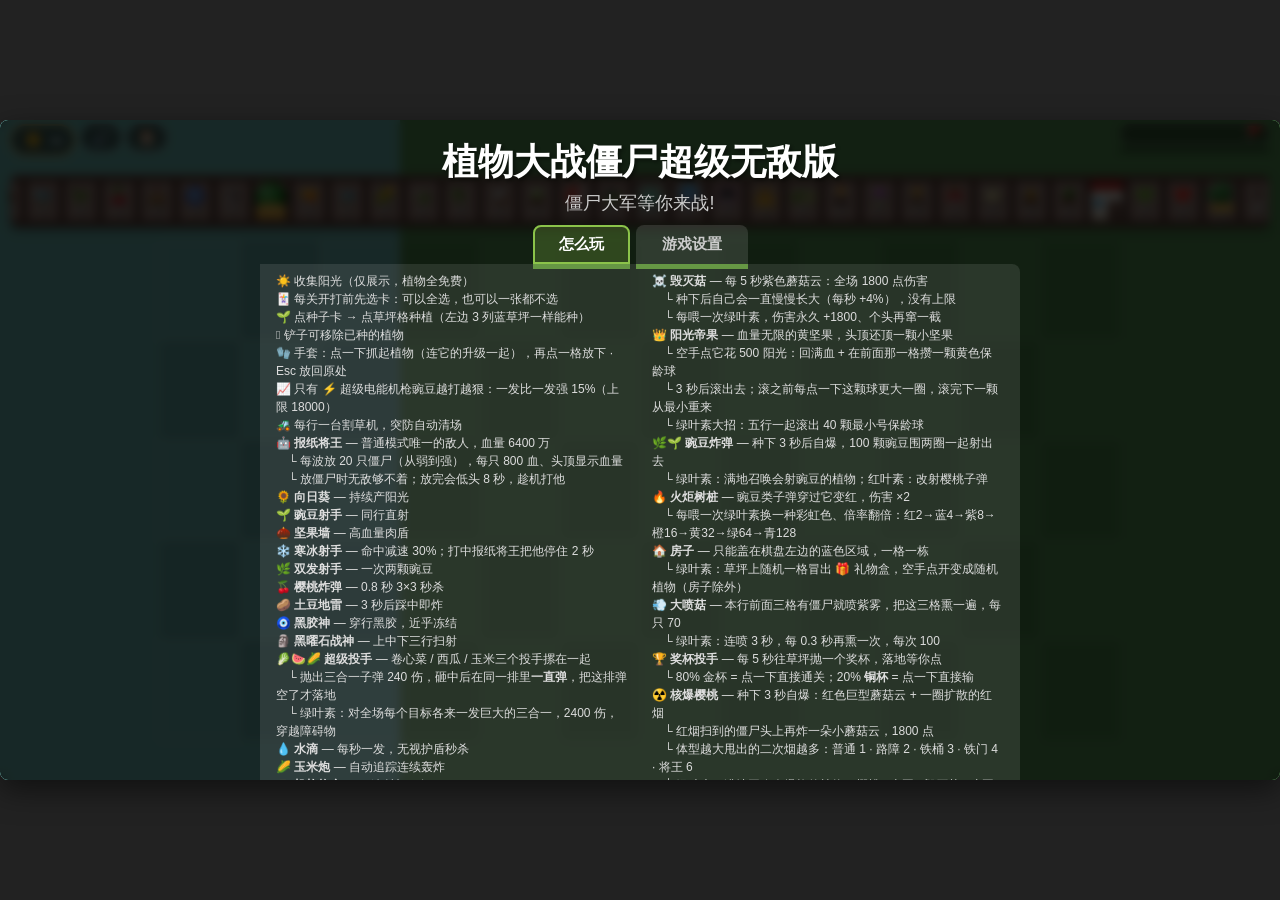
<file: index.html>
<!doctype html>
<html lang="zh-CN">
  <head>
    <meta charset="UTF-8" />
    <meta name="viewport" content="width=device-width, initial-scale=1.0" />
    <meta name="description" content="植物大战僵尸超级无敌版 — 9 岁小男孩天马行空设计的爽快塔防游戏。" />
    <meta name="theme-color" content="#558b2f" />
    <link rel="icon" href="data:image/svg+xml,%3Csvg xmlns='http://www.w3.org/2000/svg' viewBox='0 0 100 100'%3E%3Ctext y='.9em' font-size='90'%3E%F0%9F%8C%B1%3C/text%3E%3C/svg%3E" />
    <title>植物大战僵尸超级无敌版</title>
    <link rel="stylesheet" href="style.css" />
  </head>
  <body>
    <div id="game-container">
      <!-- HUD Layer -->
      <div id="ui-layer">
        <div id="sun-counter">
          <span id="sun-icon">☀️</span>
          <span id="sun-amount">∞</span>
        </div>
        <button id="sound-toggle" data-tip="音效开关">🔊</button>
        <button id="home-btn" data-tip="返回首页">🏠</button>

        <div id="seed-row">
          <div id="seed-bank">
          <div class="seed-packet" data-plant="peashooter">
            <div class="cooldown-overlay"></div>
            <div class="seed-icon"><span class="crown-pea"><i class="cw-leaf"></i><i class="cw-head"></i><i class="cw-barrel"></i><i class="cw-eye"></i><i class="cw-crown"></i><i class="cw-stem"></i><i class="cw-foot l"></i><i class="cw-foot r"></i></span></div>
            <div class="seed-cost">0</div>
          </div>
          <div class="seed-packet" data-plant="sunflower">
            <div class="cooldown-overlay"></div>
            <div class="seed-icon">🌻</div>
            <div class="seed-cost">0</div>
          </div>
          <div class="seed-packet" data-plant="wallnut">
            <div class="cooldown-overlay"></div>
            <div class="seed-icon">🌰</div>
            <div class="seed-cost">0</div>
          </div>
          <div class="seed-packet" data-plant="iceshooter">
            <div class="cooldown-overlay"></div>
            <div class="seed-icon"><span class="ice-pea"><i class="ip-crystal a"></i><i class="ip-crystal b"></i><i class="ip-crystal c"></i><i class="ip-head"></i><i class="ip-barrel"></i><i class="ip-eye l"></i><i class="ip-eye r"></i><i class="ip-stem"></i><i class="ip-foot l"></i><i class="ip-foot r"></i></span></div>
            <div class="seed-cost">0</div>
          </div>
          <div class="seed-packet" data-plant="doubleshooter">
            <div class="cooldown-overlay"></div>
            <div class="seed-icon"><span class="leaf-pea"><i class="lp-leaf a"></i><i class="lp-leaf b"></i><i class="lp-leaf c"></i><i class="lp-head"></i><i class="lp-barrel"></i><i class="lp-brow l"></i><i class="lp-brow r"></i><i class="lp-eye l"></i><i class="lp-eye r"></i><i class="lp-stem"></i><i class="lp-foot l"></i><i class="lp-foot r"></i></span></div>
            <div class="seed-cost">0</div>
          </div>
          <div class="seed-packet" data-plant="cherry">
            <div class="cooldown-overlay"></div>
            <div class="seed-icon">🍒</div>
            <div class="seed-cost">0</div>
          </div>
          <div class="seed-packet" data-plant="potato">
            <div class="cooldown-overlay"></div>
            <div class="seed-icon"><span class="potato-mine armed"><i class="pm-knob"></i><i class="pm-rod"></i><i class="pm-body"></i><i class="pm-eye l"></i><i class="pm-eye r"></i><i class="pm-mouth"></i><i class="pm-dirt"></i></span></div>
            <div class="seed-cost">0</div>
          </div>
          <div class="seed-packet" data-plant="glue">
            <div class="cooldown-overlay"></div>
            <div class="seed-icon">🧿</div>
            <div class="seed-cost">0</div>
          </div>
          <div class="seed-packet" data-plant="obsidian">
            <div class="cooldown-overlay"></div>
            <div class="seed-icon">🗿</div>
            <div class="seed-cost">0</div>
          </div>
          <div class="seed-packet" data-plant="pitcher">
            <div class="cooldown-overlay"></div>
            <div class="seed-icon"><span class="super-pult"><i class="sp-cabbage"></i><i class="sp-melon"></i><i class="sp-corn"></i><i class="sp-stump"></i></span></div>
            <div class="seed-cost">0</div>
          </div>
          <div class="seed-packet" data-plant="gatling">
            <div class="cooldown-overlay"></div>
            <div class="seed-icon">🔫</div>
            <div class="seed-cost">0</div>
          </div>
          <div class="seed-packet" data-plant="waterdrop">
            <div class="cooldown-overlay"></div>
            <div class="seed-icon"><span class="ice-pea drop"><i class="ip-head"></i><i class="ip-barrel"></i><i class="ip-eye l"></i><i class="ip-eye r"></i><i class="ip-drop"></i><i class="ip-dribble"></i><i class="ip-stem"></i><i class="ip-foot l"></i><i class="ip-foot r"></i></span></div>
            <div class="seed-cost">0</div>
          </div>
          <div class="seed-packet" data-plant="corncannon">
            <div class="cooldown-overlay"></div>
            <div class="seed-icon">🌽</div>
            <div class="seed-cost">0</div>
          </div>
          <div class="seed-packet" data-plant="primitivepea">
            <div class="cooldown-overlay"></div>
            <div class="seed-icon"><span class="skull-pea"><i class="sk-head"></i><i class="sk-barrel"></i><i class="sk-eye"></i><i class="sk-skull"></i><i class="sk-frill"></i><i class="sk-horn top"></i><i class="sk-horn side"></i><i class="sk-socket"></i><i class="sk-collar"></i><i class="sk-foot l"></i><i class="sk-foot r"></i></span></div>
            <div class="seed-cost">0</div>
          </div>
          <div class="seed-packet" data-plant="triplepea">
            <div class="cooldown-overlay"></div>
            <div class="seed-icon"><span class="triple-pea"><i class="tp-pea top"><i class="tp-leaf"></i><i class="tp-ball"></i><i class="tp-barrel"></i><i class="tp-eye"></i></i><i class="tp-pea mid"><i class="tp-leaf"></i><i class="tp-ball"></i><i class="tp-barrel"></i><i class="tp-eye"></i></i><i class="tp-pea bot"><i class="tp-leaf"></i><i class="tp-ball"></i><i class="tp-barrel"></i><i class="tp-eye"></i></i><i class="tp-stem"></i><i class="tp-foot l"></i><i class="tp-foot r"></i></span></div>
            <div class="seed-cost">0</div>
          </div>
          <div class="seed-packet" data-plant="nutbowling">
            <div class="cooldown-overlay"></div>
            <div class="seed-icon">🥥</div>
            <div class="seed-cost">0</div>
          </div>
          <div class="seed-packet" data-plant="cabbagepult">
            <div class="cooldown-overlay"></div>
            <div class="seed-icon"><span class="cabbage-pult"><i class="cp-cabbage"></i><i class="cp-base"></i></span></div>
            <div class="seed-cost">0</div>
          </div>
          <div class="seed-packet" data-plant="magnetshroom">
            <div class="cooldown-overlay"></div>
            <div class="seed-icon">🧲</div>
            <div class="seed-cost">0</div>
          </div>
          <div class="seed-packet" data-plant="supermg">
            <div class="cooldown-overlay"></div>
            <div class="seed-icon"><span class="helmet-pea"><i class="hp-collar"></i><i class="hp-head"></i><i class="hp-barrel"></i><i class="hp-brow l"></i><i class="hp-brow r"></i><i class="hp-eye l"></i><i class="hp-eye r"></i><i class="hp-helmet"></i><i class="hp-badge"></i><i class="hp-strap"></i><i class="hp-stem"></i><i class="hp-foot l"></i><i class="hp-foot r"></i></span></div>
            <div class="seed-cost">0</div>
          </div>
          <div class="seed-packet" data-plant="elecmg">
            <div class="cooldown-overlay"></div>
            <div class="seed-icon"><span class="helmet-pea elec-pea"><i class="hp-collar"></i><i class="hp-head"></i><i class="hp-barrel"></i><i class="hp-brow l"></i><i class="hp-brow r"></i><i class="hp-eye l"></i><i class="hp-eye r"></i><i class="hp-helmet"></i><i class="hp-badge"></i><i class="hp-strap"></i><i class="hp-stem"></i><i class="hp-foot l"></i><i class="hp-foot r"></i></span></div>
            <div class="seed-cost">0</div>
          </div>
          <div class="seed-packet" data-plant="iceshroom">
            <div class="cooldown-overlay"></div>
            <div class="seed-icon"><span class="ice-shroom"><span class="is-cap">🍄</span><span class="is-ice"></span></span></div>
            <div class="seed-cost">0</div>
          </div>
          <div class="seed-packet" data-plant="doomshroom">
            <div class="cooldown-overlay"></div>
            <div class="seed-icon"><span class="doom-shroom"><span class="ds-cap"></span><span class="ds-stem"></span></span></div>
            <div class="seed-cost">0</div>
          </div>
          <div class="seed-packet" data-plant="sunemperor">
            <div class="cooldown-overlay"></div>
            <div class="seed-icon"><span class="sun-emperor"><span class="se-nut se-small"><i class="se-petal l"></i><i class="se-petal r"></i></span><span class="se-nut se-big"><i class="se-petal l"></i><i class="se-petal r"></i></span></span></div>
            <div class="seed-cost">0</div>
          </div>
          <div class="seed-packet" data-plant="peabomb">
            <div class="cooldown-overlay"></div>
            <div class="seed-icon"><span class="pea-bomb"><i class="pb-stem"></i><span class="pb-face l">🌿</span><span class="pb-face r">🌱</span></span></div>
            <div class="seed-cost">0</div>
          </div>
          <div class="seed-packet" data-plant="torchwood">
            <div class="cooldown-overlay"></div>
            <div class="seed-icon"><span class="torch-wood"><i class="tw-flame"></i><i class="tw-stump"></i></span></div>
            <div class="seed-cost">0</div>
          </div>
          <div class="seed-packet" data-plant="fumeshroom">
            <div class="cooldown-overlay"></div>
            <div class="seed-icon"><span class="fume-shroom"><i class="fs-bulb"></i><i class="fs-spout"></i><i class="fs-base"></i><i class="fs-eye l"></i><i class="fs-eye r"></i><i class="fs-mouth"></i></span></div>
            <div class="seed-cost">0</div>
          </div>
          <div class="seed-packet" data-plant="trophypult">
            <div class="cooldown-overlay"></div>
            <div class="seed-icon"><span class="trophy-pult"><i class="tp-cup">🏆</i><i class="tp-board"></i></span></div>
            <div class="seed-cost">0</div>
          </div>
          <div class="seed-packet" data-plant="nukecherry">
            <div class="cooldown-overlay"></div>
            <div class="seed-icon"><span class="nuke-cherry"><i class="nc-cap"></i><i class="nc-stem"></i><span class="nc-cherry">🍒</span></span></div>
            <div class="seed-cost">0</div>
          </div>
          <div class="seed-packet" data-plant="squash">
            <div class="cooldown-overlay"></div>
            <div class="seed-icon"><span class="squash-fruit"><i class="sq-body"></i><i class="sq-eye l"></i><i class="sq-eye r"></i><i class="sq-stem"></i></span></div>
            <div class="seed-cost">0</div>
          </div>
          <div class="seed-packet" data-plant="kernelpult">
            <div class="cooldown-overlay"></div>
            <div class="seed-icon"><span class="kernel-pult"><i class="kp-barrel"></i><i class="kp-corn"></i><i class="kp-base"></i></span></div>
            <div class="seed-cost">0</div>
          </div>
          <div class="seed-packet" data-plant="melonpult">
            <div class="cooldown-overlay"></div>
            <div class="seed-icon"><span class="melon-pult"><i class="mp-barrel"></i><i class="mp-melon"></i><i class="mp-base"></i></span></div>
            <div class="seed-cost">0</div>
          </div>
          <div class="seed-packet" data-plant="house">
            <div class="cooldown-overlay"></div>
            <div class="seed-icon"><span class="house-plant"><i class="hp-roof"></i><i class="hp-wall"><i class="hp-win"></i><i class="hp-door"></i></i></span></div>
            <div class="seed-cost">0</div>
          </div>
          <div class="seed-packet" data-plant="plantfood">
            <div class="cooldown-overlay"></div>
            <div class="seed-icon">💚</div>
            <div class="seed-cost">0</div>
          </div>
          <div class="seed-packet" data-plant="redfood">
            <div class="cooldown-overlay"></div>
            <div class="seed-icon">❤️</div>
            <div class="seed-cost">0</div>
          </div>
          <div class="seed-packet" data-plant="glove">
            <div class="cooldown-overlay"></div>
            <div class="seed-icon"><span class="glove-tool"><i class="gl-palm"></i><i class="gl-thumb"></i><i class="gl-cuff"></i></span></div>
            <div class="seed-cost">0</div>
          </div>
          <div id="shovel-btn" class="seed-packet">
            <div class="seed-icon">🪏</div>
            <div class="seed-cost">铲</div>
          </div>
          <div id="plant-count-ctrl">
            <button id="plant-count-dec">−</button>
            <input id="plant-count-input" type="number" min="1" max="1000000" value="1" />
            <button id="plant-count-inc">+</button>
          </div>
          </div>
        </div>

        <div id="level-progress">
          <div id="progress-bar">
            <div id="progress-fill"></div>
            <span id="flag-marker">🚩</span>
          </div>
          <div id="wave-stats"></div>
        </div>
      </div>

      <!-- Game World -->
      <div id="game-board">
        <div id="background-layer"></div>
        <div id="grid-layer"></div>
        <div id="entity-layer"></div>
        <div id="projectile-layer"></div>
      </div>

      <!-- Overlays -->
      <div id="start-screen" class="overlay">
        <h1>植物大战僵尸超级无敌版</h1>
        <p class="subtitle">僵尸大军等你来战!</p>
        <div class="start-tabs">
          <button class="tab-btn active" data-tab="howto">怎么玩</button>
          <button class="tab-btn" data-tab="settings">游戏设置</button>
        </div>

        <div class="tab-content" id="tab-howto">
          <div class="how-to-play">
            <ul>
              <li>☀️ 收集阳光（仅展示，植物全免费）</li>
              <li>🃏 每关开打前先选卡：可以全选，也可以一张都不选</li>
              <li>🌱 点种子卡 → 点草坪格种植（左边 3 列蓝草坪一样能种）</li>
              <li>🪏 铲子可移除已种的植物</li>
              <li>🧤 手套：点一下抓起植物（连它的升级一起），再点一格放下 · Esc 放回原处</li>
              <li>📈 只有 ⚡ 超级电能机枪豌豆越打越狠：一发比一发强 15%（上限 18000）</li>
              <li>🚜 每行一台割草机，突防自动清场</li>
              <li>🤖 <b>报纸将王</b> — 普通模式唯一的敌人，血量 6400 万</li>
              <li>　└ 每波放 20 只僵尸（从弱到强），每只 800 血、头顶显示血量</li>
              <li>　└ 放僵尸时无敌够不着；放完会低头 8 秒，趁机打他</li>
              <li>🌻 <b>向日葵</b> — 持续产阳光</li>
              <li>🌱 <b>豌豆射手</b> — 同行直射</li>
              <li>🌰 <b>坚果墙</b> — 高血量肉盾</li>
              <li>❄️ <b>寒冰射手</b> — 命中减速 30%；打中报纸将王把他停住 2 秒</li>
              <li>🌿 <b>双发射手</b> — 一次两颗豌豆</li>
              <li>🍒 <b>樱桃炸弹</b> — 0.8 秒 3×3 秒杀</li>
              <li>🥔 <b>土豆地雷</b> — 3 秒后踩中即炸</li>
              <li>🧿 <b>黑胶神</b> — 穿行黑胶，近乎冻结</li>
              <li>🗿 <b>黑曜石战神</b> — 上中下三行扫射</li>
              <li>🥬🍉🌽 <b>超级投手</b> — 卷心菜 / 西瓜 / 玉米三个投手摞在一起</li>
              <li>　└ 抛出三合一子弹 240 伤，砸中后在同一排里<b>一直弹</b>，把这排弹空了才落地</li>
              <li>　└ 绿叶素：对全场每个目标各来一发巨大的三合一，2400 伤，穿越障碍物</li>
              <li>💧 <b>水滴</b> — 每秒一发，无视护盾秒杀</li>
              <li>🌽 <b>玉米炮</b> — 自动追踪连续轰炸</li>
              <li>🔫 <b>机枪炮台</b> — 4 连射扫三行</li>
              <li>🌟 <b>原始豌豆</b> — 70 伤 + 眩晕击退</li>
              <li>🌳 <b>三重豌豆</b> — 三行各一颗</li>
              <li>🥥 <b>坚果保龄</b> — 2 秒后沿行碾压</li>
              <li>🥬 <b>卷心菜投手</b> — 每 0.8 秒抛一颗，越过障碍物砸头，40 伤</li>
              <li>🧲 <b>磁力菇</b> — 每 1.5 秒击退全场僵尸，再吸到自己这一行</li>
              <li>🪖 <b>超级机枪</b> — 0.5 秒 6 连发；喂绿叶素 +1 连，大招 2 秒里每点一下再 +1</li>
              <li>⚡ <b>超级电能机枪豌豆</b> — 0.5 秒 6 连发青色电能弹，无限贯穿</li>
              <li>　└ 对僵尸无限点伤害；打将王 1800 起步（随递增涨到 18000）</li>
              <li>　└ 每 5 轮自动散射 150 颗，每散射一次连发数永久 +1</li>
              <li>🍄 <b>寒冰菇</b> — 每 5 秒全场寒冰爆炸：2 点伤害 + 冻住 5 秒（含报纸将王）</li>
              <li>　└ 绿叶素放冰暴：冻 10 秒，且这株的间隔永久 −1 秒（最低 1 秒）</li>
              <li>　└ 将王被冻住时不放僵尸也不换阶段，站在原地随便打</li>
              <li>☠️ <b>毁灭菇</b> — 每 5 秒紫色蘑菇云：全场 1800 点伤害</li>
              <li>　└ 种下后自己会一直慢慢长大（每秒 +4%），没有上限</li>
              <li>　└ 每喂一次绿叶素，伤害永久 +1800、个头再窜一截</li>
              <li>👑 <b>阳光帝果</b> — 血量无限的黄坚果，头顶还顶一颗小坚果</li>
              <li>　└ 空手点它花 500 阳光：回满血 + 在前面那一格攒一颗黄色保龄球</li>
              <li>　└ 3 秒后滚出去；滚之前每点一下这颗球更大一圈，滚完下一颗从最小重来</li>
              <li>　└ 绿叶素大招：五行一起滚出 40 颗最小号保龄球</li>
              <li>🌿🌱 <b>豌豆炸弹</b> — 种下 3 秒后自爆，100 颗豌豆围两圈一起射出去</li>
              <li>　└ 绿叶素：满地召唤会射豌豆的植物；红叶素：改射樱桃子弹</li>
              <li>🔥 <b>火炬树桩</b> — 豌豆类子弹穿过它变红，伤害 ×2</li>
              <li>　└ 每喂一次绿叶素换一种彩虹色、倍率翻倍：红2→蓝4→紫8→橙16→黄32→绿64→青128</li>
              <li>🏠 <b>房子</b> — 只能盖在棋盘左边的蓝色区域，一格一栋</li>
              <li>　└ 绿叶素：草坪上随机一格冒出 🎁 礼物盒，空手点开变成随机植物（房子除外）</li>
              <li>💨 <b>大喷菇</b> — 本行前面三格有僵尸就喷紫雾，把这三格熏一遍，每只 70</li>
              <li>　└ 绿叶素：连喷 3 秒，每 0.3 秒再熏一次，每次 100</li>
              <li>🏆 <b>奖杯投手</b> — 每 5 秒往草坪抛一个奖杯，落地等你点</li>
              <li>　└ 80% 金杯 = 点一下直接通关；20% <b>铜杯</b> = 点一下直接输</li>
              <li>☢️ <b>核爆樱桃</b> — 种下 3 秒自爆：红色巨型蘑菇云 + 一圈扩散的红烟</li>
              <li>　└ 红烟扫到的僵尸头上再炸一朵小蘑菇云，1800 点</li>
              <li>　└ 体型越大甩出的二次烟越多：普通 1 · 路障 2 · 铁桶 3 · 铁门 4 · 将王 6</li>
              <li>　└ 绿叶素：满地召唤会爆炸的植物（樱桃 / 土豆 / 毁灭菇 / 豌豆炸弹）</li>
              <li>🍈 <b>倭瓜</b> — 血量无限；<b>前后</b> 3 格有僵尸就盯 3 秒 → 朝它跳一格 → 飞起来砸下去</li>
              <li>　└ 低头的报纸将王也砸，一下一万点</li>
              <li>　└ 压扁落点那一格的僵尸；砸完跳回原位，不会碎</li>
              <li>　└ 绿叶素：满场乱跳，随机砸死 5 只僵尸再跳回原位</li>
              <li>🌽 <b>玉米投手</b> — 抛越过障碍物的黄油：50 伤 + 把僵尸定住 5 秒</li>
              <li>　└ 绿叶素：几只僵尸就几块巨型黄油（100 伤）；红叶素：红樱桃 1500 伤</li>
              <li>🍉 <b>西瓜投手</b> — 每 1.2 秒抛一颗越过障碍物的西瓜，100 伤</li>
              <li>　└ 绿叶素：变西瓜狙击炮，几只僵尸就几发巨型西瓜（700 伤）</li>
              <li>　└ 红叶素：几只僵尸就几颗巨型红樱桃，落地一万伤</li>
              <li>💚 <b>绿叶素</b> — 点植物开 2 秒大招（攻速 ×20）</li>
              <li>❤️ <b>红叶素</b> — 点植物：它打 5 秒小红樱桃（每颗 1000），到点恢复</li>
            </ul>
            <div class="shortcuts">
              <b>快捷键：</b>
              <kbd>Space</kbd> 暂停
              <kbd>F</kbd> 植物攻速 ×3
              <kbd>G</kbd> 僵尸加速 ×3
              <kbd>H</kbd> 僵尸减速 ×3（将王节奏也慢 ×3）
              <kbd>J</kbd> 将王低头节奏 ×3
              <kbd>Esc</kbd> 取消选择
              <kbd>🏠</kbd> 返回首页
            </div>
          </div>
        </div>

        <div class="tab-content hidden" id="tab-settings">
          <div class="settings-panel">
            <div class="setting-row">
              <span class="setting-label">初始阳光</span>
              <div class="btn-group" id="sun-setting">
                <button class="opt-btn" data-value="50">50</button>
                <button class="opt-btn" data-value="150">150</button>
                <button class="opt-btn active" data-value="300">300</button>
                <button class="opt-btn" data-value="Infinity">无限</button>
              </div>
            </div>
            <div class="setting-row">
              <span class="setting-label">总波数</span>
              <div class="btn-group" id="wave-setting">
                <button class="opt-btn" data-value="3">3 波</button>
                <button class="opt-btn active" data-value="6">6 波</button>
                <button class="opt-btn" data-value="9">9 波</button>
              </div>
            </div>
            <div class="setting-row">
              <span class="setting-label">僵尸数量</span>
              <div class="btn-group" id="zombie-count-setting">
                <button class="opt-btn" data-value="0.5">少</button>
                <button class="opt-btn active" data-value="1">正常</button>
                <button class="opt-btn" data-value="2">多</button>
                <button class="opt-btn" data-value="4">超多</button>
              </div>
            </div>
            <div class="setting-row">
              <span class="setting-label">僵尸速度</span>
              <div class="speed-inline">
                <input type="range" id="zombie-speed" min="0.5" max="3" step="0.5" value="1" />
                <span id="speed-label">正常</span>
              </div>
            </div>
            <div class="setting-row">
              <span class="setting-label">全屏随机子弹</span>
              <div class="btn-group" id="random-bullets-setting">
                <button class="opt-btn active" data-value="false">关</button>
                <button class="opt-btn" data-value="true">开</button>
              </div>
            </div>
          </div>
        </div>
        <div class="mode-select">
          <button id="start-btn" class="mode-btn normal-btn">🌿 普通版</button>
          <button id="start-fusion-btn" class="mode-btn fusion-btn">⚗️ 融合版</button>
          <button id="start-wanderer-btn" class="mode-btn wanderer-btn">👾 游荡者</button>
        </div>
      </div>

      <div id="game-over-screen" class="overlay hidden">
        <h1>僵尸吃掉了你的脑子!</h1>
        <button id="restart-btn">重新开始</button>
      </div>

      <div id="victory-screen" class="overlay hidden">
        <h1>胜利!</h1>
        <p class="subtitle">你成功击退了所有僵尸!</p>
        <button id="play-again-btn">再来一局</button>
      </div>
    </div>

    <script type="module" src="app.js"></script>
  </body>
</html>
</file>
<file: style.css>
:root {
  --cell-width: 80px;
  --cell-height: 100px;
  --grid-rows: 5;
  --grid-cols: 12;      /* 最左边 3 列是蓝草坪 */
  --blue-cols: 3;
  --board-width: calc(var(--cell-width) * var(--grid-cols));
  --board-height: calc(var(--cell-height) * var(--grid-rows));
  /* 种子卡越加越多，画布跟着加宽，让所有卡片能排成横着的一行 */
  --stage-width: 1280px;
  --board-x: calc((var(--stage-width) - var(--board-width)) / 2);
  /* 青蓝色一直铺到蓝草坪的右边缘 */
  --blue-edge: calc(var(--board-x) + var(--cell-width) * var(--blue-cols));
  --primary-font: "Segoe UI", Tahoma, Geneva, Verdana, sans-serif;
}

* {
  box-sizing: border-box;
  margin: 0;
  padding: 0;
  user-select: none;
}

body {
  display: flex;
  justify-content: center;
  align-items: center;
  height: 100vh;
  background-color: #222;
  font-family: var(--primary-font);
  overflow: hidden;
}

#game-container {
  position: relative;
  width: var(--stage-width);
  height: 660px;
  background: #4a4;
  background: linear-gradient(
    to right,
    #76c7c0 var(--blue-edge),
    #5a9e5a var(--blue-edge)
  );
  border-radius: 8px;
  box-shadow: 0 10px 30px rgba(0, 0, 0, 0.5);
  overflow: hidden;
}

/* UI Layer */
#ui-layer {
  position: absolute;
  top: 0;
  left: 0;
  width: 100%;
  height: 120px;
  z-index: 100;
  display: flex;
  flex-wrap: wrap;
  justify-content: flex-start;
  align-items: flex-start;
  padding: 4px 10px 0;
  pointer-events: none;
  gap: 6px;
}

#sun-counter {
  background: rgba(0, 0, 0, 0.5);
  color: white;
  padding: 3px 10px;
  border-radius: 16px;
  font-size: 18px;
  font-weight: bold;
  display: flex;
  align-items: center;
  gap: 6px;
  pointer-events: auto;
  border: 2px solid #fdcb6e;
  backdrop-filter: blur(5px);
}

#sound-toggle {
  pointer-events: auto;
  margin: 0;
  padding: 2px 8px;
  font-size: 16px;
  background: rgba(0, 0, 0, 0.5);
  border: 2px solid #888;
  border-radius: 16px;
  color: white;
  cursor: pointer;
  box-shadow: none;
  backdrop-filter: blur(5px);
  min-width: 36px;
  text-align: center;
}

#sound-toggle:active {
  transform: scale(0.95);
  box-shadow: none;
}

#home-btn {
  pointer-events: auto;
  margin: 0;
  padding: 2px 8px;
  font-size: 16px;
  background: rgba(0, 0, 0, 0.5);
  border: 2px solid #888;
  border-radius: 16px;
  color: white;
  cursor: pointer;
  box-shadow: none;
  backdrop-filter: blur(5px);
  min-width: 36px;
  text-align: center;
}

#home-btn:active {
  transform: scale(0.95);
  box-shadow: none;
}

/* 第二行：整条留给种子栏，里面的棕色条按卡片数量收缩、居中 */
#seed-row {
  order: 3;
  flex: 0 0 100%;
  min-width: 0;            /* 不加这条，flex 项的 min-width:auto 会被卡片撑破 */
  display: flex;
  justify-content: center;
  pointer-events: none;
}

#seed-bank {
  display: flex;
  flex-wrap: nowrap;       /* 横着排，不折行 */
  overflow-x: auto;        /* 卡片太多时左右滚动兜底 */
  max-width: 100%;
  min-width: 0;            /* flex 项默认 min-width:auto 会顶开 max-width */
  gap: 2px;
  align-items: center;
  justify-content: center;
  background: #6d4c41;
  padding: 4px 6px;
  border-radius: 8px;
  box-shadow: 0 4px 6px rgba(0, 0, 0, 0.3);
  pointer-events: auto;
  scrollbar-width: thin;
}

#level-progress {
  margin-left: auto;       /* 第一行里顶到最右边 */
}

#plant-count-ctrl {
  display: flex;
  align-items: center;
  gap: 2px;
  background: rgba(0,0,0,0.3);
  border-radius: 6px;
  padding: 2px 4px;
  margin-left: 2px;
}

#plant-count-ctrl button {
  margin: 0;
  padding: 0;
  width: 20px;
  height: 20px;
  font-size: 14px;
  font-weight: bold;
  line-height: 1;
  background: rgba(255,255,255,0.2);
  border: 1px solid rgba(255,255,255,0.3);
  border-radius: 4px;
  color: white;
  cursor: pointer;
  box-shadow: none;
}

#plant-count-ctrl button:hover {
  background: rgba(255,255,255,0.35);
}

#plant-count-input {
  width: 36px;
  height: 20px;
  font-size: 12px;
  font-weight: bold;
  text-align: center;
  background: rgba(0,0,0,0.4);
  border: 1px solid rgba(255,255,255,0.3);
  border-radius: 4px;
  color: white;
  padding: 0 2px;
  -moz-appearance: textfield;
}

#plant-count-input::-webkit-outer-spin-button,
#plant-count-input::-webkit-inner-spin-button {
  -webkit-appearance: none;
}

.seed-packet {
  position: relative;
  flex: 0 0 auto;
  width: 36px;
  height: 44px;
  background: #a1887f;
  border: 2px solid #3e2723;
  border-radius: 4px;
  cursor: pointer;
  display: flex;
  flex-direction: column;
  align-items: center;
  justify-content: center;
  transition: transform 0.1s;
  overflow: hidden;
}

.seed-packet:hover {
  transform: scale(1.05);
  background: #bcaaa4;
}

.seed-packet.cooldown {
  filter: grayscale(60%) brightness(0.7);
  cursor: not-allowed;
}

.seed-packet.selected {
  border: 3px solid #ffeb3b;
  box-shadow: 0 0 10px #ffeb3b;
  transform: scale(1.1);
}

.cooldown-overlay {
  position: absolute;
  bottom: 0;
  left: 0;
  width: 100%;
  height: 0%;
  background: rgba(0, 0, 0, 0.5);
  pointer-events: none;
  transition: height 0.1s linear;
}

.seed-icon {
  font-size: 16px;
  line-height: 1;
  z-index: 1;
}

.seed-cost {
  font-size: 10px;
  font-weight: bold;
  color: white;
  text-shadow: 1px 1px 0 #000;
  z-index: 1;
}

/* Progress Bar */
#level-progress {
  pointer-events: auto;
}

#progress-bar {
  position: relative;
  width: 150px;
  height: 20px;
  background: rgba(0, 0, 0, 0.4);
  border-radius: 10px;
  overflow: hidden;
  border: 2px solid #555;
}

#progress-fill {
  height: 100%;
  width: 0%;
  background: linear-gradient(to right, #e74c3c, #f39c12, #2ecc71);
  transition: width 0.5s ease;
  border-radius: 10px;
}

#flag-marker {
  position: absolute;
  right: 2px;
  top: -2px;
  font-size: 16px;
}

#wave-stats {
  margin-top: 4px;
  font-size: 12px;
  font-weight: bold;
  color: #fff;
  background: rgba(0, 0, 0, 0.55);
  padding: 2px 8px;
  border-radius: 6px;
  text-align: center;
  white-space: nowrap;
}

/* Game Board */
#game-board {
  position: absolute;
  top: 120px;
  left: var(--board-x);
  width: var(--board-width);
  height: var(--board-height);
  perspective: 1400px;
  perspective-origin: 50% 0%;
}

.grid-cell {
  position: absolute;
  width: var(--cell-width);
  height: var(--cell-height);
  border: 1px solid rgba(255, 255, 255, 0.1);
}

/* 蓝草坪那 3 列：格线偏冷色，和绿草坪区分开 */
.grid-cell.blue-lawn {
  border-color: rgba(255, 255, 255, 0.22);
}

.stack-badge,
.plant-count-badge {
  position: absolute;
  bottom: 4px;
  right: 2px;
  background: rgba(0, 0, 0, 0.75);
  color: #f1c40f;
  font-size: 11px;
  font-weight: bold;
  padding: 1px 4px;
  border-radius: 4px;
  pointer-events: none;
  z-index: 25;
  line-height: 1.4;
}

.entity {
  position: absolute;
  width: var(--cell-width);
  height: var(--cell-height);
  display: flex;
  justify-content: center;
  align-items: center;
  z-index: 10;
}

.plant {
  z-index: 20;
  font-size: 40px;
  transform-style: preserve-3d;
  animation: plantSpawn 0.45s cubic-bezier(0.34, 1.56, 0.64, 1) forwards,
             plantFloat 2.8s ease-in-out 0.45s infinite;
}

.plant::after {
  content: '';
  position: absolute;
  bottom: 6px;
  left: 50%;
  transform: translateX(-50%) translateZ(-10px);
  width: 44px;
  height: 10px;
  background: rgba(0, 0, 0, 0.28);
  border-radius: 50%;
  filter: blur(5px);
  pointer-events: none;
}

.plant.hit {
  animation: plantHit 0.35s ease-out forwards !important;
}

@keyframes plantSpawn {
  0%   { opacity: 0; transform: rotateX(-90deg) scale(0.4) translateY(30px); }
  60%  { opacity: 1; transform: rotateX(12deg) scale(1.08); }
  100% { transform: rotateX(0deg) scale(1); }
}

@keyframes plantFloat {
  0%   { transform: translateY(0px)   rotateY(0deg)   rotateZ(0deg); }
  20%  { transform: translateY(-7px)  rotateY(10deg)  rotateZ(1deg); }
  50%  { transform: translateY(-10px) rotateY(0deg)   rotateZ(0deg); }
  80%  { transform: translateY(-7px)  rotateY(-10deg) rotateZ(-1deg); }
  100% { transform: translateY(0px)   rotateY(0deg)   rotateZ(0deg); }
}

@keyframes plantHit {
  0%   { transform: translateX(0)    rotateZ(0deg);   filter: brightness(1); }
  20%  { transform: translateX(-7px) rotateZ(-5deg);  filter: brightness(4) sepia(1) saturate(8) hue-rotate(-20deg); }
  45%  { transform: translateX(7px)  rotateZ(5deg);   filter: brightness(3) sepia(1) saturate(6); }
  70%  { transform: translateX(-4px) rotateZ(-2deg);  filter: brightness(1.5); }
  100% { transform: translateX(0)    rotateZ(0deg);   filter: brightness(1); }
}

.zombie {
  z-index: 30;
  color: #8c9eff;
  font-size: 40px;
  transition: left 0 linear;
  transform: scaleX(-1);
}

.zombie-inner {
  display: inline-flex;
  align-items: flex-end;
  gap: 2px;
  line-height: 1;
}

.zombie-body {
  width: 56px;
  height: 82px;
  image-rendering: pixelated;
  image-rendering: crisp-edges;
  display: block;
  filter: drop-shadow(1px 2px 0 rgba(0, 0, 0, 0.35));
}

.zombie-acc {
  font-size: 28px;
  line-height: 1;
  /* counter-flip so accessory emoji isn't mirrored along with the body */
  display: inline-block;
  transform: scaleX(-1);
}

.zombie.eating {
  animation: zombieChomp 0.3s ease-in-out infinite;
}

@keyframes zombieChomp {
  0%   { transform: scaleX(-1) translateY(0)    scaleY(1); }
  25%  { transform: scaleX(-1) translateY(-6px) scaleY(1.08); }
  50%  { transform: scaleX(-1) translateY(0)    scaleY(1); }
  75%  { transform: scaleX(-1) translateY(-3px) scaleY(1.04); }
  100% { transform: scaleX(-1) translateY(0)    scaleY(1); }
}

.zombie.wanderer {
  font-size: 56px;
  filter: drop-shadow(0 0 12px #e74c3c) drop-shadow(0 0 24px #c0392b);
  animation: wandererPulse 1.2s ease-in-out infinite;
}

@keyframes wandererPulse {
  0%, 100% { filter: drop-shadow(0 0 10px #e74c3c) drop-shadow(0 0 20px #c0392b); }
  50%       { filter: drop-shadow(0 0 20px #ff6b6b) drop-shadow(0 0 40px #e74c3c); }
}

.projectile {
  position: absolute;
  width: 20px;
  height: 20px;
  background: #00ff00;
  border-radius: 50%;
  z-index: 25;
  box-shadow: 0 0 5px #00ff00;
}

.projectile.gatling {
  width: 14px;
  height: 14px;
  background: #ff0;
  border: 1px solid #f90;
  box-shadow: 0 0 6px #ff0, 0 0 12px #f90;
}

.projectile.ice {
  width: 20px;
  height: 20px;
  background: #00e5ff;
  box-shadow: 0 0 8px #00e5ff, 0 0 16px #0091ea;
}

.projectile.piercing {
  width: 28px;
  height: 28px;
  background: #ff6600;
  box-shadow: 0 0 10px #ff6600, 0 0 20px #ff3300;
}

.projectile.glue {
  width: 24px;
  height: 24px;
  background: #0a0a2e;
  border: 2px solid #00bcd4;
  box-shadow: 0 0 10px #00bcd4, 0 0 20px #006064;
}

.projectile.obsidian {
  width: 32px;
  height: 32px;
  background: #1a0033;
  border: 2px solid #9b59b6;
  box-shadow: 0 0 12px #9b59b6, 0 0 25px #8e44ad, 0 0 40px #6c3483;
}

.projectile.waterdrop {
  width: 16px;
  height: 22px;
  background: radial-gradient(ellipse at 40% 30%, #a8e6ff, #0099cc);
  border-radius: 50% 50% 50% 50% / 60% 60% 40% 40%;
  box-shadow: 0 0 8px #00ccff, 0 0 18px rgba(0, 200, 255, 0.6);
  border: none;
}

.projectile.primitivepea {
  width: 22px;
  height: 22px;
  background: radial-gradient(circle at 35% 35%, #fffbe6, #ffd700 60%, #b8860b);
  border: 2px solid #fff58c;
  box-shadow: 0 0 10px #ffec3d, 0 0 20px #ffb300, 0 0 30px #c084fc;
  animation: yswd-spin 0.5s linear infinite;
}

@keyframes yswd-spin {
  from { transform: rotate(0deg); }
  to   { transform: rotate(360deg); }
}

.plant.ultimate {
  filter: drop-shadow(0 0 14px #00ff7f) drop-shadow(0 0 28px #00e676);
  animation: ult-pulse 0.35s ease-in-out infinite alternate;
  z-index: 30;
}

@keyframes ult-pulse {
  from { transform: scale(1);    filter: drop-shadow(0 0 12px #00ff7f) drop-shadow(0 0 22px #00e676); }
  to   { transform: scale(1.15); filter: drop-shadow(0 0 22px #b9ffd0) drop-shadow(0 0 40px #00ff7f); }
}

.projectile.bowling {
  width: 56px;
  height: 56px;
  background: radial-gradient(circle at 32% 30%, #d6a16d, #8b4513 65%, #3e2410);
  border: 3px solid #2c1810;
  border-radius: 50%;
  box-shadow: 0 0 14px #8b4513, 0 0 28px rgba(101, 67, 33, 0.55);
  animation: bowling-roll 0.18s linear infinite;
}

@keyframes bowling-roll {
  from { transform: rotate(0deg); }
  to   { transform: rotate(360deg); }
}

/* 绿叶素大招：每个僵尸头上砸一颗巨大卷心菜。z-index 高于植物 / 僵尸，
   视觉上就是从高空越过所有障碍物飞过去的。 */
.lob-cabbage {
  position: absolute;
  font-size: 44px;
  line-height: 1;
  z-index: 60;
  pointer-events: none;
  transform-origin: center;
  filter: drop-shadow(0 0 12px #7cb342) drop-shadow(0 0 24px #33691e);
}

.cabbage-splash {
  position: absolute;
  width: 80px;
  height: 80px;
  z-index: 59;
  pointer-events: none;
  border-radius: 50%;
  background: radial-gradient(circle at 50% 50%, rgba(200, 255, 150, 0.95), rgba(85, 139, 47, 0.6) 50%, transparent 72%);
  animation: cabbage-splash 0.45s ease-out forwards;
}

@keyframes cabbage-splash {
  from { opacity: 1; transform: scale(0.4); }
  to   { opacity: 0; transform: scale(1.8); }
}

/* ---------- 磁力菇 ---------- */

/* 种下就一直脉动，提示它在持续吸附 */
.plant.magnetshroom .plant-inner {
  animation: magnet-pulse 1.2s ease-in-out infinite;
  filter: drop-shadow(0 0 8px #c084fc);
}

@keyframes magnet-pulse {
  0%, 100% { transform: scale(1);    filter: drop-shadow(0 0 6px #c084fc); }
  50%      { transform: scale(1.15); filter: drop-shadow(0 0 18px #a855f7) drop-shadow(0 0 30px #7e22ce); }
}

/* 正在被拖向磁力菇那一行的僵尸 */
.zombie.magnetized {
  filter: drop-shadow(0 0 10px #c084fc) drop-shadow(0 0 20px #7e22ce) !important;
}

/* 斥力脉冲：从磁力菇向外扩散的紫色环 */
.magnet-shockwave {
  position: absolute;
  width: 120px;
  height: 120px;
  margin: -60px 0 0 -60px;
  z-index: 19;
  pointer-events: none;
  border-radius: 50%;
  border: 4px solid rgba(192, 132, 252, 0.9);
  box-shadow: 0 0 20px rgba(168, 85, 247, 0.8), inset 0 0 20px rgba(168, 85, 247, 0.5);
  animation: magnet-shockwave 0.52s ease-out forwards;
}

@keyframes magnet-shockwave {
  from { opacity: 0.95; transform: scale(0.25); }
  to   { opacity: 0;    transform: scale(3.4); }
}

/* 大招蓄力：目标行整条亮起磁场 */
.magnet-field {
  position: absolute;
  left: 0;
  width: 100%;
  height: 100px;
  z-index: 17;
  pointer-events: none;
  background: linear-gradient(90deg, rgba(168, 85, 247, 0.05), rgba(192, 132, 252, 0.45), rgba(168, 85, 247, 0.05));
  box-shadow: inset 0 0 30px rgba(126, 34, 206, 0.8);
  animation: magnet-field 0.5s ease-in-out infinite alternate;
}

@keyframes magnet-field {
  from { opacity: 0.45; }
  to   { opacity: 1; }
}

/* 引爆：整行一条紫色冲击波 */
.magnet-blast-band {
  position: absolute;
  left: 0;
  width: 100%;
  height: 100px;
  z-index: 58;
  pointer-events: none;
  background: linear-gradient(90deg, rgba(255, 255, 255, 0.9), rgba(192, 132, 252, 0.9), rgba(255, 255, 255, 0.9));
  animation: magnet-band 0.6s ease-out forwards;
}

@keyframes magnet-band {
  from { opacity: 1; transform: scaleY(1); }
  to   { opacity: 0; transform: scaleY(2.4); }
}

/* 每个僵尸身上的爆点 */
.magnet-blast {
  position: absolute;
  width: 90px;
  height: 90px;
  z-index: 59;
  pointer-events: none;
  border-radius: 50%;
  background: radial-gradient(circle at 50% 50%, rgba(255, 255, 255, 0.95), rgba(168, 85, 247, 0.7) 45%, transparent 72%);
  animation: magnet-blast 0.5s ease-out forwards;
}

@keyframes magnet-blast {
  from { opacity: 1; transform: scale(0.3); }
  to   { opacity: 0; transform: scale(2); }
}

/* ---------- 超级机枪 ---------- */

/* ---------- 寒冰射手 ---------- */

/* 照着 reference/plants/r2c6-ice-pea.png 画的：淡蓝色的豌豆，脑袋后面支着
   一簇冰晶，炮口是深色的。尺寸走 em，跟着字号缩放。 */
.ice-pea {
  position: relative;
  display: inline-block;
  width: 1.05em;
  height: 1em;
  vertical-align: middle;
  line-height: 1;
}

/* 淡蓝豆头 */
.ice-pea .ip-head {
  position: absolute;
  left: 0.22em;
  top: 0.26em;
  width: 0.5em;
  height: 0.46em;
  border-radius: 50%;
  background: radial-gradient(circle at 34% 26%, #ffffff, #a5e6f5 40%, #4fc3e8 72%, #1f9ac4 100%);
  border: 0.028em solid #1a7fa8;
}

/* 炮管 */
.ice-pea .ip-barrel {
  position: absolute;
  right: 0.03em;
  top: 0.34em;
  width: 0.34em;
  height: 0.28em;
  border-radius: 0.05em 0.14em 0.14em 0.05em;
  background: linear-gradient(180deg, #d8f6ff, #7fd6ee 55%, #2ba3cc);
  border: 0.028em solid #1a7fa8;
}

.ice-pea .ip-barrel::after {
  content: "";
  position: absolute;
  right: 0.02em;
  top: 50%;
  width: 0.13em;
  height: 0.19em;
  transform: translateY(-50%);
  border-radius: 50%;
  background: radial-gradient(ellipse at 40% 40%, #3b4a52, #0d1418);
}

/* 两只眼睛 */
.ice-pea .ip-eye {
  position: absolute;
  top: 0.34em;
  width: 0.08em;
  height: 0.1em;
  background: #1f2a2e;
  border-radius: 50%;
}

.ice-pea .ip-eye::after {
  content: "";
  position: absolute;
  left: 22%;
  top: 16%;
  width: 40%;
  height: 36%;
  background: rgba(255, 255, 255, 0.9);
  border-radius: 50%;
}

.ice-pea .ip-eye.l { left: 0.46em; }
.ice-pea .ip-eye.r { left: 0.58em; }

/* 脑袋后面那一簇冰晶：三片长短不一的尖片 */
.ice-pea .ip-crystal {
  position: absolute;
  background: linear-gradient(150deg, #ffffff, #bde9f7 45%, #6fc9e6 100%);
  border: 0.022em solid #7fc9e0;
  clip-path: polygon(50% 0, 100% 38%, 78% 100%, 22% 100%, 0 38%);
}

.ice-pea .ip-crystal.a { left: 0.02em; top: 0.16em; width: 0.2em; height: 0.3em; transform: rotate(-24deg); }
.ice-pea .ip-crystal.b { left: 0.14em; top: 0.08em; width: 0.17em; height: 0.26em; transform: rotate(-6deg); }
.ice-pea .ip-crystal.c { left: 0.0em;  top: 0.34em; width: 0.15em; height: 0.22em; transform: rotate(-46deg); }

/* 茎和两片叶子脚 */
.ice-pea .ip-stem {
  position: absolute;
  left: 0.44em;
  top: 0.68em;
  width: 0.05em;
  height: 0.2em;
  background: linear-gradient(180deg, #7cb342, #558b2f);
  border-radius: 0.02em;
}

.ice-pea .ip-foot {
  position: absolute;
  bottom: 0.02em;
  width: 0.24em;
  height: 0.11em;
  background: radial-gradient(ellipse at 40% 35%, #aed581, #689f38 70%);
  border: 0.025em solid #4e7d24;
  border-radius: 50%;
}

.ice-pea .ip-foot.l { left: 0.24em; transform: rotate(-12deg); }
.ice-pea .ip-foot.r { left: 0.5em;  transform: rotate(12deg); }

/* 水滴射手：和寒冰射手同一套身子，去掉冰晶，嘴上挂一滴水 */
.ice-pea.drop .ip-crystal { display: none; }

/* 挂在炮口的那滴水 */
.ice-pea .ip-drop {
  position: absolute;
  right: 0.02em;
  top: 0.52em;
  width: 0.16em;
  height: 0.2em;
  background: radial-gradient(circle at 36% 30%, #ffffff, #9fe4fb 45%, #2ba3cc 100%);
  border: 0.022em solid #1a7fa8;
  border-radius: 50% 50% 50% 50% / 62% 62% 38% 38%;
  clip-path: polygon(50% 0, 88% 46%, 100% 74%, 76% 100%, 24% 100%, 0 74%, 12% 46%);
}

/* 快滴下来的那一小颗 */
.ice-pea .ip-dribble {
  position: absolute;
  right: 0.08em;
  top: 0.74em;
  width: 0.07em;
  height: 0.09em;
  background: radial-gradient(circle at 36% 30%, #ffffff, #7fd6ee 55%, #2ba3cc);
  border-radius: 50% 50% 50% 50% / 62% 62% 38% 38%;
  opacity: 0.9;
}

/* ---------- 三重豌豆 ---------- */

/* 照着 reference/plants/r1c3-triple-pea.png 画的：三个豌豆头叠成品字，
   左上、左下、右下各一个，共用一根茎和两片叶子脚。 */
.triple-pea {
  position: relative;
  display: inline-block;
  width: 1.05em;
  height: 1em;
  vertical-align: middle;
  line-height: 1;
}

/* 一个头 = 豆身 + 炮管 + 眼睛 + 小叶子 */
.triple-pea .tp-pea {
  position: absolute;
  width: 0.52em;
  height: 0.4em;
}

.triple-pea .tp-pea.top { left: 0.08em; top: 0.02em; }
.triple-pea .tp-pea.mid { left: 0;      top: 0.3em; }
.triple-pea .tp-pea.bot { left: 0.34em; top: 0.34em; }

.triple-pea .tp-ball {
  position: absolute;
  left: 0;
  top: 0.02em;
  width: 0.36em;
  height: 0.34em;
  border-radius: 50%;
  background: radial-gradient(circle at 34% 28%, #e2ffae, #9ada4e 45%, #5f9e2c 100%);
  border: 0.028em solid #457a1f;
}

.triple-pea .tp-barrel {
  position: absolute;
  left: 0.28em;
  top: 0.08em;
  width: 0.24em;
  height: 0.2em;
  border-radius: 0.04em 0.1em 0.1em 0.04em;
  background: linear-gradient(180deg, #d5f59c, #93d148 55%, #5f9e2c);
  border: 0.028em solid #457a1f;
}

.triple-pea .tp-barrel::after {
  content: "";
  position: absolute;
  right: 0.015em;
  top: 50%;
  width: 0.09em;
  height: 0.13em;
  transform: translateY(-50%);
  border-radius: 50%;
  background: radial-gradient(ellipse at 40% 40%, #4a4a4a, #111);
}

.triple-pea .tp-eye {
  position: absolute;
  left: 0.2em;
  top: 0.1em;
  width: 0.09em;
  height: 0.1em;
  background: #fff;
  border: 0.02em solid #2f3a1c;
  border-radius: 50%;
}

.triple-pea .tp-eye::after {
  content: "";
  position: absolute;
  left: 32%;
  top: 30%;
  width: 44%;
  height: 46%;
  background: #1f2412;
  border-radius: 50%;
}

/* 每个头左上角那片小叶子 */
.triple-pea .tp-leaf {
  position: absolute;
  left: -0.06em;
  top: 0.02em;
  width: 0.16em;
  height: 0.09em;
  background: linear-gradient(120deg, #8bc34a, #4e7d24);
  border-radius: 50% 0 50% 0;
  transform: rotate(-26deg);
}

/* 共用的茎和两片叶子脚 */
.triple-pea .tp-stem {
  position: absolute;
  left: 0.36em;
  top: 0.7em;
  width: 0.05em;
  height: 0.18em;
  background: linear-gradient(180deg, #7cb342, #558b2f);
  border-radius: 0.02em;
}

.triple-pea .tp-foot {
  position: absolute;
  bottom: 0.02em;
  width: 0.24em;
  height: 0.11em;
  background: radial-gradient(ellipse at 40% 35%, #aed581, #689f38 70%);
  border: 0.025em solid #4e7d24;
  border-radius: 50%;
}

.triple-pea .tp-foot.l { left: 0.16em; transform: rotate(-12deg); }
.triple-pea .tp-foot.r { left: 0.44em; transform: rotate(12deg); }

/* ---------- 原始豌豆（兽骨盔版） ---------- */

/* 照着 reference/plants/r1c5-skull-helmet-pea.png 画的：绿豌豆扣着一顶白骨头盔，
   盔上一只弯角、侧面一只小角，后面披着骨质颈盾，脖子上一圈草裙。 */
.skull-pea {
  position: relative;
  display: inline-block;
  width: 1.1em;
  height: 1em;
  vertical-align: middle;
  line-height: 1;
}

/* 豆头 */
.skull-pea .sk-head {
  position: absolute;
  left: 0.32em;
  top: 0.38em;
  width: 0.48em;
  height: 0.44em;
  border-radius: 50%;
  background: radial-gradient(circle at 34% 28%, #e2ffae, #9ada4e 45%, #5f9e2c 100%);
  border: 0.03em solid #457a1f;
}

/* 右边炮管 */
.skull-pea .sk-barrel {
  position: absolute;
  right: 0.02em;
  top: 0.46em;
  width: 0.34em;
  height: 0.28em;
  border-radius: 0.05em 0.14em 0.14em 0.05em;
  background: linear-gradient(180deg, #d5f59c, #93d148 55%, #5f9e2c);
  border: 0.03em solid #457a1f;
}

.skull-pea .sk-barrel::after {
  content: "";
  position: absolute;
  right: 0.02em;
  top: 50%;
  width: 0.12em;
  height: 0.18em;
  transform: translateY(-50%);
  border-radius: 50%;
  background: radial-gradient(ellipse at 40% 40%, #4a4a4a, #111);
}

.skull-pea .sk-eye {
  position: absolute;
  left: 0.54em;
  top: 0.5em;
  width: 0.11em;
  height: 0.13em;
  background: #fff;
  border: 0.022em solid #2f3a1c;
  border-radius: 50%;
}

.skull-pea .sk-eye::after {
  content: "";
  position: absolute;
  left: 34%;
  top: 30%;
  width: 44%;
  height: 46%;
  background: #1f2412;
  border-radius: 50%;
}

/* 后面披着的骨质颈盾（那一大片） */
.skull-pea .sk-frill {
  position: absolute;
  left: 0.04em;
  top: 0.14em;
  width: 0.42em;
  height: 0.38em;
  border-radius: 46% 30% 34% 44%;
  background: radial-gradient(circle at 40% 30%, #f5f1e4, #d8d2c0 55%, #b0a894 100%);
  border: 0.03em solid #8d8676;
  transform: rotate(-8deg);
}

/* 颈盾上的骨孔 */
.skull-pea .sk-frill::after {
  content: "";
  position: absolute;
  inset: 0.06em;
  background:
    radial-gradient(circle at 28% 32%, rgba(120, 112, 96, 0.55) 0 0.05em, transparent 0.055em),
    radial-gradient(circle at 62% 26%, rgba(120, 112, 96, 0.45) 0 0.04em, transparent 0.045em),
    radial-gradient(circle at 40% 66%, rgba(120, 112, 96, 0.4)  0 0.045em, transparent 0.05em);
}

/* 扣在头上的白骨盔 */
.skull-pea .sk-skull {
  position: absolute;
  left: 0.26em;
  top: 0.18em;
  width: 0.4em;
  height: 0.26em;
  border-radius: 50% 50% 36% 36%;
  background: linear-gradient(180deg, #fbf8ef, #e2dccb 55%, #c3bba6);
  border: 0.03em solid #8d8676;
  transform: rotate(-6deg);
}

/* 盔上的眼窝 */
.skull-pea .sk-socket {
  position: absolute;
  left: 0.44em;
  top: 0.26em;
  width: 0.1em;
  height: 0.08em;
  background: #6b6355;
  border-radius: 50%;
  transform: rotate(-10deg);
}

/* 头顶那只往前弯的大角 + 侧面一只小角 */
.skull-pea .sk-horn {
  position: absolute;
  background: linear-gradient(180deg, #fbf8ef, #cfc7b2);
  border: 0.025em solid #8d8676;
}

.skull-pea .sk-horn.top {
  left: 0.52em;
  top: 0.08em;
  width: 0.2em;
  height: 0.14em;
  border-radius: 60% 20% 60% 20%;
  transform: rotate(-28deg);
}

.skull-pea .sk-horn.side {
  left: 0.22em;
  top: 0.1em;
  width: 0.13em;
  height: 0.1em;
  border-radius: 60% 20% 60% 20%;
  transform: rotate(-52deg);
}

/* 脖子上那圈草裙 */
.skull-pea .sk-collar {
  position: absolute;
  left: 0.24em;
  top: 0.76em;
  width: 0.56em;
  height: 0.14em;
  background:
    radial-gradient(ellipse at 18% 40%, #8bc34a 0 0.08em, transparent 0.09em),
    radial-gradient(ellipse at 50% 55%, #7cb342 0 0.09em, transparent 0.1em),
    radial-gradient(ellipse at 82% 40%, #8bc34a 0 0.08em, transparent 0.09em);
}

.skull-pea .sk-foot {
  position: absolute;
  bottom: 0.02em;
  width: 0.22em;
  height: 0.11em;
  background: radial-gradient(ellipse at 40% 35%, #aed581, #689f38 70%);
  border: 0.025em solid #4e7d24;
  border-radius: 50%;
}

.skull-pea .sk-foot.l { left: 0.3em; transform: rotate(-12deg); }
.skull-pea .sk-foot.r { left: 0.56em; transform: rotate(12deg); }

/* ---------- 豌豆射手（皇冠版） ---------- */

/* 照着 reference/plants/r1c1-crown-pea.png 画的：绿豌豆头戴金皇冠、镶红宝石，
   左边一片叶子，右边一根炮管。尺寸走 em，跟着字号缩放。 */
.crown-pea {
  position: relative;
  display: inline-block;
  width: 1.05em;
  height: 1em;
  vertical-align: middle;
  line-height: 1;
}

/* 豆头 */
.crown-pea .cw-head {
  position: absolute;
  left: 0.16em;
  top: 0.26em;
  width: 0.54em;
  height: 0.5em;
  border-radius: 50%;
  background: radial-gradient(circle at 34% 28%, #e2ffae, #9ada4e 45%, #5f9e2c 100%);
  border: 0.03em solid #457a1f;
}

/* 右边炮管 */
.crown-pea .cw-barrel {
  position: absolute;
  right: 0.03em;
  top: 0.36em;
  width: 0.34em;
  height: 0.27em;
  border-radius: 0.05em 0.14em 0.14em 0.05em;
  background: linear-gradient(180deg, #d5f59c, #93d148 55%, #5f9e2c);
  border: 0.03em solid #457a1f;
}

.crown-pea .cw-barrel::after {
  content: "";
  position: absolute;
  right: 0.02em;
  top: 50%;
  width: 0.12em;
  height: 0.18em;
  transform: translateY(-50%);
  border-radius: 50%;
  background: radial-gradient(ellipse at 40% 40%, #4a4a4a, #111);
}

/* 一只大眼睛 */
.crown-pea .cw-eye {
  position: absolute;
  left: 0.42em;
  top: 0.38em;
  width: 0.13em;
  height: 0.15em;
  background: #fff;
  border: 0.022em solid #2f3a1c;
  border-radius: 50%;
}

.crown-pea .cw-eye::after {
  content: "";
  position: absolute;
  left: 34%;
  top: 30%;
  width: 44%;
  height: 46%;
  background: #1f2412;
  border-radius: 50%;
}

/* 头上那片叶子 */
.crown-pea .cw-leaf {
  position: absolute;
  left: 0.06em;
  top: 0.24em;
  width: 0.24em;
  height: 0.13em;
  background: linear-gradient(120deg, #8bc34a, #4e7d24);
  border-radius: 50% 0 50% 0;
  transform: rotate(-24deg);
}

/* 金皇冠：三个尖 + 底座金环 + 三颗红宝石 */
.crown-pea .cw-crown {
  position: absolute;
  left: 0.2em;
  top: 0.08em;
  width: 0.42em;
  height: 0.22em;
  background: linear-gradient(180deg, #ffe082, #ffc107 55%, #e0a100);
  clip-path: polygon(0 100%, 0 34%, 17% 66%, 33% 6%, 50% 60%, 67% 6%, 83% 66%, 100% 34%, 100% 100%);
  filter: drop-shadow(0 0.01em 0.02em rgba(0, 0, 0, 0.35));
}

/* 冠底那道金箍 + 红宝石 */
.crown-pea .cw-crown::after {
  content: "";
  position: absolute;
  left: -0.02em;
  right: -0.02em;
  bottom: -0.05em;
  height: 0.09em;
  background:
    radial-gradient(circle at 22% 50%, #e53935 0 0.025em, transparent 0.028em),
    radial-gradient(circle at 50% 50%, #e53935 0 0.028em, transparent 0.031em),
    radial-gradient(circle at 78% 50%, #e53935 0 0.025em, transparent 0.028em),
    linear-gradient(180deg, #ffd54f, #e0a100);
  border-radius: 0.03em;
}

/* 茎 + 两片叶子脚 */
.crown-pea .cw-stem {
  position: absolute;
  left: 0.4em;
  top: 0.7em;
  width: 0.05em;
  height: 0.18em;
  background: linear-gradient(180deg, #7cb342, #558b2f);
  border-radius: 0.02em;
}

.crown-pea .cw-foot {
  position: absolute;
  bottom: 0.02em;
  width: 0.24em;
  height: 0.11em;
  background: radial-gradient(ellipse at 40% 35%, #aed581, #689f38 70%);
  border: 0.025em solid #4e7d24;
  border-radius: 50%;
}

.crown-pea .cw-foot.l { left: 0.18em; transform: rotate(-12deg); }
.crown-pea .cw-foot.r { left: 0.46em; transform: rotate(12deg); }

/* 照着 reference/plants/r4c2-helmet-pea.png 画的：绿豌豆戴深蓝钢盔，
   盔上金星 + 金杠，一脸不高兴，右边一根炮管。种子卡和棋盘共用同一段结构，
   尺寸全走 em，跟着字号缩放。 */
.helmet-pea {
  position: relative;
  display: inline-block;
  width: 1.05em;
  height: 1em;
  vertical-align: middle;
  line-height: 1;
}

/* 豆头 */
.helmet-pea .hp-head {
  position: absolute;
  left: 0.12em;
  top: 0.3em;
  width: 0.56em;
  height: 0.5em;
  border-radius: 50%;
  background: radial-gradient(circle at 34% 30%, #d7f59a, #96cf46 45%, #5c9c2e 100%);
  border: 0.03em solid #3f7220;
}

/* 右边那根炮管 */
.helmet-pea .hp-barrel {
  position: absolute;
  right: 0.02em;
  top: 0.4em;
  width: 0.36em;
  height: 0.28em;
  border-radius: 0.05em 0.14em 0.14em 0.05em;
  background: linear-gradient(180deg, #cdee92, #8dc63f 55%, #5c9c2e);
  border: 0.03em solid #3f7220;
}

/* 炮口 */
.helmet-pea .hp-barrel::after {
  content: "";
  position: absolute;
  right: 0.02em;
  top: 50%;
  width: 0.12em;
  height: 0.18em;
  transform: translateY(-50%);
  border-radius: 50%;
  background: radial-gradient(ellipse at 40% 40%, #4a4a4a, #111);
}

/* 一脸不高兴的眉毛和眼睛 */
.helmet-pea .hp-eye {
  position: absolute;
  top: 0.44em;
  width: 0.09em;
  height: 0.11em;
  background: #fff;
  border: 0.02em solid #2f3a1c;
  border-radius: 50%;
}

.helmet-pea .hp-eye::after {
  content: "";
  position: absolute;
  left: 30%;
  top: 32%;
  width: 46%;
  height: 46%;
  background: #1f2412;
  border-radius: 50%;
}

.helmet-pea .hp-eye.l { left: 0.3em; }
.helmet-pea .hp-eye.r { left: 0.44em; }

.helmet-pea .hp-brow {
  position: absolute;
  top: 0.4em;
  width: 0.12em;
  height: 0.035em;
  background: #2f3a1c;
  border-radius: 0.02em;
}

.helmet-pea .hp-brow.l { left: 0.27em; transform: rotate(14deg); }
.helmet-pea .hp-brow.r { left: 0.42em; transform: rotate(-6deg); }

/* 深蓝钢盔：宽帽檐 + 略微歪戴 */
.helmet-pea .hp-helmet {
  position: absolute;
  left: 0.04em;
  top: 0.14em;
  width: 0.74em;
  height: 0.34em;
  border-radius: 0.4em 0.4em 0.1em 0.1em;
  background: linear-gradient(180deg, #4a6079 0%, #2f4257 55%, #1c2b3a 100%);
  border: 0.03em solid #16222e;
  transform: rotate(-7deg);
  box-shadow: inset 0 0.05em 0.05em rgba(255, 255, 255, 0.28);
}

/* 帽檐：比帽身宽一圈 */
.helmet-pea .hp-helmet::after {
  content: "";
  position: absolute;
  left: -0.06em;
  right: -0.09em;
  bottom: -0.045em;
  height: 0.1em;
  background: linear-gradient(180deg, #35495f, #16222e);
  border-radius: 0.06em;
}

/* 盔上的金星 + 金杠 */
.helmet-pea .hp-badge {
  position: absolute;
  left: 0.12em;
  top: 0.19em;
  width: 0.56em;
  height: 0.14em;
  transform: rotate(-7deg);
  background:
    radial-gradient(circle at 8% 60%,  #ffca28 0 0.028em, transparent 0.03em),
    radial-gradient(circle at 22% 45%, #ffca28 0 0.028em, transparent 0.03em),
    radial-gradient(circle at 36% 35%, #ffca28 0 0.028em, transparent 0.03em);
}

/* 右边那两道人字金杠 */
.helmet-pea .hp-badge::after {
  content: "";
  position: absolute;
  right: 0.02em;
  top: 0;
  width: 0.2em;
  height: 0.13em;
  background: #ffca28;
  clip-path: polygon(0 34%, 50% 0, 100% 34%, 100% 52%, 50% 18%, 0 52%,
                     0 76%, 50% 42%, 100% 76%, 100% 94%, 50% 60%, 0 94%);
}

/* 下巴带 */
.helmet-pea .hp-strap {
  position: absolute;
  left: 0.16em;
  top: 0.42em;
  width: 0.05em;
  height: 0.22em;
  background: linear-gradient(180deg, #2f4257, #16222e);
  border-radius: 0.02em;
  transform: rotate(6deg);
}

/* 脖子上的绿叶领 */
.helmet-pea .hp-collar {
  position: absolute;
  left: 0.08em;
  top: 0.66em;
  width: 0.6em;
  height: 0.16em;
  background:
    radial-gradient(ellipse at 20% 50%, #7cb342 0 0.09em, transparent 0.1em),
    radial-gradient(ellipse at 50% 40%, #8bc34a 0 0.1em, transparent 0.11em),
    radial-gradient(ellipse at 80% 55%, #7cb342 0 0.09em, transparent 0.1em);
}

/* 茎和两片叶子脚 */
.helmet-pea .hp-stem {
  position: absolute;
  left: 0.36em;
  top: 0.74em;
  width: 0.05em;
  height: 0.16em;
  background: linear-gradient(180deg, #7cb342, #558b2f);
  border-radius: 0.02em;
}

.helmet-pea .hp-foot {
  position: absolute;
  bottom: 0.02em;
  width: 0.22em;
  height: 0.1em;
  background: radial-gradient(ellipse at 40% 35%, #aed581, #689f38 70%);
  border: 0.025em solid #4e7d24;
  border-radius: 50%;
}

.helmet-pea .hp-foot.l { left: 0.16em; transform: rotate(-12deg); }
.helmet-pea .hp-foot.r { left: 0.42em; transform: rotate(12deg); }

/* 散射大招时的后坐力 */
.plant.mg-recoil {
  animation: mg-recoil 0.4s ease-out;
}

@keyframes mg-recoil {
  0%   { transform: translateX(0); }
  20%  { transform: translateX(-10px) scale(1.12); }
  100% { transform: translateX(0) scale(1); }
}

/* 超级机枪的连发数徽章：吃一次绿叶素涨一级 */
.mg-badge {
  position: absolute;
  top: 2px;
  right: 2px;
  background: rgba(0, 0, 0, 0.78);
  color: #ffd54f;
  font-size: 10px;
  font-weight: bold;
  padding: 1px 4px;
  border-radius: 4px;
  line-height: 1.4;
  pointer-events: none;
  z-index: 26;
  text-shadow: 0 0 4px #ff9800;
}

.mg-muzzle {
  position: absolute;
  width: 60px;
  height: 40px;
  z-index: 26;
  pointer-events: none;
  border-radius: 50%;
  background: radial-gradient(ellipse at 20% 50%, rgba(255, 255, 200, 0.95), rgba(255, 170, 0, 0.7) 45%, transparent 72%);
  animation: mg-muzzle 0.32s ease-out forwards;
}

@keyframes mg-muzzle {
  from { opacity: 1; transform: scaleX(0.5); }
  to   { opacity: 0; transform: scaleX(1.6); }
}

.projectile.mgpea {
  width: 14px;
  height: 14px;
  background: radial-gradient(circle at 35% 30%, #d9ffb0, #66bb2a 60%, #2e7d10);
  box-shadow: 0 0 6px #8bc34a, 0 0 12px rgba(120, 190, 60, 0.7);
}

.projectile.scatterpea {
  width: 12px;
  height: 12px;
  background: radial-gradient(circle at 35% 30%, #fdffd0, #b2ff30 60%, #6a9c00);
  box-shadow: 0 0 6px #cddc39, 0 0 14px rgba(200, 255, 60, 0.75);
}

/* ---------- 超级电能机枪豌豆 ---------- */

/* 青色豌豆：整块转成青色再把钢盔转回来，钢盔保持原来的钢灰色 */
/* 超级电能机枪豌豆：照着 reference/plants/r4c7-ghost-helmet-pea.png 画的
   幽灵电能版 —— 整株半透明、发青绿冷光，钢盔是淡薄荷色配深青军衔，
   还带一点点电流似的忽明忽暗。 */
.elec-pea {
  filter: drop-shadow(0 0 6px #7cffdc) drop-shadow(0 0 16px rgba(0, 230, 190, 0.65));
  animation: elec-flicker-body 1.6s ease-in-out infinite;
}

@keyframes elec-flicker-body {
  0%, 100% { opacity: 0.96; }
  45%      { opacity: 0.82; }
  55%      { opacity: 1; }
}

/* 豆头 / 炮管：半透明的幽灵绿 */
.elec-pea .hp-head,
.elec-pea .hp-barrel {
  background: radial-gradient(circle at 34% 28%, rgba(255, 255, 255, 0.95),
              rgba(180, 255, 232, 0.8) 45%, rgba(64, 224, 190, 0.72) 100%);
  border-color: #45c8a8;
}

/* 炮口改成发光的环，不是黑洞 */
.elec-pea .hp-barrel::after {
  background: radial-gradient(circle at 50% 50%, rgba(255, 255, 255, 0.95) 0 30%,
              rgba(124, 255, 220, 0.55) 55%, rgba(64, 224, 190, 0.15) 100%);
  box-shadow: 0 0 0.06em rgba(124, 255, 220, 0.9);
}

/* 钢盔：淡薄荷色 */
.elec-pea .hp-helmet {
  background: linear-gradient(180deg, #d9fff3 0%, #a5efd9 55%, #6fd3ba 100%);
  border-color: #3fae90;
  box-shadow: inset 0 0.05em 0.05em rgba(255, 255, 255, 0.7);
}

.elec-pea .hp-helmet::after {
  background: linear-gradient(180deg, #a5efd9, #4fbf9f);
}

/* 军衔改成深青色 */
.elec-pea .hp-badge {
  background:
    radial-gradient(circle at 8% 60%,  #2f9d84 0 0.028em, transparent 0.03em),
    radial-gradient(circle at 22% 45%, #2f9d84 0 0.028em, transparent 0.03em),
    radial-gradient(circle at 36% 35%, #2f9d84 0 0.028em, transparent 0.03em);
}

.elec-pea .hp-badge::after { background: #2f9d84; }

/* 下巴带 / 领子 / 茎 / 脚也一起变成幽灵色 */
.elec-pea .hp-strap {
  background: linear-gradient(180deg, #7fd8c2, #3fae90);
}

.elec-pea .hp-collar {
  background:
    radial-gradient(ellipse at 20% 50%, rgba(140, 255, 226, 0.85) 0 0.09em, transparent 0.1em),
    radial-gradient(ellipse at 50% 40%, rgba(170, 255, 235, 0.9)  0 0.1em,  transparent 0.11em),
    radial-gradient(ellipse at 80% 55%, rgba(140, 255, 226, 0.85) 0 0.09em, transparent 0.1em);
}

.elec-pea .hp-stem {
  background: linear-gradient(180deg, rgba(160, 255, 230, 0.9), rgba(70, 200, 170, 0.9));
}

.elec-pea .hp-foot {
  background: radial-gradient(ellipse at 40% 35%, rgba(220, 255, 245, 0.95), rgba(90, 214, 185, 0.85) 70%);
  border-color: #45c8a8;
}

/* 眼睛和眉毛：发亮的青白 */
.elec-pea .hp-eye {
  background: rgba(255, 255, 255, 0.95);
  border-color: #2f9d84;
}

.elec-pea .hp-eye::after { background: #14584c; }

.elec-pea .hp-brow { background: #2f9d84; }

.elec-muzzle {
  position: absolute;
  width: 60px;
  height: 40px;
  z-index: 26;
  pointer-events: none;
  border-radius: 50%;
  background: radial-gradient(ellipse at 20% 50%, rgba(224, 255, 255, 0.98), rgba(0, 229, 255, 0.72) 45%, transparent 72%);
  animation: mg-muzzle 0.32s ease-out forwards;
}

.projectile.elecpea {
  width: 14px;
  height: 14px;
  background: radial-gradient(circle at 35% 30%, #e0ffff, #00e5ff 55%, #0091ea);
  box-shadow: 0 0 8px #00e5ff, 0 0 16px rgba(0, 229, 255, 0.8);
  animation: elec-flicker 0.18s steps(2) infinite alternate;
}

.projectile.elecscatter {
  width: 12px;
  height: 12px;
  background: radial-gradient(circle at 35% 30%, #f0ffff, #64ffda 55%, #00b8d4);
  box-shadow: 0 0 7px #64ffda, 0 0 14px rgba(100, 255, 218, 0.75);
  animation: elec-flicker 0.14s steps(2) infinite alternate;
}

/* 电弧闪烁：亮度小幅跳变，看着像带电 */
@keyframes elec-flicker {
  from { filter: brightness(1); }
  to   { filter: brightness(1.6); }
}

/* 超级电能机枪豌豆的连发数徽章：每开一次大招涨一级 */
.elec-badge {
  position: absolute;
  top: 2px;
  right: 2px;
  background: rgba(0, 0, 0, 0.78);
  color: #84ffff;
  font-size: 10px;
  font-weight: bold;
  padding: 1px 4px;
  border-radius: 4px;
  line-height: 1.4;
  pointer-events: none;
  z-index: 26;
  text-shadow: 0 0 4px #00e5ff;
}

/* ---------- 选卡界面 ---------- */

#card-picker {
  flex-direction: column;
  gap: 10px;
  padding: 18px 24px;
}

#card-picker h2 {
  color: #ffe082;
  text-shadow: 0 2px 0 #000;
  font-size: 26px;
}

#card-picker .cp-hint {
  color: #e0e0e0;
  font-size: 13px;
  margin-top: -4px;
}

#card-picker .cp-grid {
  display: flex;
  flex-wrap: wrap;
  justify-content: center;
  gap: 8px;
  max-width: 1120px;
  max-height: 400px;
  overflow-y: auto;
  padding: 4px;
}

#card-picker .cp-card {
  width: 84px;
  padding: 6px 4px 5px;
  background: rgba(90, 60, 40, 0.85);
  border: 2px solid #3e2723;
  border-radius: 6px;
  cursor: pointer;
  text-align: center;
  transition: transform 0.1s, box-shadow 0.15s, opacity 0.15s;
  opacity: 0.45;
  filter: grayscale(70%);
}

#card-picker .cp-card:hover { transform: scale(1.06); }

#card-picker .cp-card.picked {
  opacity: 1;
  filter: none;
  border-color: #ffeb3b;
  box-shadow: 0 0 10px rgba(255, 235, 59, 0.75);
  background: rgba(120, 85, 55, 0.95);
}

#card-picker .cp-icon {
  font-size: 24px;
  line-height: 1.1;
  height: 32px;
  display: flex;
  align-items: center;
  justify-content: center;
  overflow: hidden;      /* 个别 CSS 画的图标比字号大一圈，别撑破卡面 */
}

/* 图片型图标（比如超级投手那张）按卡面缩放，不要原尺寸 */
#card-picker .cp-icon img,
#card-picker .cp-icon svg {
  max-width: 30px;
  max-height: 30px;
}

#card-picker .cp-name {
  margin-top: 3px;
  font-size: 11px;
  font-weight: bold;
  color: #fff;
  text-shadow: 1px 1px 0 #000;
  white-space: nowrap;
  overflow: hidden;
  text-overflow: ellipsis;
}

#card-picker .cp-actions {
  display: flex;
  gap: 10px;
  align-items: center;
}

#card-picker .cp-btn {
  margin: 0;
  padding: 8px 16px;
  font-size: 15px;
  font-weight: bold;
  border-radius: 8px;
  border: 2px solid #3e2723;
  background: #8d6e63;
  color: #fff;
  cursor: pointer;
}

#card-picker .cp-btn:hover { background: #a1887f; }

#card-picker .cp-go {
  background: #7cb342;
  border-color: #33691e;
  padding: 8px 24px;
  font-size: 17px;
}

#card-picker .cp-go:hover { background: #8bc34a; }

/* 土豆地雷炸开的那 3×3 片火光 */
.potato-blast {
  position: absolute;
  z-index: 28;
  pointer-events: none;
  border-radius: 26%;
  background:
    radial-gradient(circle at 50% 50%, rgba(255, 249, 220, 0.95) 0 18%,
                    rgba(255, 167, 38, 0.85) 42%,
                    rgba(216, 67, 21, 0.55) 66%,
                    rgba(120, 40, 10, 0) 100%);
  animation: potato-blast 0.52s ease-out forwards;
}

@keyframes potato-blast {
  from { opacity: 1; transform: scale(0.35); }
  to   { opacity: 0; transform: scale(1.15); }
}

/* ---------- 大喷菇 ---------- */

/* 紫色大烟壶 + 朝右的喷口，底下一张小绿脸 */
.fume-shroom {
  position: relative;
  display: inline-block;
  width: 1em;
  height: 1em;
  vertical-align: middle;
  filter: drop-shadow(0 2px 3px rgba(0, 0, 0, 0.35));
}

/* 壶身：上大下收的紫色球，带深紫斑点 */
.fume-shroom .fs-bulb {
  position: absolute;
  left: 50%;
  top: 0;
  width: 0.66em;
  height: 0.62em;
  transform: translateX(-50%);
  border-radius: 50% 50% 42% 42%;
  background:
    radial-gradient(circle at 26% 22%, rgba(255, 255, 255, 0.5), rgba(255, 255, 255, 0) 40%),
    radial-gradient(circle at 62% 34%, rgba(106, 27, 154, 0.55) 0 0.07em, transparent 0.08em),
    radial-gradient(circle at 34% 58%, rgba(106, 27, 154, 0.5) 0 0.06em, transparent 0.07em),
    radial-gradient(circle at 70% 66%, rgba(106, 27, 154, 0.45) 0 0.05em, transparent 0.06em),
    linear-gradient(180deg, #e29ae8, #c964d6 45%, #9c3fb0 100%);
  box-shadow: inset -0.05em -0.07em 0.1em rgba(0, 0, 0, 0.28);
}

/* 喷口：朝右探出来的一截 */
.fume-shroom .fs-spout {
  position: absolute;
  right: 0.02em;
  top: 0.2em;
  width: 0.3em;
  height: 0.22em;
  border-radius: 0.06em 0.1em 0.1em 0.06em;
  background: linear-gradient(180deg, #d78fe0, #a94cbb 60%, #7b2e8c);
  box-shadow: inset -0.03em -0.03em 0.05em rgba(0, 0, 0, 0.3);
}

/* 底下那截浅绿的身子 */
.fume-shroom .fs-base {
  position: absolute;
  left: 50%;
  bottom: 0;
  width: 0.5em;
  height: 0.34em;
  transform: translateX(-50%);
  border-radius: 0.16em 0.16em 0.1em 0.1em;
  background: linear-gradient(180deg, #e8f5c8, #c5d98f 60%, #9db56a);
}

.fume-shroom .fs-eye {
  position: absolute;
  bottom: 0.17em;
  width: 0.07em;
  height: 0.07em;
  background: #3e4a2a;
  border-radius: 50%;
}

.fume-shroom .fs-eye.l { left: 0.34em; }
.fume-shroom .fs-eye.r { right: 0.34em; }

.fume-shroom .fs-mouth {
  position: absolute;
  left: 50%;
  bottom: 0.09em;
  width: 0.12em;
  height: 0.05em;
  transform: translateX(-50%);
  border-bottom: 0.03em solid #3e4a2a;
  border-radius: 0 0 0.06em 0.06em;
}

/* 喷出去的紫雾：铺满这一行往右一整条 */
.fume-cloud {
  position: absolute;
  height: 88px;
  z-index: 23;
  pointer-events: none;
  border-radius: 44px;
  background: linear-gradient(90deg,
              rgba(186, 104, 200, 0.75) 0%,
              rgba(156, 63, 176, 0.5) 45%,
              rgba(106, 27, 154, 0) 100%);
  filter: blur(2px);
  animation: fume-puff 0.6s ease-out forwards;
}

@keyframes fume-puff {
  0%   { opacity: 0;   transform: scaleX(0.15); transform-origin: 0 50%; }
  25%  { opacity: 0.95; transform: scaleX(1);   transform-origin: 0 50%; }
  100% { opacity: 0;   transform: scaleX(1.05); transform-origin: 0 50%; }
}

/* 大招那三秒：雾一直挂着翻滚 */
.fume-cloud.big {
  animation: fume-hold 3s linear forwards;
  background: linear-gradient(90deg,
              rgba(206, 147, 216, 0.9) 0%,
              rgba(171, 71, 188, 0.7) 45%,
              rgba(106, 27, 154, 0.1) 100%);
}

@keyframes fume-hold {
  0%   { opacity: 0;    transform: scaleX(0.2); transform-origin: 0 50%; }
  8%   { opacity: 0.95; transform: scaleX(1);   transform-origin: 0 50%; }
  90%  { opacity: 0.95; }
  100% { opacity: 0; }
}

/* 大招期间植株自己也在鼓 */
.plant.fume-blasting .fume-shroom {
  animation: fume-blast 0.3s ease-in-out infinite alternate;
  filter: drop-shadow(0 0 10px #ce93d8) drop-shadow(0 0 20px rgba(156, 39, 176, 0.8));
}

@keyframes fume-blast {
  from { transform: scale(1); }
  to   { transform: scale(1.08, 0.94); }
}

/* ---------- 奖杯投手 ---------- */

/* 一块木板上摆着一个奖杯 */
.trophy-pult {
  position: relative;
  display: inline-block;
  width: 1em;
  height: 0.9em;
  vertical-align: middle;
  filter: drop-shadow(0 2px 3px rgba(0, 0, 0, 0.35));
}

.trophy-pult .tp-cup {
  position: absolute;
  left: 50%;
  top: -0.02em;
  transform: translateX(-50%);
  font-size: 0.62em;
  font-style: normal;
  line-height: 1;
}

.trophy-pult .tp-board {
  position: absolute;
  left: 50%;
  bottom: 0;
  transform: translateX(-50%);
  width: 0.86em;
  height: 0.22em;
  background: linear-gradient(180deg, #c8956b, #8d5a34 55%, #5d3319);
  border: 0.035em solid #4e2f19;
  border-radius: 0.05em;
  box-shadow: inset 0 0.04em 0 rgba(255, 255, 255, 0.25);
}

/* 抛出去的奖杯：落地后停在格子里等着被点 */
.pult-trophy {
  position: absolute;
  width: 40px;
  height: 48px;
  z-index: 33;
  cursor: pointer;
  display: flex;
  align-items: center;
  justify-content: center;
  font-size: 34px;
  line-height: 1;
}

/* 金的 = 胜利奖杯 */
.pult-trophy.win .pt-cup {
  filter: drop-shadow(0 0 8px #ffd54f) drop-shadow(0 0 16px rgba(255, 193, 7, 0.85));
}

/* 铜的 = 失败奖杯：压成暗铜色 */
.pult-trophy.fail .pt-cup {
  filter: sepia(1) saturate(2.2) hue-rotate(-18deg) brightness(0.72)
          drop-shadow(0 0 7px #a1552b) drop-shadow(0 0 14px rgba(120, 60, 20, 0.8));
}

.pult-trophy.landed {
  animation: pult-trophy-idle 1.6s ease-in-out infinite alternate;
}

@keyframes pult-trophy-idle {
  from { transform: translateY(0)    scale(1); }
  to   { transform: translateY(-5px) scale(1.06); }
}

/* ---------- 核爆樱桃 ---------- */

/* 一颗红樱桃摞在一朵红色的毁灭菇上 */
.nuke-cherry {
  position: relative;
  display: inline-block;
  width: 1em;
  height: 1em;
  vertical-align: middle;
  filter: drop-shadow(0 0 6px rgba(244, 67, 54, 0.75));
}

/* 下面那朵毁灭菇：伞盖是红的，柄还是灰的 */
.nuke-cherry .nc-cap {
  position: absolute;
  left: 50%;
  bottom: 0.3em;
  transform: translateX(-50%);
  width: 0.9em;
  height: 0.36em;
  background: radial-gradient(ellipse at 35% 25%, #ff8a80, #d32f2f 55%, #7f0000);
  border-radius: 0.45em 0.45em 0.08em 0.08em;
}

.nuke-cherry .nc-stem {
  position: absolute;
  left: 50%;
  bottom: 0;
  transform: translateX(-50%);
  width: 0.3em;
  height: 0.34em;
  background: linear-gradient(180deg, #d0d0d0, #9e9e9e 55%, #6b6b6b);
  border-radius: 0.04em 0.04em 0.12em 0.12em;
}

/* 上面那颗樱桃：直接用樱桃炸弹那颗 🍒，和它长得一模一样。
   尺寸用 em，跟着 .nuke-cherry 一起缩放，种子卡上和棋盘上都不会走样。 */
.nuke-cherry .nc-cherry {
  position: absolute;
  left: 50%;
  top: -0.06em;
  transform: translateX(-50%);
  font-size: 0.62em;
  line-height: 1;
}

/* 红色蘑菇云：伞盖 + 云柱 + 全屏红闪，小一号的加 .mini */
.nuke-cloud {
  position: absolute;
  z-index: 41;
  pointer-events: none;
  border-radius: 50% 50% 44% 44% / 68% 68% 32% 32%;
  background: radial-gradient(ellipse at 50% 35%,
              rgba(255, 240, 230, 0.98),
              rgba(255, 112, 67, 0.92) 38%,
              rgba(183, 28, 28, 0.8) 72%,
              rgba(120, 10, 10, 0) 100%);
  animation: nuke-cloud 1.1s ease-out forwards;
}

.nuke-cloud.mini { animation-duration: 0.8s; }

@keyframes nuke-cloud {
  0%   { opacity: 0.2; transform: scale(0.3, 0.2) translateY(40px); }
  30%  { opacity: 1;   transform: scale(1, 1)     translateY(0); }
  100% { opacity: 0;   transform: scale(1.4, 1.2) translateY(-30px); }
}

.nuke-stem {
  position: absolute;
  z-index: 40;
  pointer-events: none;
  border-radius: 40%;
  background: linear-gradient(180deg, rgba(255, 112, 67, 0.92), rgba(183, 28, 28, 0.25));
  animation: doom-stem 1.1s ease-out forwards;
}

.nuke-stem.mini { animation-duration: 0.8s; }

/* 全屏红闪 */
.nuke-flash {
  position: absolute;
  inset: 0;
  z-index: 39;
  pointer-events: none;
  background: radial-gradient(circle at 50% 50%, rgba(255, 220, 200, 0.9), rgba(229, 57, 53, 0.55) 55%, rgba(120, 10, 10, 0.35));
  animation: doom-flash 0.7s ease-out forwards;
}

/* 二次烟：僵尸被点着后自己甩出来的那几股，细一点、颜色更橙 */
.nuke-smoke.puff {
  border-width: 8px;
  border-color: rgba(255, 112, 67, 0.5);
  box-shadow: 0 0 24px rgba(255, 112, 67, 0.55),
              inset 0 0 24px rgba(255, 171, 145, 0.5);
}

/* 往外扩的那圈红烟 */
.nuke-smoke {
  position: absolute;
  z-index: 38;
  pointer-events: none;
  border-radius: 50%;
  border: 14px solid rgba(229, 57, 53, 0.45);
  box-shadow: 0 0 40px rgba(229, 57, 53, 0.6),
              inset 0 0 40px rgba(255, 138, 101, 0.55);
  background: radial-gradient(circle at 50% 50%, rgba(255, 87, 34, 0) 62%, rgba(255, 87, 34, 0.28) 82%, rgba(183, 28, 28, 0) 100%);
}

/* ---------- 倭瓜 ---------- */

/* 一个带网纹的哈密瓜，睁着两只眼睛 */
.squash-fruit {
  position: relative;
  display: inline-block;
  width: 0.95em;
  height: 0.85em;
  vertical-align: middle;
  transition: transform 0.25s ease-out;
  filter: drop-shadow(0 2px 3px rgba(0, 0, 0, 0.35));
}

.squash-fruit .sq-body {
  position: absolute;
  inset: 0;
  border-radius: 50%;
  background:
    repeating-linear-gradient(38deg, rgba(255, 255, 255, 0.55) 0 0.03em, transparent 0.03em 0.13em),
    repeating-linear-gradient(-38deg, rgba(255, 255, 255, 0.5) 0 0.03em, transparent 0.03em 0.13em),
    radial-gradient(circle at 34% 30%, #f2e6b8, #d9c47e 55%, #a89141);
  box-shadow: inset -0.06em -0.08em 0.12em rgba(0, 0, 0, 0.3);
}

/* 瓜蒂 */
.squash-fruit .sq-stem {
  position: absolute;
  left: 46%;
  top: -0.1em;
  width: 0.1em;
  height: 0.16em;
  background: linear-gradient(180deg, #7cb342, #33691e);
  border-radius: 0.04em;
  transform: rotate(-14deg);
}

/* 眼睛：平时朝前，盯人时一起转向右边 */
.squash-fruit .sq-eye {
  position: absolute;
  top: 34%;
  width: 0.17em;
  height: 0.17em;
  background: #fff;
  border: 0.03em solid #6d5b2a;
  border-radius: 50%;
  transition: transform 0.25s ease-out;
}

.squash-fruit .sq-eye.l { left: 22%; }
.squash-fruit .sq-eye.r { right: 22%; }

.squash-fruit .sq-eye::after {
  content: "";
  position: absolute;
  left: 30%;
  top: 28%;
  width: 44%;
  height: 44%;
  background: #2e2a1a;
  border-radius: 50%;
  transition: left 0.25s ease-out;
}

/* 盯人：整个瓜往前探，眼珠也移到右边 */
.plant.squash-stare .squash-fruit { transform: translateX(4px) rotate(6deg); }
.plant.squash-stare .squash-fruit .sq-eye::after { left: 52%; }

/* 腾空：升高 + 变大，落下时砸扁一下 */
.plant.squash-leap .squash-fruit {
  animation: squash-leap 0.6s ease-in forwards;
}

@keyframes squash-leap {
  0%   { transform: translateY(0)      scale(1); }
  45%  { transform: translateY(-70px)  scale(1.25); }
  85%  { transform: translateY(-10px)  scale(1.3); }
  100% { transform: translateY(6px)    scale(1.35, 0.75); }
}

/* 跳回原位时轻轻弹一下 */
.plant.squash-back .squash-fruit {
  animation: squash-back 0.4s ease-out;
}

@keyframes squash-back {
  0%   { transform: translateY(-24px) scale(0.9); }
  100% { transform: translateY(0)     scale(1); }
}

/* 砸下去的那圈土黄冲击波 */
.squash-smash {
  position: absolute;
  width: 150px;
  height: 150px;
  margin: -75px 0 0 -75px;
  z-index: 28;
  pointer-events: none;
  border-radius: 50%;
  background: radial-gradient(circle at 50% 50%,
              rgba(255, 250, 220, 0.95),
              rgba(217, 196, 126, 0.85) 45%,
              rgba(168, 145, 65, 0) 75%);
  animation: squash-smash 0.5s ease-out forwards;
}

@keyframes squash-smash {
  from { opacity: 1; transform: scale(0.3); }
  to   { opacity: 0; transform: scale(1.5); }
}

/* ---------- 卷心菜投手 ---------- */

/* 圆卷心菜架在木头投石座上，和西瓜 / 玉米投手一个样式家族 */
.cabbage-pult {
  position: relative;
  display: inline-block;
  width: 1em;
  height: 0.92em;
  vertical-align: middle;
  filter: drop-shadow(0 2px 3px rgba(0, 0, 0, 0.35));
}

/* 卷心菜：圆球 + 一圈圈菜叶的纹路 */
.cabbage-pult .cp-cabbage {
  position: absolute;
  left: 50%;
  top: 0.03em;
  transform: translateX(-50%);
  width: 0.62em;
  height: 0.58em;
  border-radius: 50%;
  background:
    repeating-radial-gradient(circle at 38% 32%,
      rgba(255, 255, 255, 0.35) 0 0.03em, transparent 0.03em 0.12em),
    radial-gradient(circle at 36% 30%, #eaffd0, #8bc34a 55%, #33691e);
  box-shadow: inset -0.06em -0.08em 0.12em rgba(0, 0, 0, 0.28);
}

/* 菜心那道浅色的芯 */
.cabbage-pult .cp-cabbage::after {
  content: "";
  position: absolute;
  left: 34%;
  top: 26%;
  width: 0.18em;
  height: 0.14em;
  background: radial-gradient(ellipse at 50% 50%, rgba(255, 255, 255, 0.85), rgba(200, 240, 160, 0));
  border-radius: 50%;
}

.cabbage-pult .cp-base {
  position: absolute;
  left: 50%;
  bottom: 0;
  transform: translateX(-50%);
  width: 0.78em;
  height: 0.3em;
  background: linear-gradient(180deg, #a1673c, #6d4326);
  border: 0.035em solid #4e2f19;
  border-radius: 0.06em 0.06em 0.14em 0.14em;
}

/* ---------- 玉米投手 ---------- */

/* 玉米棒架在木头投石座上；开大招时从底下探出炮管 */
.kernel-pult {
  position: relative;
  display: inline-block;
  width: 1em;
  height: 0.92em;
  vertical-align: middle;
  filter: drop-shadow(0 2px 3px rgba(0, 0, 0, 0.35));
}

.kernel-pult .kp-corn {
  position: absolute;
  left: 50%;
  top: 0.02em;
  transform: translateX(-50%) rotate(-14deg);
  width: 0.36em;
  height: 0.6em;
  border-radius: 50% 50% 45% 45%;
  background:
    repeating-linear-gradient(90deg, rgba(180, 120, 0, 0.55) 0 0.04em, transparent 0.04em 0.1em),
    repeating-linear-gradient(180deg, rgba(180, 120, 0, 0.45) 0 0.04em, transparent 0.04em 0.1em),
    linear-gradient(180deg, #ffe082, #ffc107 55%, #e8a000);
  box-shadow: inset -0.05em -0.06em 0.1em rgba(0, 0, 0, 0.28);
}

.kernel-pult .kp-base {
  position: absolute;
  left: 50%;
  bottom: 0;
  transform: translateX(-50%);
  width: 0.78em;
  height: 0.3em;
  background: linear-gradient(180deg, #a1673c, #6d4326);
  border: 0.035em solid #4e2f19;
  border-radius: 0.06em 0.06em 0.14em 0.14em;
}

.kernel-pult .kp-barrel {
  position: absolute;
  left: 46%;
  top: 0.42em;
  width: 0;
  height: 0.22em;
  background: linear-gradient(180deg, #78909c, #37474f);
  border-radius: 0.04em;
  transition: width 0.18s ease-out;
}

.plant.kernel-cannon .kernel-pult .kp-barrel { width: 0.8em; }

.plant.kernel-cannon .kernel-pult {
  filter: drop-shadow(0 0 8px #ffca28) drop-shadow(0 0 16px rgba(230, 170, 20, 0.8));
}

/* 飞在天上的黄油：一块黄方块 */
.lob-butter {
  position: absolute;
  z-index: 45;
  pointer-events: none;
  background: linear-gradient(160deg, #fff8c4, #ffd54f 55%, #f0a800);
  border: 2px solid #b8860b;
  border-radius: 3px;
  box-shadow: 0 0 8px rgba(255, 213, 79, 0.85);
  filter: drop-shadow(0 6px 6px rgba(0, 0, 0, 0.35));
}

.lob-butter.big {
  border-width: 3px;
  border-radius: 5px;
  box-shadow: 0 0 14px rgba(255, 213, 79, 0.9);
}

.butter-splash {
  position: absolute;
  z-index: 44;
  pointer-events: none;
  border-radius: 50%;
  background: radial-gradient(circle at 50% 50%, rgba(255, 250, 210, 0.95), rgba(255, 193, 7, 0.8) 45%, rgba(240, 168, 0, 0) 75%);
  animation: melon-splash 0.45s ease-out forwards;
}


/* ---------- 西瓜投手 ---------- */

/* 绿条纹西瓜架在木头投石座上；开大招时从底下探出一根炮管 */
.melon-pult {
  position: relative;
  display: inline-block;
  width: 1em;
  height: 0.92em;
  vertical-align: middle;
  filter: drop-shadow(0 2px 3px rgba(0, 0, 0, 0.35));
}

.melon-pult .mp-melon {
  position: absolute;
  left: 50%;
  top: 0.04em;
  transform: translateX(-50%);
  width: 0.66em;
  height: 0.56em;
  border-radius: 50%;
  background:
    repeating-linear-gradient(84deg, rgba(20, 70, 20, 0.85) 0 0.05em, transparent 0.05em 0.14em),
    radial-gradient(circle at 34% 28%, #a8e063, #4c9a2a 55%, #2c6b12);
  box-shadow: inset -0.06em -0.08em 0.12em rgba(0, 0, 0, 0.35);
}

.melon-pult .mp-base {
  position: absolute;
  left: 50%;
  bottom: 0;
  transform: translateX(-50%);
  width: 0.78em;
  height: 0.3em;
  background: linear-gradient(180deg, #a1673c, #6d4326);
  border: 0.035em solid #4e2f19;
  border-radius: 0.06em 0.06em 0.14em 0.14em;
}

/* 炮管：平时藏着，大招时探出来 */
.melon-pult .mp-barrel {
  position: absolute;
  left: 46%;
  top: 0.42em;
  width: 0;
  height: 0.22em;
  background: linear-gradient(180deg, #78909c, #37474f);
  border-radius: 0.04em;
  transition: width 0.18s ease-out;
}

.plant.melon-cannon .melon-pult .mp-barrel { width: 0.8em; }

.plant.melon-cannon .melon-pult {
  filter: drop-shadow(0 0 8px #8bc34a) drop-shadow(0 0 16px rgba(76, 154, 42, 0.8));
}

/* 飞在天上的西瓜 / 红樱桃 */
.lob-melon {
  position: absolute;
  z-index: 45;
  pointer-events: none;
  line-height: 1;
  filter: drop-shadow(0 6px 6px rgba(0, 0, 0, 0.35));
}

.lob-melon.big {
  filter: drop-shadow(0 8px 10px rgba(0, 0, 0, 0.45)) drop-shadow(0 0 14px rgba(139, 195, 74, 0.8));
}

.lob-melon.big.cherry {
  filter: drop-shadow(0 8px 10px rgba(0, 0, 0, 0.45)) drop-shadow(0 0 16px rgba(244, 67, 54, 0.85));
}

/* 落地溅开 */
.melon-splash {
  position: absolute;
  z-index: 44;
  pointer-events: none;
  border-radius: 50%;
  background: radial-gradient(circle at 50% 50%, rgba(240, 255, 210, 0.95), rgba(124, 179, 66, 0.8) 45%, rgba(56, 142, 60, 0) 75%);
  animation: melon-splash 0.45s ease-out forwards;
}

.melon-splash.cherry {
  background: radial-gradient(circle at 50% 50%, rgba(255, 235, 235, 0.95), rgba(229, 57, 53, 0.85) 45%, rgba(183, 28, 28, 0) 75%);
}

@keyframes melon-splash {
  from { opacity: 1; transform: scale(0.3); }
  to   { opacity: 0; transform: scale(1.5); }
}

/* ---------- 火炬树桩 ---------- */

/* 一截树桩，顶上一团火焰。红 → 蓝 → 紫三档，颜色靠 CSS 变量切 */
.torch-wood {
  --flame-a: #fff3b0;
  --flame-b: #ff9800;
  --flame-c: #e53935;
  position: relative;
  display: inline-block;
  width: 1em;
  height: 1.15em;
  vertical-align: middle;
}

.plant.torch-blue   .torch-wood { --flame-a: #e3f7ff; --flame-b: #40c4ff; --flame-c: #0277bd; }
.plant.torch-purple .torch-wood { --flame-a: #f7e4ff; --flame-b: #ba68c8; --flame-c: #6a1b9a; }
.plant.torch-orange .torch-wood { --flame-a: #fff3e0; --flame-b: #ff9100; --flame-c: #e65100; }
.plant.torch-yellow .torch-wood { --flame-a: #fffde7; --flame-b: #ffea00; --flame-c: #f9a825; }
.plant.torch-green  .torch-wood { --flame-a: #f1fff0; --flame-b: #76ff03; --flame-c: #2e7d32; }
.plant.torch-cyan   .torch-wood { --flame-a: #e0fffb; --flame-b: #18ffff; --flame-c: #00838f; }

/* 树桩：一截棕色的桩子，顶上一圈浅色的年轮切面 */
.torch-wood .tw-stump {
  position: absolute;
  left: 50%;
  bottom: 0;
  transform: translateX(-50%);
  width: 0.82em;
  height: 0.56em;
  background: linear-gradient(180deg, #8d6e63, #6d4c41 45%, #3e2723);
  border: 0.05em solid #2e1a15;
  border-radius: 0.12em 0.12em 0.18em 0.18em;
}

.torch-wood .tw-stump::before {
  content: "";
  position: absolute;
  left: 50%;
  top: -0.06em;
  transform: translateX(-50%);
  width: 0.78em;
  height: 0.22em;
  background: radial-gradient(ellipse at 50% 50%, #d7ccc8, #a1887f 55%, #795548);
  border: 0.04em solid #4e342e;
  border-radius: 50%;
}

/* 火焰：水滴形，尖朝上，一直在跳 */
.torch-wood .tw-flame {
  position: absolute;
  left: 50%;
  bottom: 0.5em;
  transform: translateX(-50%);
  width: 0.56em;
  height: 0.72em;
  background: radial-gradient(ellipse at 50% 72%, var(--flame-a), var(--flame-b) 48%, var(--flame-c) 82%);
  clip-path: polygon(50% 0, 78% 30%, 88% 58%, 74% 90%, 50% 100%, 26% 90%, 12% 58%, 22% 30%);
  filter: drop-shadow(0 0 8px var(--flame-b)) drop-shadow(0 0 14px var(--flame-c));
  animation: tw-flame 0.5s ease-in-out infinite alternate;
}

@keyframes tw-flame {
  from { transform: translateX(-50%) scale(1, 1); }
  to   { transform: translateX(-50%) scale(0.88, 1.14); }
}

/* 当前倍率 */
.torch-badge {
  position: absolute;
  top: 2px;
  right: 2px;
  background: rgba(0, 0, 0, 0.78);
  color: #ffcc80;
  font-size: 10px;
  font-weight: bold;
  padding: 1px 4px;
  border-radius: 4px;
  line-height: 1.4;
  pointer-events: none;
  z-index: 26;
  text-shadow: 0 0 4px #ff7043;
}

/* 被点着的豌豆：三档火焰对应三种颜色 */
.projectile.torched-red {
  background: radial-gradient(circle at 35% 30%, #fff59d, #ff5722 55%, #b71c1c) !important;
  box-shadow: 0 0 8px #ff7043, 0 0 16px rgba(244, 67, 54, 0.75) !important;
}

.projectile.torched-blue {
  background: radial-gradient(circle at 35% 30%, #e1f5fe, #29b6f6 55%, #01579b) !important;
  box-shadow: 0 0 8px #40c4ff, 0 0 16px rgba(2, 119, 189, 0.75) !important;
}

.projectile.torched-purple {
  background: radial-gradient(circle at 35% 30%, #f3e5f5, #ab47bc 55%, #4a148c) !important;
  box-shadow: 0 0 9px #ce93d8, 0 0 18px rgba(106, 27, 154, 0.8) !important;
}

.projectile.torched-orange {
  background: radial-gradient(circle at 35% 30%, #fff3e0, #ff9100 55%, #e65100) !important;
  box-shadow: 0 0 9px #ffab40, 0 0 18px rgba(230, 81, 0, 0.8) !important;
}

.projectile.torched-yellow {
  background: radial-gradient(circle at 35% 30%, #fffde7, #ffea00 55%, #f9a825) !important;
  box-shadow: 0 0 9px #ffee58, 0 0 18px rgba(249, 168, 37, 0.8) !important;
}

.projectile.torched-green {
  background: radial-gradient(circle at 35% 30%, #f1fff0, #76ff03 55%, #2e7d32) !important;
  box-shadow: 0 0 9px #b2ff59, 0 0 18px rgba(46, 125, 50, 0.8) !important;
}

.projectile.torched-cyan {
  background: radial-gradient(circle at 35% 30%, #e0fffb, #18ffff 55%, #00838f) !important;
  box-shadow: 0 0 10px #84ffff, 0 0 20px rgba(0, 131, 143, 0.85) !important;
}

/* ---------- 豌豆炸弹 ---------- */

/* 左边双重射手的脸、右边豌豆的脸，中间一根樱桃梗把两颗头连起来 */
.pea-bomb {
  position: relative;
  display: inline-flex;
  align-items: center;
  justify-content: center;
  gap: 0.02em;
  line-height: 1;
  filter: drop-shadow(0 0 6px rgba(139, 195, 74, 0.8));
}

.pea-bomb .pb-face {
  font-size: 0.62em;
  display: inline-block;
}

.pea-bomb .pb-face.l { transform: translateY(0.04em) rotate(-8deg); }
.pea-bomb .pb-face.r { transform: translateY(0.04em) rotate(8deg); }

/* 樱桃那根梗：两头各弯一下，从中间拱过去 */
.pea-bomb .pb-stem {
  position: absolute;
  left: 50%;
  top: -0.22em;
  transform: translateX(-50%);
  width: 0.5em;
  height: 0.3em;
  border: 0.07em solid #43a047;
  border-bottom: none;
  border-radius: 50% 50% 0 0 / 100% 100% 0 0;
}

/* 自爆时的那一圈绿光 */
.peabomb-boom {
  position: absolute;
  width: 190px;
  height: 190px;
  margin: -95px 0 0 -95px;
  z-index: 28;
  pointer-events: none;
  border-radius: 50%;
  background: radial-gradient(circle at 50% 50%,
              rgba(240, 255, 210, 0.95),
              rgba(139, 195, 74, 0.75) 45%,
              rgba(56, 142, 60, 0) 75%);
  animation: peabomb-boom 0.62s ease-out forwards;
}

@keyframes peabomb-boom {
  from { opacity: 1; transform: scale(0.25); }
  to   { opacity: 0; transform: scale(1.6); }
}

/* ---------- 红叶素 ---------- */

/* 吃了红叶素的植物：红光罩着，5 秒后自己恢复 */
.plant.redfood {
  filter: drop-shadow(0 0 10px #ff5252) drop-shadow(0 0 20px rgba(244, 67, 54, 0.75));
}

/* 小红樱桃子弹：两颗小红果 + 一根绿梗 */
/* 小红樱桃：直接用樱桃炸弹那颗 🍒，不再自己画红球 */
/* 双重射手大招的巨型豌豆 */
.projectile.giantpea {
  background: radial-gradient(circle at 34% 28%, #eaffc0, #8bc34a 45%, #33691e 100%);
  border: 4px solid #2e5c14;
  border-radius: 50%;
  box-shadow: 0 0 18px #9ccc65, 0 0 34px rgba(104, 159, 56, 0.85);
  animation: giantpea-spin 0.9s linear infinite;
}

@keyframes giantpea-spin {
  from { transform: rotate(0deg); }
  to   { transform: rotate(360deg); }
}

.projectile.redcherry {
  width: 20px;
  height: 20px;
  background: none;
  border: none;
  border-radius: 0;
  box-shadow: none;
  font-size: 20px;
  line-height: 20px;
  text-align: center;
  filter: drop-shadow(0 0 6px #ff5252) drop-shadow(0 0 12px rgba(229, 57, 53, 0.7));
}

/* ---------- 阳光帝果 ---------- */

/* 黄坚果 + 头顶一颗小一号的坚果，两颗的左右都长着向日葵花瓣，全是 CSS 画的 */
.sun-emperor {
  position: relative;
  display: inline-flex;
  flex-direction: column;
  align-items: center;
  line-height: 1;
  filter: drop-shadow(0 0 7px rgba(255, 193, 7, 0.8));
}

.sun-emperor .se-nut {
  position: relative;
  display: block;
  background: radial-gradient(ellipse at 35% 28%, #fff59d, #ffd54f 45%, #f9a825 78%, #e08b00);
  border: 2px solid #b8730a;
  border-radius: 48% 48% 44% 44%;
}

.sun-emperor .se-big {
  width: 0.78em;
  height: 0.62em;
}

/* 小坚果压在大坚果头上，稍微陷进去一点 */
.sun-emperor .se-small {
  width: 0.46em;
  height: 0.38em;
  margin-bottom: -0.06em;
  z-index: 1;
}

/* 花瓣：一片橙黄色的叶子形，左右各一片，两颗坚果都有 */
.sun-emperor .se-petal {
  position: absolute;
  top: 50%;
  width: 0.34em;
  height: 0.26em;
  background: linear-gradient(90deg, #ffca28, #ff9800);
  border-radius: 50% 0 50% 0;
  transform: translateY(-55%);
}

.sun-emperor .se-small .se-petal {
  width: 0.22em;
  height: 0.17em;
}

.sun-emperor .se-petal.l { right: 92%; transform: translateY(-50%) scaleX(-1); }
.sun-emperor .se-petal.r { left: 92%; }

/* 阳光帝果的保龄球：黄色的球，两边各一片向日葵花瓣。
   攒球期间摆在前面那一格的那颗、滚出去的那颗，共用这一套。 */
.se-ball {
  background: radial-gradient(circle at 32% 28%, #fff9c4, #ffd54f 48%, #f9a825 78%, #e08b00) !important;
  border: 3px solid #b8730a !important;
  border-radius: 50%;
  box-shadow: 0 0 14px #ffc107, 0 0 28px rgba(255, 193, 7, 0.6) !important;
  overflow: visible;
}

/* 球两边的花瓣，跟着球一起转 */
.se-ball .se-ball-petal {
  position: absolute;
  top: 50%;
  width: 45%;
  height: 34%;
  background: linear-gradient(90deg, #ffca28, #ff9800);
  border-radius: 50% 0 50% 0;
  transform: translateY(-50%);
  pointer-events: none;
}

.se-ball .se-ball-petal.l { right: 88%; transform: translateY(-50%) scaleX(-1); }
.se-ball .se-ball-petal.r { left: 88%; }

/* 攒球期间那颗：点一下大一圈，滚出去之前一直在那儿脉动 */
.se-held-ball {
  position: absolute;
  z-index: 24;
  pointer-events: none;
  animation: se-held 0.9s ease-in-out infinite alternate;
  transition: width 0.15s ease-out, height 0.15s ease-out,
              left 0.15s ease-out, top 0.15s ease-out;
}

@keyframes se-held {
  from { filter: brightness(1); }
  to   { filter: brightness(1.35) drop-shadow(0 0 10px #ffd54f); }
}

/* 点一下的回血光 */
.plant.se-heal {
  animation: se-heal 0.7s ease-out;
}

@keyframes se-heal {
  0%   { filter: brightness(1); }
  30%  { filter: brightness(1.9) drop-shadow(0 0 16px #fff176) drop-shadow(0 0 26px #8bc34a); }
  100% { filter: brightness(1); }
}

/* ---------- 毁灭菇 ---------- */

/* 灰柄黑伞，整株都是 CSS 画的（emoji 里没有黑蘑菇） */
.doom-shroom {
  position: relative;
  display: inline-block;
  width: 1em;
  height: 0.92em;
  vertical-align: middle;
  filter: drop-shadow(0 0 6px rgba(156, 39, 176, 0.75));
}

.doom-shroom .ds-cap {
  position: absolute;
  left: 50%;
  top: 0.04em;
  transform: translateX(-50%);
  width: 0.94em;
  height: 0.5em;
  background: radial-gradient(ellipse at 35% 25%, #4a4a4a, #1b1b1b 55%, #000 100%);
  border-radius: 0.47em 0.47em 0.1em 0.1em;
  box-shadow: inset 0 -0.06em 0.1em rgba(255, 255, 255, 0.12);
}

.doom-shroom .ds-stem {
  position: absolute;
  left: 50%;
  bottom: 0;
  transform: translateX(-50%);
  width: 0.34em;
  height: 0.46em;
  background: linear-gradient(180deg, #d0d0d0, #9e9e9e 55%, #6b6b6b);
  border-radius: 0.05em 0.05em 0.16em 0.16em;
}

/* 紫色蘑菇云：伞状云 + 底下顶上来的柱子 + 全屏紫闪 */
.doom-cloud {
  position: absolute;
  z-index: 40;
  pointer-events: none;
  /* 又扁又宽的伞盖，下缘微微内收 */
  border-radius: 50% 50% 44% 44% / 68% 68% 32% 32%;
  background: radial-gradient(ellipse at 50% 35%,
              rgba(245, 210, 255, 0.98),
              rgba(186, 85, 240, 0.92) 40%,
              rgba(94, 20, 150, 0.78) 74%,
              rgba(60, 10, 100, 0) 100%);
  animation: doom-cloud 0.9s ease-out forwards;
}

@keyframes doom-cloud {
  0%   { opacity: 0.2; transform: scale(0.3, 0.2) translateY(40px); }
  35%  { opacity: 1;   transform: scale(1, 1)     translateY(0); }
  100% { opacity: 0;   transform: scale(1.4, 1.2) translateY(-26px); }
}

.doom-stem {
  position: absolute;
  z-index: 39;
  pointer-events: none;
  border-radius: 40%;
  background: linear-gradient(180deg, rgba(186, 85, 240, 0.9), rgba(94, 20, 150, 0.25));
  animation: doom-stem 0.9s ease-out forwards;
}

@keyframes doom-stem {
  0%   { opacity: 0.3; transform: scaleY(0.2); transform-origin: 50% 100%; }
  35%  { opacity: 1;   transform: scaleY(1);   transform-origin: 50% 100%; }
  100% { opacity: 0;   transform: scaleY(1.1); transform-origin: 50% 100%; }
}

.doom-flash {
  position: absolute;
  inset: 0;
  z-index: 38;
  pointer-events: none;
  background: radial-gradient(circle at 50% 50%, rgba(215, 150, 255, 0.85), rgba(110, 30, 170, 0.5) 60%, rgba(50, 0, 90, 0.35));
  animation: doom-flash 0.62s ease-out forwards;
}

@keyframes doom-flash {
  0%   { opacity: 0; }
  20%  { opacity: 1; }
  100% { opacity: 0; }
}

/* 这一株现在一发多少伤害 */
.doom-badge {
  position: absolute;
  top: 2px;
  right: 2px;
  background: rgba(0, 0, 0, 0.8);
  color: #e1bee7;
  font-size: 10px;
  font-weight: bold;
  padding: 1px 4px;
  border-radius: 4px;
  line-height: 1.4;
  pointer-events: none;
  z-index: 26;
  text-shadow: 0 0 4px #ab47bc;
}

/* ---------- 寒冰菇 ---------- */

/* 蘑菇头顶顶着一块寒冰。种子卡和棋盘上共用，靠 em 跟随字号缩放。 */
.ice-shroom {
  position: relative;
  display: inline-block;
  line-height: 1;
  filter: drop-shadow(0 0 6px rgba(120, 220, 255, 0.75));
}

/* 蘑菇本体染成蓝色。滤镜只加在这一层，头顶的冰锥不跟着变色。 */
.ice-shroom .is-cap {
  display: inline-block;
  filter: hue-rotate(205deg) saturate(1.35) brightness(1.05);
}

/* 头顶那一排冰锥：一整块用 clip-path 剪出 7 根高低不一的尖，全是 CSS 画的 */
.ice-shroom .is-ice {
  position: absolute;
  left: 50%;
  top: -0.44em;
  transform: translateX(-50%);
  width: 0.92em;
  height: 0.52em;
  background: linear-gradient(180deg, #f2fdff, #7fdcff 55%, #0288d1);
  clip-path: polygon(
    0%  100%,  7% 30%, 14% 100%,
    14% 100%, 21%  6%, 28% 100%,
    28% 100%, 36% 36%, 43% 100%,
    43% 100%, 50%  0%, 57% 100%,
    57% 100%, 64% 32%, 71% 100%,
    71% 100%, 79%  8%, 86% 100%,
    86% 100%, 93% 38%, 100% 100%);
  filter: drop-shadow(0 0 4px #4fc3f7);
}

/* 爆炸时向外扩散的冰环 */
.ice-ring {
  position: absolute;
  width: 120px;
  height: 120px;
  margin: -60px 0 0 -60px;
  z-index: 25;
  pointer-events: none;
  border-radius: 50%;
  border: 3px solid rgba(150, 235, 255, 0.9);
  box-shadow: 0 0 18px rgba(120, 220, 255, 0.8) inset, 0 0 18px rgba(120, 220, 255, 0.8);
  animation: ice-ring 0.62s ease-out forwards;
}

@keyframes ice-ring {
  from { opacity: 1; transform: scale(0.2); }
  to   { opacity: 0; transform: scale(6); }
}

/* 绿叶素大招：全屏冰雾 */
.ice-storm {
  position: absolute;
  inset: 0;
  z-index: 30;
  pointer-events: none;
  background: radial-gradient(circle at 50% 50%, rgba(220, 250, 255, 0.75), rgba(90, 190, 255, 0.45) 55%, rgba(40, 130, 210, 0.25));
  animation: ice-storm 0.9s ease-out forwards;
}

@keyframes ice-storm {
  0%   { opacity: 0; }
  25%  { opacity: 1; }
  100% { opacity: 0; }
}

/* 这一株现在多久炸一次 */
.ice-badge {
  position: absolute;
  top: 2px;
  right: 2px;
  background: rgba(0, 0, 0, 0.78);
  color: #81d4fa;
  font-size: 10px;
  font-weight: bold;
  padding: 1px 4px;
  border-radius: 4px;
  line-height: 1.4;
  pointer-events: none;
  z-index: 26;
  text-shadow: 0 0 4px #29b6f6;
}

.zombie.stunned {
  filter: brightness(1.4) drop-shadow(0 0 8px #ffd700) drop-shadow(0 0 14px #c084fc) !important;
  animation: stun-shake 0.25s ease-in-out infinite alternate;
}

.zombie.stunned::after {
  content: '💫';
  position: absolute;
  top: -14px;
  left: 50%;
  transform: translateX(-50%);
  font-size: 22px;
  animation: stun-spin 1.2s linear infinite;
  pointer-events: none;
}

@keyframes stun-shake {
  from { transform: translateX(-1px); }
  to   { transform: translateX(1px); }
}

@keyframes stun-spin {
  from { transform: translateX(-50%) rotate(0deg); }
  to   { transform: translateX(-50%) rotate(360deg); }
}

/* 被冻住的僵尸：脚下长出一排冰锥。冻住不是眩晕 —— 这几条必须排在 .stunned
   之后，把那套金光抖动和头顶的 💫 整个盖掉（冻结复用的是同一个 stunTimer）。 */
.zombie.iced {
  filter: brightness(1.05) saturate(0.75) drop-shadow(0 0 7px #81d4fa) !important;
  animation: none !important;
}

/* 脚下那排冰锥（尖朝上）。.zombie 整体做了镜像，所以这里用纯 CSS 图形而不是
   字符，镜不镜像都一样。 */
.zombie.iced::after {
  content: "";
  position: absolute;
  top: auto;
  left: 50%;
  bottom: 4px;
  transform: translateX(-50%);
  width: 52px;
  height: 18px;
  font-size: 0;
  background: linear-gradient(180deg, rgba(255, 255, 255, 0.95), #81d4fa 45%, #0277bd);
  clip-path: polygon(
    0% 100%, 8% 30%, 16% 100%,
    25% 100%, 33% 8%,  41% 100%,
    50% 100%, 58% 22%, 66% 100%,
    75% 100%, 83% 12%, 91% 100%);
  filter: drop-shadow(0 0 6px #29b6f6);
  animation: none;
  pointer-events: none;
  z-index: 31;
}

/* 被黄油定住的僵尸：头顶顶一块黄方块，盖掉眩晕那套金光抖动 */
.zombie.buttered {
  filter: brightness(1.08) saturate(1.1) drop-shadow(0 0 7px #ffd54f) !important;
  animation: none !important;
}

.zombie.buttered::after {
  content: "";
  position: absolute;
  left: 50%;
  top: -6px;
  transform: translateX(-50%);
  width: 26px;
  height: 20px;
  background: linear-gradient(160deg, #fff8c4, #ffd54f 55%, #f0a800);
  border: 2px solid #b8860b;
  border-radius: 3px;
  box-shadow: 0 0 8px rgba(255, 213, 79, 0.9);
  animation: none;
  pointer-events: none;
  z-index: 32;
}

/* Lawnmower */
.lawnmower {
  position: absolute;
  font-size: 30px;
  z-index: 15;
  /* 🚜 emoji renders facing left by default; flip so it points right
     toward the zombies it'll mow when triggered. */
  transform: scaleX(-1);
}

/* Suns */
.sun {
  position: absolute;
  font-size: 40px;
  cursor: pointer;
  z-index: 50;
  animation: rotate 5s linear infinite;
  filter: drop-shadow(0 0 10px yellow);
  transition:
    top 0.5s ease-in,
    opacity 0.5s;
}

@keyframes rotate {
  from {
    transform: rotate(0deg);
  }
  to {
    transform: rotate(360deg);
  }
}

/* Flash Messages */
#pause-overlay {
  display: none;
  position: absolute;
  inset: 0;
  background: rgba(0, 0, 0, 0.55);
  color: #fff;
  font-size: 28px;
  font-weight: bold;
  justify-content: center;
  align-items: center;
  z-index: 400;
  letter-spacing: 0.05em;
  pointer-events: none;
}

.flash-message {
  position: absolute;
  top: 50%;
  left: 50%;
  transform: translate(-50%, -50%);
  background: rgba(255, 0, 0, 0.8);
  color: white;
  padding: 10px 25px;
  border-radius: 8px;
  font-size: 20px;
  font-weight: bold;
  z-index: 500;
  animation: flashFade 1.5s ease-out forwards;
  pointer-events: none;
}

@keyframes flashFade {
  0% {
    opacity: 1;
    transform: translate(-50%, -50%) scale(1);
  }
  50% {
    opacity: 1;
    transform: translate(-50%, -60%) scale(1.1);
  }
  100% {
    opacity: 0;
    transform: translate(-50%, -80%) scale(0.8);
  }
}

/* Overlays */
.overlay {
  position: absolute;
  top: 0;
  left: 0;
  width: 100%;
  height: 100%;
  background: rgba(0, 0, 0, 0.8);
  display: flex;
  flex-direction: column;
  justify-content: center;
  align-items: center;
  color: white;
  z-index: 1000;
  backdrop-filter: blur(5px);
}

.overlay h1 {
  font-size: 36px;
  text-shadow: 2px 2px 4px rgba(0, 0, 0, 0.5);
}

.overlay .subtitle {
  margin-top: 10px;
  font-size: 18px;
  color: #ccc;
}

#start-screen {
  justify-content: flex-start;
  padding: 18px 0;
  overflow-y: auto;
}

#start-screen .subtitle {
  margin-top: 4px;
}

/* Start Screen Tabs */
.start-tabs {
  display: flex;
  gap: 6px;
  margin-top: 10px;
}

.tab-btn {
  margin-top: 0;
  padding: 8px 24px;
  font-size: 15px;
  background: rgba(255, 255, 255, 0.12);
  border: 2px solid transparent;
  border-radius: 8px 8px 0 0;
  color: #ccc;
  cursor: pointer;
}

.tab-btn.active {
  background: rgba(139, 195, 74, 0.25);
  border-color: #8bc34a;
  color: #fff;
}

.tab-content {
  width: 100%;
  max-width: 760px;
}

/* How to Play */
.how-to-play {
  background: rgba(255, 255, 255, 0.1);
  border-radius: 0 8px 8px 8px;
  padding: 8px 16px;
  max-width: 760px;
  text-align: left;
}

.how-to-play ul {
  column-count: 2;
  column-gap: 24px;
}

.how-to-play li {
  break-inside: avoid;
  -webkit-column-break-inside: avoid;
}

.shortcuts {
  margin-top: 8px;
  padding-top: 8px;
  border-top: 1px solid rgba(255, 255, 255, 0.15);
  font-size: 12px;
  color: #ddd;
  line-height: 1.8;
}

.shortcuts kbd {
  display: inline-block;
  padding: 1px 6px;
  margin: 0 4px 0 6px;
  background: rgba(255, 255, 255, 0.15);
  border: 1px solid rgba(255, 255, 255, 0.3);
  border-bottom-width: 2px;
  border-radius: 4px;
  font-family: ui-monospace, SFMono-Regular, Menlo, monospace;
  font-size: 11px;
  color: #fff;
}

/* Settings Panel */
.settings-panel {
  background: rgba(255, 255, 255, 0.1);
  border-radius: 0 8px 8px 8px;
  padding: 16px 24px;
  display: flex;
  flex-direction: column;
  gap: 14px;
}

.setting-row {
  display: flex;
  align-items: center;
  gap: 12px;
}

.setting-label {
  font-size: 15px;
  color: #f1c40f;
  font-weight: bold;
  min-width: 72px;
  flex-shrink: 0;
}

.btn-group {
  display: flex;
  gap: 6px;
  flex-wrap: wrap;
}

.opt-btn {
  margin-top: 0;
  padding: 6px 14px;
  font-size: 14px;
  background: rgba(255, 255, 255, 0.12);
  border: 2px solid rgba(255, 255, 255, 0.2);
  border-radius: 6px;
  color: #ddd;
  cursor: pointer;
}

.opt-btn.active {
  background: rgba(139, 195, 74, 0.35);
  border-color: #8bc34a;
  color: #fff;
  font-weight: bold;
}

.speed-inline {
  display: flex;
  align-items: center;
  gap: 10px;
}

.speed-inline input[type="range"] {
  width: 140px;
  accent-color: #8bc34a;
  cursor: pointer;
}

.how-to-play h2 {
  font-size: 18px;
  margin-bottom: 8px;
  text-align: center;
  color: #f1c40f;
}

.how-to-play ul {
  list-style: none;
  padding: 0;
  margin: 0;
}

.how-to-play li {
  font-size: 12px;
  line-height: 1.5;
  color: #ddd;
}

#speed-label {
  font-size: 15px;
  color: #fff;
  font-weight: bold;
  min-width: 40px;
  text-align: center;
}

.hidden {
  display: none;
}

#game-tooltip {
  position: fixed;
  z-index: 9999;
  pointer-events: none;
  background: rgba(0, 0, 0, 0.88);
  color: #fff;
  padding: 5px 10px;
  border-radius: 6px;
  font-size: 13px;
  border: 1px solid rgba(255, 255, 255, 0.18);
  box-shadow: 0 4px 12px rgba(0, 0, 0, 0.4);
  max-width: 280px;
  white-space: normal;
  word-break: break-word;
  font-family: inherit;
  line-height: 1.4;
}

button {
  margin-top: 20px;
  padding: 15px 40px;
  font-size: 24px;
  background: #8bc34a;
  border: none;
  border-radius: 8px;
  color: white;
  cursor: pointer;
  box-shadow: 0 5px #558b2f;
  transition: transform 0.1s;
  font-family: inherit;
  font-weight: bold;
}

button:active {
  transform: translateY(4px);
  box-shadow: 0 1px #558b2f;
}

.mode-select {
  display: flex;
  gap: 16px;
  margin-top: 14px;
}

.mode-btn {
  margin-top: 0;
  padding: 14px 30px;
  font-size: 20px;
}

.fusion-btn {
  background: #7b1fa2;
  box-shadow: 0 5px #4a148c;
}

.fusion-btn:hover {
  background: #9c27b0;
}

.fusion-btn:active {
  box-shadow: 0 1px #4a148c;
}

.wanderer-btn {
  background: #c0392b;
  box-shadow: 0 5px #922b21;
}

.wanderer-btn:hover {
  background: #e74c3c;
}

.wanderer-btn:active {
  box-shadow: 0 1px #922b21;
}

.fusion-badge {
  position: absolute;
  top: 2px;
  left: 2px;
  font-size: 12px;
  font-weight: bold;
  background: rgba(0, 0, 0, 0.7);
  color: gold;
  padding: 1px 4px;
  border-radius: 4px;
  pointer-events: none;
  z-index: 26;
  line-height: 1.4;
}

/* Victory screen special */
#victory-screen h1 {
  color: #f1c40f;
  font-size: 48px;
}

/* ---------- 僵尸血量显示 ---------- */

.zombie-hp {
  position: absolute;
  top: -2px;
  left: 50%;
  /* .zombie 整体 scaleX(-1) 让僵尸面朝左，血量数字会跟着镜像成「008」，
     这里再翻一次抵消掉 */
  transform: translateX(-50%) scaleX(-1);
  width: 52px;
  height: 12px;
  background: rgba(0, 0, 0, 0.65);
  border: 1px solid rgba(0, 0, 0, 0.8);
  border-radius: 3px;
  overflow: hidden;
  pointer-events: none;
  z-index: 24;
}

.zombie-hp i {
  position: absolute;
  inset: 0;
  width: 100%;
  background: linear-gradient(to right, #e74c3c, #f39c12 60%, #2ecc71);
  transition: width 0.12s linear;
}

.zombie-hp b {
  position: absolute;
  inset: 0;
  font-size: 9px;
  font-weight: bold;
  color: #fff;
  text-shadow: 0 0 2px #000, 0 0 3px #000;
  text-align: center;
  line-height: 12px;
}

/* ---------- 报纸将王 ---------- */

.boss {
  position: absolute;
  z-index: 18;   /* 压在植物（20）下面，他是背景里的庞然大物 */
  pointer-events: auto;
  display: flex;
  flex-direction: column;
  align-items: center;
  justify-content: flex-start;
}

.boss-rig {
  display: flex;
  flex-direction: column;
  align-items: center;
  line-height: 0.85;
  filter: drop-shadow(0 0 16px rgba(120, 0, 160, 0.75));
  transition: transform 0.6s ease;
  transform-origin: 50% 90%;
  /* 没低头的时候整台机甲往上顶出画布：脑袋在天上够不着，
     画面里留下身子、胳膊和整只踩在地上的大铁靴 —— 和原版一个道理。
     这里写死 px：百分比会跟着机甲高度变，脚很容易又被画布切掉。 */
  transform: translateY(-880px);
}

/* 整台机甲统一放大：外面那层负责低头 / 冻结的形变，这层只管尺寸。
   想让他更大 / 更小，只调这一个数就行。 */
.boss-scale {
  /* 1.34 是「一点不裁」的上限；这里放到 1.45 换更大的块头，
     代价是脚下那截被画布底边裁掉约 47px */
  transform: scale(1.45);
  transform-origin: 50% 6%;
}

/* ---- 机甲头：一颗橄榄绿的大铁头，黄眼睛 + 三角钢牙 + 一圈铆钉 ---- */

.boss-head {
  position: relative;
  width: 300px;
  height: 260px;
  transition: transform 0.5s ease;
  transform-origin: 50% 100%;
  z-index: 3;
}

/* 头壳 */
.boss-head .bh-skull {
  position: absolute;
  inset: 0;
  border-radius: 46% 46% 44% 44% / 48% 48% 42% 42%;
  background:
    radial-gradient(ellipse at 34% 26%, rgba(255, 255, 255, 0.45), rgba(255, 255, 255, 0) 42%),
    linear-gradient(160deg, #a8c08a 0%, #7d9b63 38%, #5b7a48 68%, #3f5a33 100%);
  border: 8px solid #2f4426;
  box-shadow: inset 0 -22px 34px rgba(0, 0, 0, 0.4);
}

/* 边上一圈铆钉 */
.boss-head .bh-rivets {
  position: absolute;
  inset: 10px;
  border-radius: 46% 46% 44% 44% / 48% 48% 42% 42%;
  background:
    radial-gradient(circle at 50% 4%,   #d7ccb4 0 6px, transparent 7px),
    radial-gradient(circle at 16% 22%,  #d7ccb4 0 6px, transparent 7px),
    radial-gradient(circle at 84% 22%,  #d7ccb4 0 6px, transparent 7px),
    radial-gradient(circle at 7%  54%,  #d7ccb4 0 6px, transparent 7px),
    radial-gradient(circle at 93% 54%,  #d7ccb4 0 6px, transparent 7px),
    radial-gradient(circle at 20% 86%,  #d7ccb4 0 6px, transparent 7px),
    radial-gradient(circle at 80% 86%,  #d7ccb4 0 6px, transparent 7px);
  pointer-events: none;
}

/* 两只黄色大眼睛 */
.boss-head .bh-eye {
  position: absolute;
  top: 78px;
  width: 76px;
  height: 56px;
  border-radius: 50%;
  background: radial-gradient(ellipse at 38% 32%, #fffde7, #ffe082 45%, #f9a825 78%, #e08b00);
  border: 6px solid #2f4426;
  box-shadow: 0 0 18px rgba(255, 213, 79, 0.85);
  transition: background 0.12s, box-shadow 0.12s;
  z-index: 2;
}

.boss-head .bh-eye.l { left: 34px; }
.boss-head .bh-eye.r { right: 34px; }

/* 嘴：深色口腔 + 一排三角钢牙 */
.boss-head .bh-mouth {
  position: absolute;
  left: 50%;
  bottom: 26px;
  width: 176px;
  height: 46px;
  transform: translateX(-50%);
  background: linear-gradient(180deg, #24301f, #131a10);
  border: 6px solid #2f4426;
  border-radius: 10px;
  overflow: hidden;
  z-index: 2;
}

.boss-head .bh-mouth::after {
  content: "";
  position: absolute;
  left: -6px;
  right: -6px;
  top: 0;
  height: 22px;
  background: #e8e3d3;
  clip-path: polygon(
    0 0, 100% 0, 100% 10%,
    93% 100%, 86% 10%, 79% 100%, 72% 10%, 65% 100%, 58% 10%,
    50% 100%, 42% 10%, 35% 100%, 28% 10%, 21% 100%, 14% 10%, 7% 100%, 0 10%);
}

/* 侧面伸出来的小天线 */
.boss-head .bh-antenna {
  position: absolute;
  right: -26px;
  top: 54px;
  width: 34px;
  height: 8px;
  background: linear-gradient(90deg, #90a4ae, #546e7a);
  border-radius: 4px;
}

.boss-head .bh-antenna::after {
  content: "";
  position: absolute;
  right: -12px;
  top: -6px;
  width: 20px;
  height: 20px;
  background: #ff5252;
  border-radius: 50%;
  box-shadow: 0 0 12px #ff5252;
  animation: h-blink 1.4s ease-in-out infinite;
}

@keyframes h-blink {
  0%, 100% { opacity: 1; }
  50%      { opacity: 0.3; }
}

/* 开机甲的那只僵尸：骑在脑袋后上方的舱口里 */
.boss-head .bh-pilot {
  position: absolute;
  right: 22px;
  top: -46px;
  font-size: 74px;
  line-height: 1;
  filter: drop-shadow(0 4px 6px rgba(0, 0, 0, 0.45));
  animation: bb-pilot 1.5s ease-in-out infinite alternate;
  z-index: 4;
}

@keyframes bb-pilot {
  from { transform: rotate(-5deg) translateY(0); }
  to   { transform: rotate(5deg)  translateY(-6px); }
}

/* 脖子：把头和身体连起来的粗管子 */
.boss-neck {
  display: block;
  width: 86px;
  height: 46px;
  margin: -14px auto -10px;
  background:
    repeating-linear-gradient(180deg, #cfd8dc 0 8px, #90a4ae 8px 14px);
  border: 6px solid #37474f;
  border-radius: 10px;
  z-index: 1;
}

/* ---- 机甲身体 ---- */

.boss-body {
  position: relative;
  width: 330px;
  height: 730px;   /* 下半截留给加长的腿和大铁靴 */
}

/* 胸甲 */
.boss-body .bb-torso {
  position: absolute;
  left: 50%;
  top: 14px;
  width: 250px;
  height: 280px;
  transform: translateX(-50%);
  background: linear-gradient(180deg, #cfd8dc 0%, #90a4ae 45%, #607d8b 78%, #455a64 100%);
  border: 6px solid #37474f;
  border-radius: 34px 34px 44px 44px;
  clip-path: polygon(8% 0, 92% 0, 100% 68%, 78% 100%, 22% 100%, 0 68%);
  box-shadow: inset 0 -18px 26px rgba(0, 0, 0, 0.35);
}

/* 肩甲：放僵尸的时候会往外开一下 */
.boss-body .bb-shoulder {
  position: absolute;
  top: 4px;
  width: 92px;
  height: 74px;
  background: linear-gradient(180deg, #eceff1, #78909c 60%, #455a64);
  border: 6px solid #37474f;
  border-radius: 24px 24px 12px 12px;
  z-index: 2;
  transition: transform 0.22s ease-out;
  transform-origin: 50% 100%;
}

.boss-body .bb-shoulder.l { left: -6px; }
.boss-body .bb-shoulder.r { right: -6px; }

/* 胸口的动力核心 */
.boss-body .bb-core {
  position: absolute;
  left: 50%;
  top: 96px;
  width: 78px;
  height: 78px;
  transform: translateX(-50%);
  border-radius: 50%;
  background: radial-gradient(circle at 40% 35%, #f3e5f5, #ba68c8 45%, #6a1b9a 80%);
  border: 6px solid #37474f;
  box-shadow: 0 0 20px #ba68c8, 0 0 36px rgba(156, 39, 176, 0.7);
  z-index: 3;
  animation: bb-core 1.6s ease-in-out infinite alternate;
}

@keyframes bb-core {
  from { box-shadow: 0 0 14px #ba68c8, 0 0 26px rgba(156, 39, 176, 0.55); }
  to   { box-shadow: 0 0 28px #ce93d8, 0 0 48px rgba(186, 104, 200, 0.85); }
}

/* 两条举着报纸的胳膊 */
.boss-body .bb-arm {
  position: absolute;
  top: 78px;
  width: 50px;
  height: 180px;
  background: linear-gradient(180deg, #b0bec5, #607d8b 60%, #37474f);
  border: 6px solid #37474f;
  border-radius: 22px;
  z-index: 4;
}

.boss-body .bb-arm.l { left: 0;  transform: rotate(8deg); }
.boss-body .bb-arm.r { right: 0; transform: rotate(-8deg); }

/* ---- 胯 + 两条腿 + 大铁靴 ---- */

.boss-body .bb-hip {
  position: absolute;
  left: 50%;
  top: 276px;
  width: 186px;
  height: 52px;
  transform: translateX(-50%);
  background: linear-gradient(180deg, #90a4ae, #546e7a 60%, #37474f);
  border: 6px solid #37474f;
  border-radius: 16px;
  z-index: 2;
}

.boss-body .bb-leg {
  position: absolute;
  top: 318px;
  width: 104px;
  height: 330px;
  background: linear-gradient(180deg, #b0bec5, #78909c 55%, #455a64);
  border: 6px solid #37474f;
  border-radius: 14px 14px 8px 8px;
  z-index: 2;
}

/* 膝盖上那圈护甲 */
.boss-body .bb-leg::after {
  content: "";
  position: absolute;
  left: -10px;
  right: -10px;
  top: 150px;
  height: 44px;
  background: linear-gradient(180deg, #eceff1, #78909c);
  border: 5px solid #37474f;
  border-radius: 10px;
}

.boss-body .bb-leg.l { left: 22px; }
.boss-body .bb-leg.r { right: 22px; }

/* 大铁靴：往外探出去一截，踩在地上 */
.boss-body .bb-boot {
  position: absolute;
  left: -30px;
  bottom: -58px;
  width: 168px;
  height: 76px;
  background: linear-gradient(180deg, #607d8b, #37474f 55%, #263238);
  border: 6px solid #263238;
  border-radius: 12px 26px 14px 14px;
  box-shadow: 0 8px 12px rgba(0, 0, 0, 0.45);
}

/* 靴面上的几道纹 */
.boss-body .bb-boot::after {
  content: "";
  position: absolute;
  left: 10px;
  right: 10px;
  top: 10px;
  height: 14px;
  background: repeating-linear-gradient(90deg, rgba(255, 255, 255, 0.28) 0 8px, transparent 8px 18px);
  border-radius: 6px;
}

/* 他手里举着的那张大报纸 */
.boss-paper {
  position: absolute;
  left: 50%;
  top: 132px;
  transform: translateX(-50%) rotate(-8deg);
  font-size: 250px;
  line-height: 1;
  z-index: 5;
  filter: drop-shadow(0 6px 10px rgba(0, 0, 0, 0.45));
}

/* 低头时报纸跟着压下来一点 */
.boss.bowing .boss-paper {
  transform: translateX(-50%) rotate(4deg) translateY(10px);
}

/* ---- 阵亡：散架 ---- */

/* 整台机甲先僵一下，颜色发暗 */
.boss.boss-dead .boss-rig {
  filter: grayscale(0.45) brightness(0.8);
  transition: none;
  /* 散架时把整台机甲往上顶一点，头和脚掉下来才看得见 */
  transform: translateY(-260px) !important;
}

/* 脑袋整个掉下去 */
.boss.boss-dead .boss-head {
  animation: boss-head-fall 0.85s cubic-bezier(0.55, 0, 0.85, 0.6) forwards;
}

@keyframes boss-head-fall {
  0%   { transform: translate(0, 0)         rotate(0deg); }
  20%  { transform: translate(-12px, -22px) rotate(-6deg); }
  100% { transform: translate(-70px, 230px) rotate(-58deg); }
}

/* 两只脚各自散开摔出去 */
.boss.boss-dead .bb-leg.l { animation: boss-leg-fall-l 0.8s ease-in forwards; }
.boss.boss-dead .bb-leg.r { animation: boss-leg-fall-r 0.8s ease-in forwards; }

@keyframes boss-leg-fall-l {
  0%   { transform: translate(0, 0)          rotate(0deg); }
  100% { transform: translate(-150px, 120px) rotate(-72deg); }
}

@keyframes boss-leg-fall-r {
  0%   { transform: translate(0, 0)         rotate(0deg); }
  100% { transform: translate(160px, 140px) rotate(78deg); }
}

/* 身子往下塌一截 */
.boss.boss-dead .bb-torso,
.boss.boss-dead .bb-shoulder,
.boss.boss-dead .bb-arm,
.boss.boss-dead .bb-hip,
.boss.boss-dead .boss-paper {
  animation: boss-slump 0.9s ease-in forwards;
}

@keyframes boss-slump {
  0%   { transform: translateY(0); }
  100% { transform: translateY(70px) rotate(5deg); }
}

/* 驾驶舱那只僵尸：探出来举白旗 */
.bh-flag {
  position: absolute;
  right: 4px;
  top: -78px;
  font-size: 56px;
  line-height: 1;
  opacity: 0;
  pointer-events: none;
  z-index: 5;
}

.boss.boss-dead .bh-pilot {
  animation: boss-pilot-out 0.8s ease-out forwards;
}

@keyframes boss-pilot-out {
  0%   { transform: translate(0, 0) rotate(0deg); }
  100% { transform: translate(76px, -80px) rotate(10deg); }
}

.boss.boss-dead .bh-flag {
  animation: boss-flag-wave 0.8s ease-out forwards;
}

@keyframes boss-flag-wave {
  0%   { opacity: 0; transform: translate(0, 16px) rotate(-24deg); }
  35%  { opacity: 1; transform: translate(60px, -60px) rotate(10deg); }
  60%  { transform: translate(70px, -86px) rotate(-10deg); }
  80%  { transform: translate(64px, -78px) rotate(10deg); }
  100% { opacity: 1; transform: translate(68px, -84px) rotate(-2deg); }
}

/* ---- 眼色 / 张嘴 / 吐出来的球 ---- */

/* 没低头：绿眼 */
.boss.eyes-green .bh-eye {
  background: radial-gradient(ellipse at 38% 32%, #f1ffe6, #8bc34a 45%, #2e7d32 82%);
  box-shadow: 0 0 18px rgba(139, 195, 74, 0.9);
}

/* 低头 · 红眼：要吐熔岩球 */
.boss.eyes-red .bh-eye {
  background: radial-gradient(ellipse at 38% 32%, #fff3e0, #ff5252 45%, #b71c1c 82%);
  box-shadow: 0 0 20px rgba(255, 82, 82, 0.95);
}

/* 低头 · 蓝眼：要吐寒冰球 */
.boss.eyes-blue .bh-eye {
  background: radial-gradient(ellipse at 38% 32%, #e0ffff, #4fc3f7 45%, #01579b 82%);
  box-shadow: 0 0 20px rgba(79, 195, 247, 0.95);
}

/* 低头时嘴张开，吐球的一瞬间张到最大 */
.boss.bowing .bh-mouth { height: 66px; }

.boss.boss-spit .bh-mouth {
  height: 92px;
  box-shadow: 0 0 24px rgba(255, 120, 40, 0.8);
}

/* 吐出来的球 */
.boss-ball {
  position: absolute;
  width: 62px;
  height: 62px;
  border-radius: 50%;
  z-index: 32;
  pointer-events: none;
  animation: boss-ball-spin 0.5s linear infinite;
}

.boss-ball.lava {
  background: radial-gradient(circle at 36% 32%, #fff59d, #ff7043 45%, #d84315 72%, #7f0000);
  box-shadow: 0 0 18px #ff7043, 0 0 34px rgba(216, 67, 21, 0.85);
}

.boss-ball.ice {
  background: radial-gradient(circle at 36% 32%, #ffffff, #81d4fa 45%, #0288d1 72%, #01579b);
  box-shadow: 0 0 18px #4fc3f7, 0 0 34px rgba(2, 136, 209, 0.85);
}

@keyframes boss-ball-spin {
  from { transform: rotate(0deg)   scale(1); }
  50%  { transform: rotate(180deg) scale(1.06); }
  to   { transform: rotate(360deg) scale(1); }
}

/* 被挡住停在原地的寒冰球：不再自转，改成轻轻搏动，看得出它卡住了 */
.boss-ball.stopped {
  animation: boss-ball-stuck 1.2s ease-in-out infinite alternate;
}

@keyframes boss-ball-stuck {
  from { transform: scale(1);    filter: brightness(1); }
  to   { transform: scale(1.06); filter: brightness(1.2); }
}

/* 被寒冰菇冻碎 */
.boss-ball.popping {
  animation: boss-ball-pop 0.32s ease-out forwards;
}

@keyframes boss-ball-pop {
  from { opacity: 1; transform: scale(1); filter: brightness(1); }
  to   { opacity: 0; transform: scale(1.8); filter: brightness(2.2) hue-rotate(160deg); }
}

/* 挡住球的那株：闪一圈护盾光 */
.plant.ball-guard {
  animation: ball-guard 0.42s ease-out;
}

@keyframes ball-guard {
  0%   { filter: brightness(1); }
  30%  { filter: brightness(2) drop-shadow(0 0 14px #fff) drop-shadow(0 0 26px #4fc3f7); }
  100% { filter: brightness(1); }
}

/* 球撞碎在挡路植物身上 */
.boss-ball-burst {
  position: absolute;
  width: 110px;
  height: 110px;
  margin: -55px 0 0 -55px;
  z-index: 33;
  pointer-events: none;
  border-radius: 50%;
  animation: boss-ball-burst 0.42s ease-out forwards;
}

.boss-ball-burst.lava {
  background: radial-gradient(circle at 50% 50%, rgba(255, 241, 200, 0.95), rgba(255, 112, 67, 0.85) 45%, rgba(216, 67, 21, 0) 75%);
}

.boss-ball-burst.ice {
  background: radial-gradient(circle at 50% 50%, rgba(235, 250, 255, 0.95), rgba(79, 195, 247, 0.85) 45%, rgba(2, 136, 209, 0) 75%);
}

@keyframes boss-ball-burst {
  from { opacity: 1; transform: scale(0.4); }
  to   { opacity: 0; transform: scale(1.6); }
}

/* 植物被压扁时那一下的印子 */
.boss-ball-squash {
  position: absolute;
  width: 76px;
  height: 24px;
  margin: -12px 0 0 -38px;
  z-index: 24;
  pointer-events: none;
  border-radius: 50%;
  background: radial-gradient(ellipse at 50% 50%, rgba(60, 40, 20, 0.75), rgba(60, 40, 20, 0));
  animation: boss-ball-squash 0.42s ease-out forwards;
}

@keyframes boss-ball-squash {
  from { opacity: 1; transform: scale(0.5); }
  to   { opacity: 0; transform: scale(1.6); }
}

/* ---- 三个小反馈 ---- */

/* 放僵尸：肩甲往外开一下 */
.boss.boss-release .bb-shoulder.l { transform: rotate(-24deg) translate(-8px, -6px); }
.boss.boss-release .bb-shoulder.r { transform: rotate(24deg)  translate(8px, -6px); }

/* 中弹：眼睛闪一下白光 */
.boss.boss-hit .bh-eye {
  background: radial-gradient(ellipse at 38% 32%, #fff, #fff 60%, #ffe082);
  box-shadow: 0 0 26px #fff, 0 0 48px rgba(255, 255, 255, 0.9);
}

/* 被冻住：核心和眼睛都转成冰蓝，驾驶的僵尸也冻住不动 */
.boss.boss-frozen .bb-core {
  background: radial-gradient(circle at 40% 35%, #e0ffff, #4fc3f7 45%, #01579b 80%);
  box-shadow: 0 0 24px #4fc3f7, 0 0 44px rgba(2, 119, 189, 0.85);
  animation: none;
}

.boss.boss-frozen .bh-eye {
  background: radial-gradient(ellipse at 38% 32%, #fff, #4fc3f7 55%, #01579b);
  box-shadow: 0 0 16px #4fc3f7, 0 0 30px rgba(2, 119, 189, 0.7);
}

.boss.boss-frozen .bh-pilot { animation: none; }

/* 低头：整个人前倾、脑袋压下来，这时候才打得到 */
/* 低头：整台机甲压下来，脑袋从天上探进草坪，这时候才打得到 */
.boss.bowing .boss-rig {
  transform: translateY(-150px) rotate(-6deg);
}

.boss.bowing .boss-head {
  transform: translateY(58px) rotate(-28deg) scale(1.05);
}

.boss.bowing {
  filter: drop-shadow(0 0 22px #ffe082);
}

.boss-hp {
  position: relative;
  width: 210px;
  height: 20px;
  background: rgba(0, 0, 0, 0.72);
  border: 2px solid #6a1b9a;
  border-radius: 5px;
  overflow: hidden;
  flex: none;
}

.boss-hp-fill {
  position: absolute;
  inset: 0;
  width: 100%;
  background: linear-gradient(to right, #7b1fa2, #d500f9 60%, #ff4081);
  transition: width 0.15s linear;
}

.boss-hp-text {
  position: absolute;
  inset: 0;
  font-size: 12px;
  font-weight: bold;
  color: #fff;
  text-shadow: 0 0 3px #000;
  text-align: center;
  line-height: 20px;
}

.boss-state {
  margin-top: 2px;
  font-size: 11px;
  font-weight: bold;
  color: #fff;
  background: rgba(0, 0, 0, 0.6);
  padding: 1px 6px;
  border-radius: 4px;
  white-space: nowrap;
}

.boss.bowing .boss-state {
  background: rgba(255, 193, 7, 0.9);
  color: #3e2723;
}

/* 放出一只僵尸时的舱门抖动 */
.boss-release .boss-mech {
  animation: boss-release 0.26s ease-out;
}

@keyframes boss-release {
  0%   { transform: translateX(0)     scale(1); }
  40%  { transform: translateX(-10px) scale(1.04); }
  100% { transform: translateX(0)     scale(1); }
}

/* 被寒冰停住的报纸将王：整个人罩一层冰蓝，动作停在原地 */
.boss.boss-frozen .boss-rig {
  filter: brightness(1.1) saturate(0.7) drop-shadow(0 0 18px #4fc3f7) drop-shadow(0 0 30px #01579b);
  transition: none;
}

.boss.boss-frozen .boss-state {
  background: rgba(2, 136, 209, 0.92);
  color: #e1f5fe;
}

.boss-hit .boss-rig {
  filter: brightness(2.6) drop-shadow(0 0 22px #fff59d);
}

/* 散架期间整台不要再转着缩没了（那会把头 / 脚掉下来的动画整个盖住），
   只在最后 0.4 秒淡出收场 */
.boss-dead {
  animation: boss-dead 1.6s ease-in forwards;
}

@keyframes boss-dead {
  0%   { opacity: 1; }
  70%  { opacity: 1; }
  100% { opacity: 0; }
}

/* ---------- 房子 🏠 ---------- */

.house-plant {
  position: relative;
  display: block;
  width: 56px;
  height: 52px;
}

/* 红瓦屋顶：左右各斜下来一个坡 */
.house-plant .hp-roof {
  position: absolute;
  left: -2px;
  top: 0;
  width: 60px;
  height: 22px;
  background: linear-gradient(180deg, #ef5350, #c62828);
  clip-path: polygon(50% 0, 100% 100%, 0 100%);
}

.house-plant .hp-wall {
  position: absolute;
  left: 6px;
  top: 20px;
  width: 44px;
  height: 32px;
  background: linear-gradient(180deg, #fffdf7, #e6ddcb);
  border: 2px solid #b9ab90;
  border-radius: 2px;
}

.house-plant .hp-win {
  position: absolute;
  left: 5px;
  top: 5px;
  width: 13px;
  height: 12px;
  background: #4fc3f7;
  border: 2px solid #fff;
  box-shadow: inset 0 0 0 1px #90a4ae;
}

.house-plant .hp-door {
  position: absolute;
  right: 5px;
  bottom: 0;
  width: 14px;
  height: 20px;
  background: linear-gradient(180deg, #8d6e63, #5d4037);
  border-radius: 3px 3px 0 0;
}

/* ---------- 礼物盒 🎁 ---------- */

.gift-box {
  position: relative;
  display: block;
  width: 46px;
  height: 46px;
  animation: gift-wiggle 1.6s ease-in-out infinite;
}

/* 红白相间的盒身：斜条纹 */
.gift-box .gb-body {
  position: absolute;
  left: 3px;
  bottom: 0;
  width: 40px;
  height: 32px;
  background: repeating-linear-gradient(45deg, #e53935 0 8px, #fff 8px 16px);
  border: 2px solid #b71c1c;
  border-radius: 3px;
}

/* 盒盖 */
.gift-box .gb-lid {
  position: absolute;
  left: 0;
  top: 6px;
  width: 46px;
  height: 12px;
  background: repeating-linear-gradient(45deg, #fff 0 8px, #e53935 8px 16px);
  border: 2px solid #b71c1c;
  border-radius: 3px;
  z-index: 2;
}

/* 竖着的丝带 */
.gift-box .gb-ribbon {
  position: absolute;
  left: 50%;
  top: 6px;
  width: 8px;
  height: 40px;
  margin-left: -4px;
  background: #ffd54f;
  box-shadow: 0 0 4px rgba(0, 0, 0, 0.3);
  z-index: 3;
}

/* 蝴蝶结 */
.gift-box .gb-bow {
  position: absolute;
  left: 50%;
  top: -2px;
  width: 24px;
  height: 12px;
  margin-left: -12px;
  z-index: 4;
  background:
    radial-gradient(circle at 25% 50%, #ffd54f 45%, transparent 46%),
    radial-gradient(circle at 75% 50%, #ffd54f 45%, transparent 46%);
}

@keyframes gift-wiggle {
  0%, 100% { transform: rotate(0deg)  scale(1); }
  25%      { transform: rotate(-6deg) scale(1.04); }
  75%      { transform: rotate(6deg)  scale(1.04); }
}

/* 礼物盒落点：闪一下，免得在满屏植物里找不着 */
.grid-cell.gift-drop {
  animation: gift-drop 0.9s ease-out;
}

@keyframes gift-drop {
  0%   { box-shadow: inset 0 0 0 4px #ffd54f, 0 0 24px #ffd54f; }
  100% { box-shadow: inset 0 0 0 4px transparent, 0 0 0 transparent; }
}

/* 圆西瓜：绿皮 + 深绿条纹的球，代替 🍉（那是切开的一牙，不是整颗） */
.lob-melon.round {
  border-radius: 50%;
  background:
    repeating-conic-gradient(from 0deg at 50% 50%,
      #1b5e20 0deg 12deg, #43a047 12deg 30deg),
    radial-gradient(circle at 34% 28%, #a5d6a7, #388e3c 60%, #1b5e20);
  background-blend-mode: soft-light, normal;
  border: 2px solid #14421a;
  box-shadow: inset -4px -5px 10px rgba(0, 0, 0, 0.4),
              inset 4px 4px 8px rgba(255, 255, 255, 0.25);
}

/* 高光，让它看着是个球而不是个圆片 */
.lob-melon.round::after {
  content: "";
  position: absolute;
  left: 22%;
  top: 16%;
  width: 26%;
  height: 20%;
  border-radius: 50%;
  background: rgba(255, 255, 255, 0.55);
  filter: blur(1px);
}

/* ---------- 超级投手：三个投手摞在一起 ---------- */

.super-pult {
  position: relative;
  display: block;
  width: 54px;
  height: 62px;
}

/* 三样东西共用的圆底子 */
.super-pult i {
  position: absolute;
  left: 50%;
  transform: translateX(-50%);
  border-radius: 50%;
}

/* 最上面：卷心菜（浅绿，带一圈叶脉） */
.super-pult .sp-cabbage {
  top: 0;
  width: 24px;
  height: 22px;
  background: radial-gradient(circle at 38% 32%, #eaffd0, #7cb342 62%, #33691e);
  border: 1.5px solid #33691e;
  box-shadow: inset -2px -2px 4px rgba(0, 0, 0, 0.28);
}

/* 中间：西瓜（深绿条纹球，和抛出去的那颗一个样） */
.super-pult .sp-melon {
  top: 17px;
  width: 32px;
  height: 30px;
  background:
    repeating-conic-gradient(from 0deg at 50% 50%, #1b5e20 0deg 12deg, #43a047 12deg 30deg),
    radial-gradient(circle at 34% 28%, #a5d6a7, #388e3c 60%, #1b5e20);
  background-blend-mode: soft-light, normal;
  border: 1.5px solid #14421a;
  box-shadow: inset -3px -3px 6px rgba(0, 0, 0, 0.35);
}

/* 下面：玉米（黄色，带一排玉米粒的格纹） */
.super-pult .sp-corn {
  top: 38px;
  width: 30px;
  height: 20px;
  border-radius: 8px;
  background:
    repeating-linear-gradient(90deg, rgba(140, 90, 0, 0.35) 0 1px, transparent 1px 6px),
    repeating-linear-gradient(180deg, rgba(140, 90, 0, 0.35) 0 1px, transparent 1px 6px),
    linear-gradient(180deg, #ffe082, #f9a825);
  border: 1.5px solid #b8860b;
}

/* 底座树桩 */
.super-pult .sp-stump {
  top: 54px;
  width: 40px;
  height: 9px;
  border-radius: 4px;
  background: linear-gradient(180deg, #a1887f, #5d4037);
}

/* 大招蓄力时整摞发紫光 */
.plant.ultimate .super-pult,
.super-charged .super-pult {
  filter: drop-shadow(0 0 10px #b39ddb) drop-shadow(0 0 20px #7e57c2);
}

/* ---------- 三合一抛射物 ---------- */

.lob-tri {
  position: absolute;
  z-index: 45;
  pointer-events: none;
  filter: drop-shadow(0 6px 6px rgba(0, 0, 0, 0.35));
}

.lob-tri i {
  position: absolute;
  left: 50%;
  transform: translateX(-50%);
  border-radius: 50%;
}

/* 三层各占约三分之一，用 % 定位，这样放大到大招尺寸也不走样 */
.lob-tri .tp-cabbage {
  top: 0;
  width: 60%;
  height: 34%;
  background: radial-gradient(circle at 38% 32%, #eaffd0, #7cb342 62%, #33691e);
  border: 1px solid #33691e;
}

.lob-tri .tp-melon {
  top: 28%;
  width: 84%;
  height: 46%;
  background:
    repeating-conic-gradient(from 0deg at 50% 50%, #1b5e20 0deg 12deg, #43a047 12deg 30deg),
    radial-gradient(circle at 34% 28%, #a5d6a7, #388e3c 60%, #1b5e20);
  background-blend-mode: soft-light, normal;
  border: 1px solid #14421a;
}

.lob-tri .tp-corn {
  top: 70%;
  width: 74%;
  height: 30%;
  border-radius: 22%;
  background:
    repeating-linear-gradient(90deg, rgba(140, 90, 0, 0.35) 0 1px, transparent 1px 5px),
    linear-gradient(180deg, #ffe082, #f9a825);
  border: 1px solid #b8860b;
}

.lob-tri.big {
  filter: drop-shadow(0 8px 10px rgba(0, 0, 0, 0.45)) drop-shadow(0 0 16px rgba(179, 157, 219, 0.9));
}

/* 同排没有下一只了：掉到地上摔一下 */
.lob-tri.falling {
  z-index: 44;
}

.lob-tri.landed {
  animation: tri-land 0.26s ease-out forwards;
}

@keyframes tri-land {
  0%   { opacity: 1; transform: scale(1)   rotate(0deg); }
  100% { opacity: 0; transform: scale(0.6) rotate(25deg) translateY(6px); }
}

/* 落点溅开 */
.tri-splash {
  position: absolute;
  z-index: 44;
  pointer-events: none;
  border-radius: 50%;
  background: radial-gradient(circle at 50% 50%, rgba(240, 255, 210, 0.95), rgba(149, 117, 205, 0.75) 45%, rgba(94, 53, 177, 0) 75%);
  animation: melon-splash 0.45s ease-out forwards;
}

/* 倭瓜回头砸：整个瓜左右翻过来，看得出它在朝背后使劲 */
.plant .squash-backward,
.squash-backward .squash-body {
  transform: scaleX(-1);
}

/* ---------- 通关奖杯 🏆 ---------- */

.trophy {
  position: absolute;
  width: 120px;
  height: 120px;
  z-index: 90;
  cursor: pointer;
  display: flex;
  align-items: center;
  justify-content: center;
  transform-origin: center;
}

.trophy-cup {
  position: relative;
  z-index: 2;
  font-size: 96px;
  line-height: 1;
  filter: drop-shadow(0 0 12px #ffd54f) drop-shadow(0 0 26px #ff9800);
}

/* 一圈一直在呼吸的金光 */
.trophy-glow {
  position: absolute;
  inset: -30px;
  border-radius: 50%;
  background: radial-gradient(circle at 50% 50%, rgba(255, 235, 130, 0.75), rgba(255, 179, 0, 0.35) 45%, transparent 72%);
  animation: trophy-glow 1.1s ease-in-out infinite alternate;
}

@keyframes trophy-glow {
  from { opacity: 0.55; transform: scale(0.9); }
  to   { opacity: 1;    transform: scale(1.18); }
}

/* 从天上掉下来，落地弹两下 */
.trophy.dropping {
  animation: trophy-drop 0.9s cubic-bezier(0.34, 1.56, 0.64, 1) both,
             trophy-idle 1.8s ease-in-out 0.9s infinite;
}

@keyframes trophy-drop {
  0%   { transform: translateY(-420px) scale(0.6) rotate(-18deg); opacity: 0; }
  60%  { transform: translateY(14px)   scale(1.12) rotate(6deg);  opacity: 1; }
  100% { transform: translateY(0)      scale(1)    rotate(0deg); }
}

@keyframes trophy-idle {
  0%, 100% { transform: translateY(0)    scale(1); }
  50%      { transform: translateY(-10px) scale(1.04); }
}

/* 点下去：金光炸开，杯子越涨越大，涨满就进下一关 */
.trophy.growing {
  animation: trophy-grow 1.4s cubic-bezier(0.4, 0, 0.7, 1) forwards;
  pointer-events: none;
}

.trophy.growing .trophy-cup {
  animation: trophy-shine 1.4s ease-in forwards;
}

.trophy.growing .trophy-glow {
  animation: trophy-burst 1.4s ease-out forwards;
}

@keyframes trophy-grow {
  0%   { transform: scale(1)  rotate(0deg); }
  25%  { transform: scale(1.4) rotate(-8deg); }
  100% { transform: scale(9)  rotate(6deg); }
}

@keyframes trophy-shine {
  0%   { filter: drop-shadow(0 0 12px #ffd54f) drop-shadow(0 0 26px #ff9800); }
  100% { filter: drop-shadow(0 0 40px #fffde7) drop-shadow(0 0 90px #ffd54f) brightness(1.8); }
}

@keyframes trophy-burst {
  0%   { opacity: 1; transform: scale(1); }
  100% { opacity: 0; transform: scale(3.2); }
}

/* 杯子下面那行提示 */
.trophy-hint {
  position: absolute;
  left: 0;
  width: 100%;
  z-index: 90;
  text-align: center;
  font-size: 18px;
  font-weight: bold;
  color: #fff;
  text-shadow: 0 0 6px #ff9800, 0 2px 4px rgba(0, 0, 0, 0.8);
  pointer-events: none;
  animation: trophy-idle 1.8s ease-in-out infinite;
}

/* ---------- 手套 🧤（绿色，抓植物换地方） ---------- */

.glove-tool {
  position: relative;
  display: block;
  width: 30px;
  height: 32px;
}

/* 手掌：四根手指并拢的绿色连指手套 */
.glove-tool .gl-palm {
  position: absolute;
  left: 6px;
  top: 0;
  width: 20px;
  height: 22px;
  border-radius: 9px 9px 5px 5px;
  background: linear-gradient(160deg, #a5d6a7, #43a047 55%, #2e7d32);
  border: 1.5px solid #1b5e20;
  box-shadow: inset -2px -2px 4px rgba(0, 0, 0, 0.25);
}

/* 手掌上的三道指缝 */
.glove-tool .gl-palm::after {
  content: "";
  position: absolute;
  left: 3px;
  top: 3px;
  width: 14px;
  height: 10px;
  background:
    repeating-linear-gradient(90deg, transparent 0 3px, rgba(27, 94, 32, 0.55) 3px 4px);
}

/* 大拇指，翘在左边 */
.glove-tool .gl-thumb {
  position: absolute;
  left: 0;
  top: 9px;
  width: 10px;
  height: 11px;
  border-radius: 5px 3px 3px 5px;
  background: linear-gradient(160deg, #81c784, #388e3c);
  border: 1.5px solid #1b5e20;
}

/* 袖口 */
.glove-tool .gl-cuff {
  position: absolute;
  left: 4px;
  bottom: 0;
  width: 24px;
  height: 8px;
  border-radius: 3px;
  background: repeating-linear-gradient(90deg, #fff59d 0 3px, #f9a825 3px 6px);
  border: 1.5px solid #b8860b;
}

/* 被手套抓在手里的那株：虚线框 + 半透明，看得出它离开了地面 */
.plant.held {
  opacity: 0.55 !important;
  outline: 2px dashed #66bb6a;
  outline-offset: -4px;
  filter: drop-shadow(0 0 10px #66bb6a);
}

/* ---------- 双重射手（叶子豌豆） ---------- */

/* 照着 reference/plants/r1c2-leaf-pea.png 画的：浅绿豆头，右边一根炮管，
   脑后翘着一簇三片深绿叶子，两道粗眉毛加两只眼睛，细茎踩两片叶子脚。
   尺寸全走 em，跟着字号缩放；结构和 .crown-pea 一套，配色也沿用。 */
.leaf-pea {
  position: relative;
  display: inline-block;
  width: 1.05em;
  height: 1em;
  vertical-align: middle;
  line-height: 1;
}

/* 脑后那簇叶子：三片，从后脑往左上翘 */
.leaf-pea .lp-leaf {
  position: absolute;
  background: linear-gradient(120deg, #7cb342, #33691e);
  border-radius: 50% 0 50% 0;
  border: 0.02em solid #2f5d15;
}

.leaf-pea .lp-leaf.a {
  left: -0.04em; top: 0.10em;
  width: 0.34em; height: 0.15em;
  transform: rotate(-40deg);
}

.leaf-pea .lp-leaf.b {
  left: -0.02em; top: 0.24em;
  width: 0.32em; height: 0.15em;
  transform: rotate(-12deg);
}

.leaf-pea .lp-leaf.c {
  left: 0.03em; top: 0.37em;
  width: 0.27em; height: 0.13em;
  transform: rotate(18deg);
}

/* 豆头 */
.leaf-pea .lp-head {
  position: absolute;
  left: 0.18em;
  top: 0.24em;
  width: 0.52em;
  height: 0.48em;
  border-radius: 50%;
  background: radial-gradient(circle at 32% 26%, #e8ffb8, #9ada4e 45%, #5f9e2c 100%);
  border: 0.03em solid #457a1f;
}

/* 右边炮管，口内发暗 */
.leaf-pea .lp-barrel {
  position: absolute;
  right: 0.03em;
  top: 0.33em;
  width: 0.4em;      /* 往左伸进豆头里，避免和头之间留缝 */
  height: 0.28em;
  border-radius: 0.05em 0.15em 0.15em 0.05em;
  background: linear-gradient(180deg, #cdf094, #86c93e 55%, #55932a);
  border: 0.03em solid #457a1f;
}

.leaf-pea .lp-barrel::after {
  content: "";
  position: absolute;
  right: 0.02em;
  top: 50%;
  width: 0.13em;
  height: 0.19em;
  transform: translateY(-50%);
  border-radius: 50%;
  background: radial-gradient(ellipse at 40% 40%, #3f6b1c, #10250a);
}

/* 两只眼睛 */
.leaf-pea .lp-eye {
  position: absolute;
  top: 0.36em;
  width: 0.11em;
  height: 0.13em;
  background: #fff;
  border: 0.022em solid #2f3a1c;
  border-radius: 50%;
}

.leaf-pea .lp-eye::after {
  content: "";
  position: absolute;
  left: 36%;
  top: 30%;
  width: 44%;
  height: 46%;
  background: #1f2412;
  border-radius: 50%;
}

.leaf-pea .lp-eye.l { left: 0.34em; }
.leaf-pea .lp-eye.r { left: 0.5em; }

/* 两道粗眉毛：压着眼睛，一脸较劲 */
.leaf-pea .lp-brow {
  position: absolute;
  top: 0.3em;
  width: 0.13em;
  height: 0.045em;
  background: #33691e;
  border-radius: 0.02em;
}

.leaf-pea .lp-brow.l { left: 0.33em; transform: rotate(14deg); }
.leaf-pea .lp-brow.r { left: 0.49em; transform: rotate(-10deg); }

/* 茎 + 两片叶子脚 */
.leaf-pea .lp-stem {
  position: absolute;
  left: 0.41em;
  top: 0.68em;
  width: 0.05em;
  height: 0.2em;
  background: linear-gradient(180deg, #7cb342, #558b2f);
  border-radius: 0.02em;
}

.leaf-pea .lp-foot {
  position: absolute;
  bottom: 0.02em;
  width: 0.24em;
  height: 0.11em;
  background: radial-gradient(ellipse at 40% 35%, #aed581, #689f38 70%);
  border: 0.025em solid #4e7d24;
  border-radius: 50%;
}

.leaf-pea .lp-foot.l { left: 0.19em; transform: rotate(-12deg); }
.leaf-pea .lp-foot.r { left: 0.47em; transform: rotate(12deg); }

/* ---------- 土豆地雷 ---------- */

/* 照着 reference/plants/potato-mine.png 画的：一颗埋在土堆里的土豆，
   顶上插一根引信杆、杆头一颗红球。刚种下是 .potato-mine（土豆缩在土里、
   眯着眼、没引信），3 秒后 PlantBehaviors 给它加 .armed，才升起来、
   睁眼、探出红球。 */
.potato-mine {
  position: relative;
  display: inline-block;
  width: 1em;
  height: 1em;
  vertical-align: middle;
  line-height: 1;
  filter: drop-shadow(0 2px 3px rgba(0, 0, 0, 0.35));
}

/* 土豆本体：扁圆的一坨，带深色麻点 */
.potato-mine .pm-body {
  position: absolute;
  left: 50%;
  bottom: 0.16em;
  width: 0.72em;
  height: 0.52em;
  transform: translate(-50%, 0.08em);
  border-radius: 50% 50% 46% 46%;
  background:
    radial-gradient(circle at 30% 20%, rgba(255, 255, 255, 0.45), rgba(255, 255, 255, 0) 45%),
    radial-gradient(circle at 24% 46%, rgba(120, 78, 38, 0.5) 0 0.035em, transparent 0.04em),
    radial-gradient(circle at 46% 30%, rgba(120, 78, 38, 0.45) 0 0.03em, transparent 0.035em),
    radial-gradient(circle at 64% 52%, rgba(120, 78, 38, 0.5) 0 0.04em, transparent 0.045em),
    radial-gradient(circle at 78% 34%, rgba(120, 78, 38, 0.4) 0 0.03em, transparent 0.035em),
    linear-gradient(180deg, #f0d29a, #d8ac66 55%, #b3813f 100%);
  border: 0.028em solid #8a5c28;
  box-shadow: inset -0.05em -0.06em 0.1em rgba(90, 55, 20, 0.35);
  transition: transform 0.25s ease-out;
}

.potato-mine.armed .pm-body { transform: translate(-50%, 0); }

/* 两只小眼睛 */
.potato-mine .pm-eye {
  position: absolute;
  bottom: 0.42em;
  width: 0.08em;
  height: 0.09em;
  background: #3a2410;
  border-radius: 50%;
  transform: translateY(0.08em);
  transition: transform 0.25s ease-out;
}

/* 没引信的时候眯成一条缝 */
.potato-mine:not(.armed) .pm-eye { height: 0.03em; border-radius: 0.02em; }

.potato-mine.armed .pm-eye { transform: translateY(0); }

.potato-mine .pm-eye.l { left: 0.3em; }
.potato-mine .pm-eye.r { left: 0.56em; }

/* 咧开的小嘴 */
.potato-mine .pm-mouth {
  position: absolute;
  left: 50%;
  bottom: 0.33em;
  width: 0.18em;
  height: 0.09em;
  transform: translate(-50%, 0.08em);
  border-radius: 0 0 0.09em 0.09em;
  background: #5b3312;
  transition: transform 0.25s ease-out;
}

.potato-mine.armed .pm-mouth { transform: translate(-50%, 0); }

/* 插在头顶的引信杆 */
.potato-mine .pm-rod {
  position: absolute;
  left: 50%;
  top: 0.18em;
  width: 0.05em;
  height: 0.26em;
  transform: translateX(-50%);
  border-radius: 0.02em;
  background: linear-gradient(90deg, #9e9e9e, #eceff1 40%, #757575);
  opacity: 0;
  transition: opacity 0.2s ease-out;
}

/* 杆头那颗红球 */
.potato-mine .pm-knob {
  position: absolute;
  left: 50%;
  top: 0.02em;
  width: 0.26em;
  height: 0.26em;
  transform: translateX(-50%);
  border-radius: 50%;
  background: radial-gradient(circle at 34% 28%, #ff8a80, #e53935 50%, #a01818 100%);
  border: 0.025em solid #7f1414;
  opacity: 0;
  transition: opacity 0.2s ease-out;
}

.potato-mine.armed .pm-rod,
.potato-mine.armed .pm-knob { opacity: 1; }

/* 装好了红球一鼓一鼓地闪，提示踩上去就炸 */
.potato-mine.armed .pm-knob { animation: pm-blink 1.1s ease-in-out infinite; }

@keyframes pm-blink {
  0%, 100% { filter: none; }
  50%      { filter: brightness(1.45) drop-shadow(0 0 0.12em rgba(255, 60, 40, 0.8)); }
}

/* 底下围着的一圈土块 */
.potato-mine .pm-dirt {
  position: absolute;
  left: 50%;
  bottom: 0.02em;
  width: 0.94em;
  height: 0.3em;
  transform: translateX(-50%);
  border-radius: 50% 50% 40% 40%;
  background:
    radial-gradient(circle at 12% 60%, #a9793f 0 0.09em, transparent 0.095em),
    radial-gradient(circle at 30% 44%, #8d6230 0 0.1em, transparent 0.105em),
    radial-gradient(circle at 50% 56%, #a9793f 0 0.11em, transparent 0.115em),
    radial-gradient(circle at 70% 44%, #8d6230 0 0.1em, transparent 0.105em),
    radial-gradient(circle at 88% 60%, #a9793f 0 0.09em, transparent 0.095em),
    linear-gradient(180deg, #9c6c36, #6f4a22);
}

/* 种子卡里画的是装好的样子，但别在那儿一直闪 */
.seed-icon .potato-mine.armed .pm-knob { animation: none; }
</file>
<file: docs/style.css>
:root{--cell-width: 80px;--cell-height: 100px;--grid-rows: 5;--grid-cols: 12;--blue-cols: 3;--board-width: calc(var(--cell-width) * var(--grid-cols));--board-height: calc(var(--cell-height) * var(--grid-rows));--stage-width: 1280px;--board-x: calc((var(--stage-width) - var(--board-width)) / 2);--blue-edge: calc(var(--board-x) + var(--cell-width) * var(--blue-cols));--primary-font: "Segoe UI", Tahoma, Geneva, Verdana, sans-serif}*{box-sizing:border-box;margin:0;padding:0;user-select:none}body{display:flex;justify-content:center;align-items:center;height:100vh;background-color:#222;font-family:var(--primary-font);overflow:hidden}#game-container{position:relative;width:var(--stage-width);height:660px;background:#4a4;background:linear-gradient(to right,#76c7c0 var(--blue-edge),#5a9e5a var(--blue-edge));border-radius:8px;box-shadow:0 10px 30px #00000080;overflow:hidden}#ui-layer{position:absolute;top:0;left:0;width:100%;height:120px;z-index:100;display:flex;flex-wrap:wrap;justify-content:flex-start;align-items:flex-start;padding:4px 10px 0;pointer-events:none;gap:6px}#sun-counter{background:#00000080;color:#fff;padding:3px 10px;border-radius:16px;font-size:18px;font-weight:700;display:flex;align-items:center;gap:6px;pointer-events:auto;border:2px solid #fdcb6e;backdrop-filter:blur(5px)}#sound-toggle{pointer-events:auto;margin:0;padding:2px 8px;font-size:16px;background:#00000080;border:2px solid #888;border-radius:16px;color:#fff;cursor:pointer;box-shadow:none;backdrop-filter:blur(5px);min-width:36px;text-align:center}#sound-toggle:active{transform:scale(.95);box-shadow:none}#home-btn{pointer-events:auto;margin:0;padding:2px 8px;font-size:16px;background:#00000080;border:2px solid #888;border-radius:16px;color:#fff;cursor:pointer;box-shadow:none;backdrop-filter:blur(5px);min-width:36px;text-align:center}#home-btn:active{transform:scale(.95);box-shadow:none}#seed-row{order:3;flex:0 0 100%;min-width:0;display:flex;justify-content:center;pointer-events:none}#seed-bank{display:flex;flex-wrap:nowrap;overflow-x:auto;max-width:100%;min-width:0;gap:2px;align-items:center;justify-content:center;background:#6d4c41;padding:4px 6px;border-radius:8px;box-shadow:0 4px 6px #0000004d;pointer-events:auto;scrollbar-width:thin}#level-progress{margin-left:auto}#plant-count-ctrl{display:flex;align-items:center;gap:2px;background:#0000004d;border-radius:6px;padding:2px 4px;margin-left:2px}#plant-count-ctrl button{margin:0;padding:0;width:20px;height:20px;font-size:14px;font-weight:700;line-height:1;background:#fff3;border:1px solid rgba(255,255,255,.3);border-radius:4px;color:#fff;cursor:pointer;box-shadow:none}#plant-count-ctrl button:hover{background:#ffffff59}#plant-count-input{width:36px;height:20px;font-size:12px;font-weight:700;text-align:center;background:#0006;border:1px solid rgba(255,255,255,.3);border-radius:4px;color:#fff;padding:0 2px;-moz-appearance:textfield}#plant-count-input::-webkit-outer-spin-button,#plant-count-input::-webkit-inner-spin-button{-webkit-appearance:none}.seed-packet{position:relative;flex:0 0 auto;width:36px;height:44px;background:#a1887f;border:2px solid #3e2723;border-radius:4px;cursor:pointer;display:flex;flex-direction:column;align-items:center;justify-content:center;transition:transform .1s;overflow:hidden}.seed-packet:hover{transform:scale(1.05);background:#bcaaa4}.seed-packet.cooldown{filter:grayscale(60%) brightness(.7);cursor:not-allowed}.seed-packet.selected{border:3px solid #ffeb3b;box-shadow:0 0 10px #ffeb3b;transform:scale(1.1)}.cooldown-overlay{position:absolute;bottom:0;left:0;width:100%;height:0%;background:#00000080;pointer-events:none;transition:height .1s linear}.seed-icon{font-size:16px;line-height:1;z-index:1}.seed-cost{font-size:10px;font-weight:700;color:#fff;text-shadow:1px 1px 0 #000;z-index:1}#level-progress{pointer-events:auto}#progress-bar{position:relative;width:150px;height:20px;background:#0006;border-radius:10px;overflow:hidden;border:2px solid #555}#progress-fill{height:100%;width:0%;background:linear-gradient(to right,#e74c3c,#f39c12,#2ecc71);transition:width .5s ease;border-radius:10px}#flag-marker{position:absolute;right:2px;top:-2px;font-size:16px}#wave-stats{margin-top:4px;font-size:12px;font-weight:700;color:#fff;background:#0000008c;padding:2px 8px;border-radius:6px;text-align:center;white-space:nowrap}#game-board{position:absolute;top:120px;left:var(--board-x);width:var(--board-width);height:var(--board-height);perspective:1400px;perspective-origin:50% 0%}.grid-cell{position:absolute;width:var(--cell-width);height:var(--cell-height);border:1px solid rgba(255,255,255,.1)}.grid-cell.blue-lawn{border-color:#ffffff38}.stack-badge,.plant-count-badge{position:absolute;bottom:4px;right:2px;background:#000000bf;color:#f1c40f;font-size:11px;font-weight:700;padding:1px 4px;border-radius:4px;pointer-events:none;z-index:25;line-height:1.4}.entity{position:absolute;width:var(--cell-width);height:var(--cell-height);display:flex;justify-content:center;align-items:center;z-index:10}.plant{z-index:20;font-size:40px;transform-style:preserve-3d;animation:plantSpawn .45s cubic-bezier(.34,1.56,.64,1) forwards,plantFloat 2.8s ease-in-out .45s infinite}.plant:after{content:"";position:absolute;bottom:6px;left:50%;transform:translate(-50%) translateZ(-10px);width:44px;height:10px;background:#00000047;border-radius:50%;filter:blur(5px);pointer-events:none}.plant.hit{animation:plantHit .35s ease-out forwards!important}@keyframes plantSpawn{0%{opacity:0;transform:rotateX(-90deg) scale(.4) translateY(30px)}60%{opacity:1;transform:rotateX(12deg) scale(1.08)}to{transform:rotateX(0) scale(1)}}@keyframes plantFloat{0%{transform:translateY(0) rotateY(0) rotate(0)}20%{transform:translateY(-7px) rotateY(10deg) rotate(1deg)}50%{transform:translateY(-10px) rotateY(0) rotate(0)}80%{transform:translateY(-7px) rotateY(-10deg) rotate(-1deg)}to{transform:translateY(0) rotateY(0) rotate(0)}}@keyframes plantHit{0%{transform:translate(0) rotate(0);filter:brightness(1)}20%{transform:translate(-7px) rotate(-5deg);filter:brightness(4) sepia(1) saturate(8) hue-rotate(-20deg)}45%{transform:translate(7px) rotate(5deg);filter:brightness(3) sepia(1) saturate(6)}70%{transform:translate(-4px) rotate(-2deg);filter:brightness(1.5)}to{transform:translate(0) rotate(0);filter:brightness(1)}}.zombie{z-index:30;color:#8c9eff;font-size:40px;transition:left 0 linear;transform:scaleX(-1)}.zombie-inner{display:inline-flex;align-items:flex-end;gap:2px;line-height:1}.zombie-body{width:56px;height:82px;image-rendering:pixelated;image-rendering:crisp-edges;display:block;filter:drop-shadow(1px 2px 0 rgba(0,0,0,.35))}.zombie-acc{font-size:28px;line-height:1;display:inline-block;transform:scaleX(-1)}.zombie.eating{animation:zombieChomp .3s ease-in-out infinite}@keyframes zombieChomp{0%{transform:scaleX(-1) translateY(0) scaleY(1)}25%{transform:scaleX(-1) translateY(-6px) scaleY(1.08)}50%{transform:scaleX(-1) translateY(0) scaleY(1)}75%{transform:scaleX(-1) translateY(-3px) scaleY(1.04)}to{transform:scaleX(-1) translateY(0) scaleY(1)}}.zombie.wanderer{font-size:56px;filter:drop-shadow(0 0 12px #e74c3c) drop-shadow(0 0 24px #c0392b);animation:wandererPulse 1.2s ease-in-out infinite}@keyframes wandererPulse{0%,to{filter:drop-shadow(0 0 10px #e74c3c) drop-shadow(0 0 20px #c0392b)}50%{filter:drop-shadow(0 0 20px #ff6b6b) drop-shadow(0 0 40px #e74c3c)}}.projectile{position:absolute;width:20px;height:20px;background:#0f0;border-radius:50%;z-index:25;box-shadow:0 0 5px #0f0}.projectile.gatling{width:14px;height:14px;background:#ff0;border:1px solid #f90;box-shadow:0 0 6px #ff0,0 0 12px #f90}.projectile.ice{width:20px;height:20px;background:#00e5ff;box-shadow:0 0 8px #00e5ff,0 0 16px #0091ea}.projectile.piercing{width:28px;height:28px;background:#f60;box-shadow:0 0 10px #f60,0 0 20px #f30}.projectile.glue{width:24px;height:24px;background:#0a0a2e;border:2px solid #00bcd4;box-shadow:0 0 10px #00bcd4,0 0 20px #006064}.projectile.obsidian{width:32px;height:32px;background:#1a0033;border:2px solid #9b59b6;box-shadow:0 0 12px #9b59b6,0 0 25px #8e44ad,0 0 40px #6c3483}.projectile.waterdrop{width:16px;height:22px;background:radial-gradient(ellipse at 40% 30%,#a8e6ff,#09c);border-radius:50%/60% 60% 40% 40%;box-shadow:0 0 8px #0cf,0 0 18px #00c8ff99;border:none}.projectile.primitivepea{width:22px;height:22px;background:radial-gradient(circle at 35% 35%,#fffbe6,gold 60%,#b8860b);border:2px solid #fff58c;box-shadow:0 0 10px #ffec3d,0 0 20px #ffb300,0 0 30px #c084fc;animation:yswd-spin .5s linear infinite}@keyframes yswd-spin{0%{transform:rotate(0)}to{transform:rotate(360deg)}}.plant.ultimate{filter:drop-shadow(0 0 14px #00ff7f) drop-shadow(0 0 28px #00e676);animation:ult-pulse .35s ease-in-out infinite alternate;z-index:30}@keyframes ult-pulse{0%{transform:scale(1);filter:drop-shadow(0 0 12px #00ff7f) drop-shadow(0 0 22px #00e676)}to{transform:scale(1.15);filter:drop-shadow(0 0 22px #b9ffd0) drop-shadow(0 0 40px #00ff7f)}}.projectile.bowling{width:56px;height:56px;background:radial-gradient(circle at 32% 30%,#d6a16d,#8b4513 65%,#3e2410);border:3px solid #2c1810;border-radius:50%;box-shadow:0 0 14px #8b4513,0 0 28px #6543218c;animation:bowling-roll .18s linear infinite}@keyframes bowling-roll{0%{transform:rotate(0)}to{transform:rotate(360deg)}}.lob-cabbage{position:absolute;font-size:44px;line-height:1;z-index:60;pointer-events:none;transform-origin:center;filter:drop-shadow(0 0 12px #7cb342) drop-shadow(0 0 24px #33691e)}.cabbage-splash{position:absolute;width:80px;height:80px;z-index:59;pointer-events:none;border-radius:50%;background:radial-gradient(circle at 50% 50%,rgba(200,255,150,.95),rgba(85,139,47,.6) 50%,transparent 72%);animation:cabbage-splash .45s ease-out forwards}@keyframes cabbage-splash{0%{opacity:1;transform:scale(.4)}to{opacity:0;transform:scale(1.8)}}.plant.magnetshroom .plant-inner{animation:magnet-pulse 1.2s ease-in-out infinite;filter:drop-shadow(0 0 8px #c084fc)}@keyframes magnet-pulse{0%,to{transform:scale(1);filter:drop-shadow(0 0 6px #c084fc)}50%{transform:scale(1.15);filter:drop-shadow(0 0 18px #a855f7) drop-shadow(0 0 30px #7e22ce)}}.zombie.magnetized{filter:drop-shadow(0 0 10px #c084fc) drop-shadow(0 0 20px #7e22ce)!important}.magnet-shockwave{position:absolute;width:120px;height:120px;margin:-60px 0 0 -60px;z-index:19;pointer-events:none;border-radius:50%;border:4px solid rgba(192,132,252,.9);box-shadow:0 0 20px #a855f7cc,inset 0 0 20px #a855f780;animation:magnet-shockwave .52s ease-out forwards}@keyframes magnet-shockwave{0%{opacity:.95;transform:scale(.25)}to{opacity:0;transform:scale(3.4)}}.magnet-field{position:absolute;left:0;width:100%;height:100px;z-index:17;pointer-events:none;background:linear-gradient(90deg,#a855f70d,#c084fc73,#a855f70d);box-shadow:inset 0 0 30px #7e22cecc;animation:magnet-field .5s ease-in-out infinite alternate}@keyframes magnet-field{0%{opacity:.45}to{opacity:1}}.magnet-blast-band{position:absolute;left:0;width:100%;height:100px;z-index:58;pointer-events:none;background:linear-gradient(90deg,#ffffffe6,#c084fce6,#ffffffe6);animation:magnet-band .6s ease-out forwards}@keyframes magnet-band{0%{opacity:1;transform:scaleY(1)}to{opacity:0;transform:scaleY(2.4)}}.magnet-blast{position:absolute;width:90px;height:90px;z-index:59;pointer-events:none;border-radius:50%;background:radial-gradient(circle at 50% 50%,rgba(255,255,255,.95),rgba(168,85,247,.7) 45%,transparent 72%);animation:magnet-blast .5s ease-out forwards}@keyframes magnet-blast{0%{opacity:1;transform:scale(.3)}to{opacity:0;transform:scale(2)}}.ice-pea{position:relative;display:inline-block;width:1.05em;height:1em;vertical-align:middle;line-height:1}.ice-pea .ip-head{position:absolute;left:.22em;top:.26em;width:.5em;height:.46em;border-radius:50%;background:radial-gradient(circle at 34% 26%,#fff,#a5e6f5 40%,#4fc3e8 72%,#1f9ac4);border:.028em solid #1a7fa8}.ice-pea .ip-barrel{position:absolute;right:.03em;top:.34em;width:.34em;height:.28em;border-radius:.05em .14em .14em .05em;background:linear-gradient(180deg,#d8f6ff,#7fd6ee 55%,#2ba3cc);border:.028em solid #1a7fa8}.ice-pea .ip-barrel:after{content:"";position:absolute;right:.02em;top:50%;width:.13em;height:.19em;transform:translateY(-50%);border-radius:50%;background:radial-gradient(ellipse at 40% 40%,#3b4a52,#0d1418)}.ice-pea .ip-eye{position:absolute;top:.34em;width:.08em;height:.1em;background:#1f2a2e;border-radius:50%}.ice-pea .ip-eye:after{content:"";position:absolute;left:22%;top:16%;width:40%;height:36%;background:#ffffffe6;border-radius:50%}.ice-pea .ip-eye.l{left:.46em}.ice-pea .ip-eye.r{left:.58em}.ice-pea .ip-crystal{position:absolute;background:linear-gradient(150deg,#fff,#bde9f7 45%,#6fc9e6);border:.022em solid #7fc9e0;clip-path:polygon(50% 0,100% 38%,78% 100%,22% 100%,0 38%)}.ice-pea .ip-crystal.a{left:.02em;top:.16em;width:.2em;height:.3em;transform:rotate(-24deg)}.ice-pea .ip-crystal.b{left:.14em;top:.08em;width:.17em;height:.26em;transform:rotate(-6deg)}.ice-pea .ip-crystal.c{left:0;top:.34em;width:.15em;height:.22em;transform:rotate(-46deg)}.ice-pea .ip-stem{position:absolute;left:.44em;top:.68em;width:.05em;height:.2em;background:linear-gradient(180deg,#7cb342,#558b2f);border-radius:.02em}.ice-pea .ip-foot{position:absolute;bottom:.02em;width:.24em;height:.11em;background:radial-gradient(ellipse at 40% 35%,#aed581,#689f38 70%);border:.025em solid #4e7d24;border-radius:50%}.ice-pea .ip-foot.l{left:.24em;transform:rotate(-12deg)}.ice-pea .ip-foot.r{left:.5em;transform:rotate(12deg)}.ice-pea.drop .ip-crystal{display:none}.ice-pea .ip-drop{position:absolute;right:.02em;top:.52em;width:.16em;height:.2em;background:radial-gradient(circle at 36% 30%,#fff,#9fe4fb 45%,#2ba3cc);border:.022em solid #1a7fa8;border-radius:50%/62% 62% 38% 38%;clip-path:polygon(50% 0,88% 46%,100% 74%,76% 100%,24% 100%,0 74%,12% 46%)}.ice-pea .ip-dribble{position:absolute;right:.08em;top:.74em;width:.07em;height:.09em;background:radial-gradient(circle at 36% 30%,#fff,#7fd6ee 55%,#2ba3cc);border-radius:50%/62% 62% 38% 38%;opacity:.9}.triple-pea{position:relative;display:inline-block;width:1.05em;height:1em;vertical-align:middle;line-height:1}.triple-pea .tp-pea{position:absolute;width:.52em;height:.4em}.triple-pea .tp-pea.top{left:.08em;top:.02em}.triple-pea .tp-pea.mid{left:0;top:.3em}.triple-pea .tp-pea.bot{left:.34em;top:.34em}.triple-pea .tp-ball{position:absolute;left:0;top:.02em;width:.36em;height:.34em;border-radius:50%;background:radial-gradient(circle at 34% 28%,#e2ffae,#9ada4e 45%,#5f9e2c);border:.028em solid #457a1f}.triple-pea .tp-barrel{position:absolute;left:.28em;top:.08em;width:.24em;height:.2em;border-radius:.04em .1em .1em .04em;background:linear-gradient(180deg,#d5f59c,#93d148 55%,#5f9e2c);border:.028em solid #457a1f}.triple-pea .tp-barrel:after{content:"";position:absolute;right:.015em;top:50%;width:.09em;height:.13em;transform:translateY(-50%);border-radius:50%;background:radial-gradient(ellipse at 40% 40%,#4a4a4a,#111)}.triple-pea .tp-eye{position:absolute;left:.2em;top:.1em;width:.09em;height:.1em;background:#fff;border:.02em solid #2f3a1c;border-radius:50%}.triple-pea .tp-eye:after{content:"";position:absolute;left:32%;top:30%;width:44%;height:46%;background:#1f2412;border-radius:50%}.triple-pea .tp-leaf{position:absolute;left:-.06em;top:.02em;width:.16em;height:.09em;background:linear-gradient(120deg,#8bc34a,#4e7d24);border-radius:50% 0;transform:rotate(-26deg)}.triple-pea .tp-stem{position:absolute;left:.36em;top:.7em;width:.05em;height:.18em;background:linear-gradient(180deg,#7cb342,#558b2f);border-radius:.02em}.triple-pea .tp-foot{position:absolute;bottom:.02em;width:.24em;height:.11em;background:radial-gradient(ellipse at 40% 35%,#aed581,#689f38 70%);border:.025em solid #4e7d24;border-radius:50%}.triple-pea .tp-foot.l{left:.16em;transform:rotate(-12deg)}.triple-pea .tp-foot.r{left:.44em;transform:rotate(12deg)}.skull-pea{position:relative;display:inline-block;width:1.1em;height:1em;vertical-align:middle;line-height:1}.skull-pea .sk-head{position:absolute;left:.32em;top:.38em;width:.48em;height:.44em;border-radius:50%;background:radial-gradient(circle at 34% 28%,#e2ffae,#9ada4e 45%,#5f9e2c);border:.03em solid #457a1f}.skull-pea .sk-barrel{position:absolute;right:.02em;top:.46em;width:.34em;height:.28em;border-radius:.05em .14em .14em .05em;background:linear-gradient(180deg,#d5f59c,#93d148 55%,#5f9e2c);border:.03em solid #457a1f}.skull-pea .sk-barrel:after{content:"";position:absolute;right:.02em;top:50%;width:.12em;height:.18em;transform:translateY(-50%);border-radius:50%;background:radial-gradient(ellipse at 40% 40%,#4a4a4a,#111)}.skull-pea .sk-eye{position:absolute;left:.54em;top:.5em;width:.11em;height:.13em;background:#fff;border:.022em solid #2f3a1c;border-radius:50%}.skull-pea .sk-eye:after{content:"";position:absolute;left:34%;top:30%;width:44%;height:46%;background:#1f2412;border-radius:50%}.skull-pea .sk-frill{position:absolute;left:.04em;top:.14em;width:.42em;height:.38em;border-radius:46% 30% 34% 44%;background:radial-gradient(circle at 40% 30%,#f5f1e4,#d8d2c0 55%,#b0a894);border:.03em solid #8d8676;transform:rotate(-8deg)}.skull-pea .sk-frill:after{content:"";position:absolute;inset:.06em;background:radial-gradient(circle at 28% 32%,rgba(120,112,96,.55) 0 .05em,transparent .055em),radial-gradient(circle at 62% 26%,rgba(120,112,96,.45) 0 .04em,transparent .045em),radial-gradient(circle at 40% 66%,rgba(120,112,96,.4) 0 .045em,transparent .05em)}.skull-pea .sk-skull{position:absolute;left:.26em;top:.18em;width:.4em;height:.26em;border-radius:50% 50% 36% 36%;background:linear-gradient(180deg,#fbf8ef,#e2dccb 55%,#c3bba6);border:.03em solid #8d8676;transform:rotate(-6deg)}.skull-pea .sk-socket{position:absolute;left:.44em;top:.26em;width:.1em;height:.08em;background:#6b6355;border-radius:50%;transform:rotate(-10deg)}.skull-pea .sk-horn{position:absolute;background:linear-gradient(180deg,#fbf8ef,#cfc7b2);border:.025em solid #8d8676}.skull-pea .sk-horn.top{left:.52em;top:.08em;width:.2em;height:.14em;border-radius:60% 20%;transform:rotate(-28deg)}.skull-pea .sk-horn.side{left:.22em;top:.1em;width:.13em;height:.1em;border-radius:60% 20%;transform:rotate(-52deg)}.skull-pea .sk-collar{position:absolute;left:.24em;top:.76em;width:.56em;height:.14em;background:radial-gradient(ellipse at 18% 40%,#8bc34a 0 .08em,transparent .09em),radial-gradient(ellipse at 50% 55%,#7cb342 0 .09em,transparent .1em),radial-gradient(ellipse at 82% 40%,#8bc34a 0 .08em,transparent .09em)}.skull-pea .sk-foot{position:absolute;bottom:.02em;width:.22em;height:.11em;background:radial-gradient(ellipse at 40% 35%,#aed581,#689f38 70%);border:.025em solid #4e7d24;border-radius:50%}.skull-pea .sk-foot.l{left:.3em;transform:rotate(-12deg)}.skull-pea .sk-foot.r{left:.56em;transform:rotate(12deg)}.crown-pea{position:relative;display:inline-block;width:1.05em;height:1em;vertical-align:middle;line-height:1}.crown-pea .cw-head{position:absolute;left:.16em;top:.26em;width:.54em;height:.5em;border-radius:50%;background:radial-gradient(circle at 34% 28%,#e2ffae,#9ada4e 45%,#5f9e2c);border:.03em solid #457a1f}.crown-pea .cw-barrel{position:absolute;right:.03em;top:.36em;width:.34em;height:.27em;border-radius:.05em .14em .14em .05em;background:linear-gradient(180deg,#d5f59c,#93d148 55%,#5f9e2c);border:.03em solid #457a1f}.crown-pea .cw-barrel:after{content:"";position:absolute;right:.02em;top:50%;width:.12em;height:.18em;transform:translateY(-50%);border-radius:50%;background:radial-gradient(ellipse at 40% 40%,#4a4a4a,#111)}.crown-pea .cw-eye{position:absolute;left:.42em;top:.38em;width:.13em;height:.15em;background:#fff;border:.022em solid #2f3a1c;border-radius:50%}.crown-pea .cw-eye:after{content:"";position:absolute;left:34%;top:30%;width:44%;height:46%;background:#1f2412;border-radius:50%}.crown-pea .cw-leaf{position:absolute;left:.06em;top:.24em;width:.24em;height:.13em;background:linear-gradient(120deg,#8bc34a,#4e7d24);border-radius:50% 0;transform:rotate(-24deg)}.crown-pea .cw-crown{position:absolute;left:.2em;top:.08em;width:.42em;height:.22em;background:linear-gradient(180deg,#ffe082,#ffc107 55%,#e0a100);clip-path:polygon(0 100%,0 34%,17% 66%,33% 6%,50% 60%,67% 6%,83% 66%,100% 34%,100% 100%);filter:drop-shadow(0 .01em .02em rgba(0,0,0,.35))}.crown-pea .cw-crown:after{content:"";position:absolute;left:-.02em;right:-.02em;bottom:-.05em;height:.09em;background:radial-gradient(circle at 22% 50%,#e53935 0 .025em,transparent .028em),radial-gradient(circle at 50% 50%,#e53935 0 .028em,transparent .031em),radial-gradient(circle at 78% 50%,#e53935 0 .025em,transparent .028em),linear-gradient(180deg,#ffd54f,#e0a100);border-radius:.03em}.crown-pea .cw-stem{position:absolute;left:.4em;top:.7em;width:.05em;height:.18em;background:linear-gradient(180deg,#7cb342,#558b2f);border-radius:.02em}.crown-pea .cw-foot{position:absolute;bottom:.02em;width:.24em;height:.11em;background:radial-gradient(ellipse at 40% 35%,#aed581,#689f38 70%);border:.025em solid #4e7d24;border-radius:50%}.crown-pea .cw-foot.l{left:.18em;transform:rotate(-12deg)}.crown-pea .cw-foot.r{left:.46em;transform:rotate(12deg)}.helmet-pea{position:relative;display:inline-block;width:1.05em;height:1em;vertical-align:middle;line-height:1}.helmet-pea .hp-head{position:absolute;left:.12em;top:.3em;width:.56em;height:.5em;border-radius:50%;background:radial-gradient(circle at 34% 30%,#d7f59a,#96cf46 45%,#5c9c2e);border:.03em solid #3f7220}.helmet-pea .hp-barrel{position:absolute;right:.02em;top:.4em;width:.36em;height:.28em;border-radius:.05em .14em .14em .05em;background:linear-gradient(180deg,#cdee92,#8dc63f 55%,#5c9c2e);border:.03em solid #3f7220}.helmet-pea .hp-barrel:after{content:"";position:absolute;right:.02em;top:50%;width:.12em;height:.18em;transform:translateY(-50%);border-radius:50%;background:radial-gradient(ellipse at 40% 40%,#4a4a4a,#111)}.helmet-pea .hp-eye{position:absolute;top:.44em;width:.09em;height:.11em;background:#fff;border:.02em solid #2f3a1c;border-radius:50%}.helmet-pea .hp-eye:after{content:"";position:absolute;left:30%;top:32%;width:46%;height:46%;background:#1f2412;border-radius:50%}.helmet-pea .hp-eye.l{left:.3em}.helmet-pea .hp-eye.r{left:.44em}.helmet-pea .hp-brow{position:absolute;top:.4em;width:.12em;height:.035em;background:#2f3a1c;border-radius:.02em}.helmet-pea .hp-brow.l{left:.27em;transform:rotate(14deg)}.helmet-pea .hp-brow.r{left:.42em;transform:rotate(-6deg)}.helmet-pea .hp-helmet{position:absolute;left:.04em;top:.14em;width:.74em;height:.34em;border-radius:.4em .4em .1em .1em;background:linear-gradient(180deg,#4a6079,#2f4257 55%,#1c2b3a);border:.03em solid #16222e;transform:rotate(-7deg);box-shadow:inset 0 .05em .05em #ffffff47}.helmet-pea .hp-helmet:after{content:"";position:absolute;left:-.06em;right:-.09em;bottom:-.045em;height:.1em;background:linear-gradient(180deg,#35495f,#16222e);border-radius:.06em}.helmet-pea .hp-badge{position:absolute;left:.12em;top:.19em;width:.56em;height:.14em;transform:rotate(-7deg);background:radial-gradient(circle at 8% 60%,#ffca28 0 .028em,transparent .03em),radial-gradient(circle at 22% 45%,#ffca28 0 .028em,transparent .03em),radial-gradient(circle at 36% 35%,#ffca28 0 .028em,transparent .03em)}.helmet-pea .hp-badge:after{content:"";position:absolute;right:.02em;top:0;width:.2em;height:.13em;background:#ffca28;clip-path:polygon(0 34%,50% 0,100% 34%,100% 52%,50% 18%,0 52%,0 76%,50% 42%,100% 76%,100% 94%,50% 60%,0 94%)}.helmet-pea .hp-strap{position:absolute;left:.16em;top:.42em;width:.05em;height:.22em;background:linear-gradient(180deg,#2f4257,#16222e);border-radius:.02em;transform:rotate(6deg)}.helmet-pea .hp-collar{position:absolute;left:.08em;top:.66em;width:.6em;height:.16em;background:radial-gradient(ellipse at 20% 50%,#7cb342 0 .09em,transparent .1em),radial-gradient(ellipse at 50% 40%,#8bc34a 0 .1em,transparent .11em),radial-gradient(ellipse at 80% 55%,#7cb342 0 .09em,transparent .1em)}.helmet-pea .hp-stem{position:absolute;left:.36em;top:.74em;width:.05em;height:.16em;background:linear-gradient(180deg,#7cb342,#558b2f);border-radius:.02em}.helmet-pea .hp-foot{position:absolute;bottom:.02em;width:.22em;height:.1em;background:radial-gradient(ellipse at 40% 35%,#aed581,#689f38 70%);border:.025em solid #4e7d24;border-radius:50%}.helmet-pea .hp-foot.l{left:.16em;transform:rotate(-12deg)}.helmet-pea .hp-foot.r{left:.42em;transform:rotate(12deg)}.plant.mg-recoil{animation:mg-recoil .4s ease-out}@keyframes mg-recoil{0%{transform:translate(0)}20%{transform:translate(-10px) scale(1.12)}to{transform:translate(0) scale(1)}}.mg-badge{position:absolute;top:2px;right:2px;background:#000000c7;color:#ffd54f;font-size:10px;font-weight:700;padding:1px 4px;border-radius:4px;line-height:1.4;pointer-events:none;z-index:26;text-shadow:0 0 4px #ff9800}.mg-muzzle{position:absolute;width:60px;height:40px;z-index:26;pointer-events:none;border-radius:50%;background:radial-gradient(ellipse at 20% 50%,rgba(255,255,200,.95),rgba(255,170,0,.7) 45%,transparent 72%);animation:mg-muzzle .32s ease-out forwards}@keyframes mg-muzzle{0%{opacity:1;transform:scaleX(.5)}to{opacity:0;transform:scaleX(1.6)}}.projectile.mgpea{width:14px;height:14px;background:radial-gradient(circle at 35% 30%,#d9ffb0,#66bb2a 60%,#2e7d10);box-shadow:0 0 6px #8bc34a,0 0 12px #78be3cb3}.projectile.scatterpea{width:12px;height:12px;background:radial-gradient(circle at 35% 30%,#fdffd0,#b2ff30 60%,#6a9c00);box-shadow:0 0 6px #cddc39,0 0 14px #c8ff3cbf}.elec-pea{filter:drop-shadow(0 0 6px #7cffdc) drop-shadow(0 0 16px rgba(0,230,190,.65));animation:elec-flicker-body 1.6s ease-in-out infinite}@keyframes elec-flicker-body{0%,to{opacity:.96}45%{opacity:.82}55%{opacity:1}}.elec-pea .hp-head,.elec-pea .hp-barrel{background:radial-gradient(circle at 34% 28%,#fffffff2,#b4ffe8cc 45%,#40e0beb8);border-color:#45c8a8}.elec-pea .hp-barrel:after{background:radial-gradient(circle at 50% 50%,#fffffff2 0 30%,#7cffdc8c 55%,#40e0be26);box-shadow:0 0 .06em #7cffdce6}.elec-pea .hp-helmet{background:linear-gradient(180deg,#d9fff3,#a5efd9 55%,#6fd3ba);border-color:#3fae90;box-shadow:inset 0 .05em .05em #ffffffb3}.elec-pea .hp-helmet:after{background:linear-gradient(180deg,#a5efd9,#4fbf9f)}.elec-pea .hp-badge{background:radial-gradient(circle at 8% 60%,#2f9d84 0 .028em,transparent .03em),radial-gradient(circle at 22% 45%,#2f9d84 0 .028em,transparent .03em),radial-gradient(circle at 36% 35%,#2f9d84 0 .028em,transparent .03em)}.elec-pea .hp-badge:after{background:#2f9d84}.elec-pea .hp-strap{background:linear-gradient(180deg,#7fd8c2,#3fae90)}.elec-pea .hp-collar{background:radial-gradient(ellipse at 20% 50%,rgba(140,255,226,.85) 0 .09em,transparent .1em),radial-gradient(ellipse at 50% 40%,rgba(170,255,235,.9) 0 .1em,transparent .11em),radial-gradient(ellipse at 80% 55%,rgba(140,255,226,.85) 0 .09em,transparent .1em)}.elec-pea .hp-stem{background:linear-gradient(180deg,#a0ffe6e6,#46c8aae6)}.elec-pea .hp-foot{background:radial-gradient(ellipse at 40% 35%,#dcfff5f2,#5ad6b9d9 70%);border-color:#45c8a8}.elec-pea .hp-eye{background:#fffffff2;border-color:#2f9d84}.elec-pea .hp-eye:after{background:#14584c}.elec-pea .hp-brow{background:#2f9d84}.elec-muzzle{position:absolute;width:60px;height:40px;z-index:26;pointer-events:none;border-radius:50%;background:radial-gradient(ellipse at 20% 50%,rgba(224,255,255,.98),rgba(0,229,255,.72) 45%,transparent 72%);animation:mg-muzzle .32s ease-out forwards}.projectile.elecpea{width:14px;height:14px;background:radial-gradient(circle at 35% 30%,#e0ffff,#00e5ff 55%,#0091ea);box-shadow:0 0 8px #00e5ff,0 0 16px #00e5ffcc;animation:elec-flicker .18s steps(2) infinite alternate}.projectile.elecscatter{width:12px;height:12px;background:radial-gradient(circle at 35% 30%,azure,#64ffda 55%,#00b8d4);box-shadow:0 0 7px #64ffda,0 0 14px #64ffdabf;animation:elec-flicker .14s steps(2) infinite alternate}@keyframes elec-flicker{0%{filter:brightness(1)}to{filter:brightness(1.6)}}.elec-badge{position:absolute;top:2px;right:2px;background:#000000c7;color:#84ffff;font-size:10px;font-weight:700;padding:1px 4px;border-radius:4px;line-height:1.4;pointer-events:none;z-index:26;text-shadow:0 0 4px #00e5ff}#card-picker{flex-direction:column;gap:10px;padding:18px 24px}#card-picker h2{color:#ffe082;text-shadow:0 2px 0 #000;font-size:26px}#card-picker .cp-hint{color:#e0e0e0;font-size:13px;margin-top:-4px}#card-picker .cp-grid{display:flex;flex-wrap:wrap;justify-content:center;gap:8px;max-width:1120px;max-height:400px;overflow-y:auto;padding:4px}#card-picker .cp-card{width:84px;padding:6px 4px 5px;background:#5a3c28d9;border:2px solid #3e2723;border-radius:6px;cursor:pointer;text-align:center;transition:transform .1s,box-shadow .15s,opacity .15s;opacity:.45;filter:grayscale(70%)}#card-picker .cp-card:hover{transform:scale(1.06)}#card-picker .cp-card.picked{opacity:1;filter:none;border-color:#ffeb3b;box-shadow:0 0 10px #ffeb3bbf;background:#785537f2}#card-picker .cp-icon{font-size:24px;line-height:1.1;height:32px;display:flex;align-items:center;justify-content:center;overflow:hidden}#card-picker .cp-icon img,#card-picker .cp-icon svg{max-width:30px;max-height:30px}#card-picker .cp-name{margin-top:3px;font-size:11px;font-weight:700;color:#fff;text-shadow:1px 1px 0 #000;white-space:nowrap;overflow:hidden;text-overflow:ellipsis}#card-picker .cp-actions{display:flex;gap:10px;align-items:center}#card-picker .cp-btn{margin:0;padding:8px 16px;font-size:15px;font-weight:700;border-radius:8px;border:2px solid #3e2723;background:#8d6e63;color:#fff;cursor:pointer}#card-picker .cp-btn:hover{background:#a1887f}#card-picker .cp-go{background:#7cb342;border-color:#33691e;padding:8px 24px;font-size:17px}#card-picker .cp-go:hover{background:#8bc34a}.potato-blast{position:absolute;z-index:28;pointer-events:none;border-radius:26%;background:radial-gradient(circle at 50% 50%,#fff9dcf2 0 18%,#ffa726d9 42%,#d843158c 66%,#78280a00);animation:potato-blast .52s ease-out forwards}@keyframes potato-blast{0%{opacity:1;transform:scale(.35)}to{opacity:0;transform:scale(1.15)}}.fume-shroom{position:relative;display:inline-block;width:1em;height:1em;vertical-align:middle;filter:drop-shadow(0 2px 3px rgba(0,0,0,.35))}.fume-shroom .fs-bulb{position:absolute;left:50%;top:0;width:.66em;height:.62em;transform:translate(-50%);border-radius:50% 50% 42% 42%;background:radial-gradient(circle at 26% 22%,#ffffff80,#fff0 40%),radial-gradient(circle at 62% 34%,rgba(106,27,154,.55) 0 .07em,transparent .08em),radial-gradient(circle at 34% 58%,rgba(106,27,154,.5) 0 .06em,transparent .07em),radial-gradient(circle at 70% 66%,rgba(106,27,154,.45) 0 .05em,transparent .06em),linear-gradient(180deg,#e29ae8,#c964d6 45%,#9c3fb0);box-shadow:inset -.05em -.07em .1em #00000047}.fume-shroom .fs-spout{position:absolute;right:.02em;top:.2em;width:.3em;height:.22em;border-radius:.06em .1em .1em .06em;background:linear-gradient(180deg,#d78fe0,#a94cbb 60%,#7b2e8c);box-shadow:inset -.03em -.03em .05em #0000004d}.fume-shroom .fs-base{position:absolute;left:50%;bottom:0;width:.5em;height:.34em;transform:translate(-50%);border-radius:.16em .16em .1em .1em;background:linear-gradient(180deg,#e8f5c8,#c5d98f 60%,#9db56a)}.fume-shroom .fs-eye{position:absolute;bottom:.17em;width:.07em;height:.07em;background:#3e4a2a;border-radius:50%}.fume-shroom .fs-eye.l{left:.34em}.fume-shroom .fs-eye.r{right:.34em}.fume-shroom .fs-mouth{position:absolute;left:50%;bottom:.09em;width:.12em;height:.05em;transform:translate(-50%);border-bottom:.03em solid #3e4a2a;border-radius:0 0 .06em .06em}.fume-cloud{position:absolute;height:88px;z-index:23;pointer-events:none;border-radius:44px;background:linear-gradient(90deg,#ba68c8bf,#9c3fb080 45%,#6a1b9a00);filter:blur(2px);animation:fume-puff .6s ease-out forwards}@keyframes fume-puff{0%{opacity:0;transform:scaleX(.15);transform-origin:0 50%}25%{opacity:.95;transform:scaleX(1);transform-origin:0 50%}to{opacity:0;transform:scaleX(1.05);transform-origin:0 50%}}.fume-cloud.big{animation:fume-hold 3s linear forwards;background:linear-gradient(90deg,#ce93d8e6,#ab47bcb3 45%,#6a1b9a1a)}@keyframes fume-hold{0%{opacity:0;transform:scaleX(.2);transform-origin:0 50%}8%{opacity:.95;transform:scaleX(1);transform-origin:0 50%}90%{opacity:.95}to{opacity:0}}.plant.fume-blasting .fume-shroom{animation:fume-blast .3s ease-in-out infinite alternate;filter:drop-shadow(0 0 10px #ce93d8) drop-shadow(0 0 20px rgba(156,39,176,.8))}@keyframes fume-blast{0%{transform:scale(1)}to{transform:scale(1.08,.94)}}.trophy-pult{position:relative;display:inline-block;width:1em;height:.9em;vertical-align:middle;filter:drop-shadow(0 2px 3px rgba(0,0,0,.35))}.trophy-pult .tp-cup{position:absolute;left:50%;top:-.02em;transform:translate(-50%);font-size:.62em;font-style:normal;line-height:1}.trophy-pult .tp-board{position:absolute;left:50%;bottom:0;transform:translate(-50%);width:.86em;height:.22em;background:linear-gradient(180deg,#c8956b,#8d5a34 55%,#5d3319);border:.035em solid #4e2f19;border-radius:.05em;box-shadow:inset 0 .04em #ffffff40}.pult-trophy{position:absolute;width:40px;height:48px;z-index:33;cursor:pointer;display:flex;align-items:center;justify-content:center;font-size:34px;line-height:1}.pult-trophy.win .pt-cup{filter:drop-shadow(0 0 8px #ffd54f) drop-shadow(0 0 16px rgba(255,193,7,.85))}.pult-trophy.fail .pt-cup{filter:sepia(1) saturate(2.2) hue-rotate(-18deg) brightness(.72) drop-shadow(0 0 7px #a1552b) drop-shadow(0 0 14px rgba(120,60,20,.8))}.pult-trophy.landed{animation:pult-trophy-idle 1.6s ease-in-out infinite alternate}@keyframes pult-trophy-idle{0%{transform:translateY(0) scale(1)}to{transform:translateY(-5px) scale(1.06)}}.nuke-cherry{position:relative;display:inline-block;width:1em;height:1em;vertical-align:middle;filter:drop-shadow(0 0 6px rgba(244,67,54,.75))}.nuke-cherry .nc-cap{position:absolute;left:50%;bottom:.3em;transform:translate(-50%);width:.9em;height:.36em;background:radial-gradient(ellipse at 35% 25%,#ff8a80,#d32f2f 55%,#7f0000);border-radius:.45em .45em .08em .08em}.nuke-cherry .nc-stem{position:absolute;left:50%;bottom:0;transform:translate(-50%);width:.3em;height:.34em;background:linear-gradient(180deg,#d0d0d0,#9e9e9e 55%,#6b6b6b);border-radius:.04em .04em .12em .12em}.nuke-cherry .nc-cherry{position:absolute;left:50%;top:-.06em;transform:translate(-50%);font-size:.62em;line-height:1}.nuke-cloud{position:absolute;z-index:41;pointer-events:none;border-radius:50% 50% 44% 44%/68% 68% 32% 32%;background:radial-gradient(ellipse at 50% 35%,#fff0e6fa,#ff7043eb 38%,#b71c1ccc 72%,#780a0a00);animation:nuke-cloud 1.1s ease-out forwards}.nuke-cloud.mini{animation-duration:.8s}@keyframes nuke-cloud{0%{opacity:.2;transform:scale(.3,.2) translateY(40px)}30%{opacity:1;transform:scale(1) translateY(0)}to{opacity:0;transform:scale(1.4,1.2) translateY(-30px)}}.nuke-stem{position:absolute;z-index:40;pointer-events:none;border-radius:40%;background:linear-gradient(180deg,#ff7043eb,#b71c1c40);animation:doom-stem 1.1s ease-out forwards}.nuke-stem.mini{animation-duration:.8s}.nuke-flash{position:absolute;inset:0;z-index:39;pointer-events:none;background:radial-gradient(circle at 50% 50%,#ffdcc8e6,#e539358c 55%,#780a0a59);animation:doom-flash .7s ease-out forwards}.nuke-smoke.puff{border-width:8px;border-color:#ff704380;box-shadow:0 0 24px #ff70438c,inset 0 0 24px #ffab9180}.nuke-smoke{position:absolute;z-index:38;pointer-events:none;border-radius:50%;border:14px solid rgba(229,57,53,.45);box-shadow:0 0 40px #e5393599,inset 0 0 40px #ff8a658c;background:radial-gradient(circle at 50% 50%,#ff572200 62%,#ff572247 82%,#b71c1c00)}.squash-fruit{position:relative;display:inline-block;width:.95em;height:.85em;vertical-align:middle;transition:transform .25s ease-out;filter:drop-shadow(0 2px 3px rgba(0,0,0,.35))}.squash-fruit .sq-body{position:absolute;inset:0;border-radius:50%;background:repeating-linear-gradient(38deg,rgba(255,255,255,.55) 0 .03em,transparent .03em .13em),repeating-linear-gradient(-38deg,rgba(255,255,255,.5) 0 .03em,transparent .03em .13em),radial-gradient(circle at 34% 30%,#f2e6b8,#d9c47e 55%,#a89141);box-shadow:inset -.06em -.08em .12em #0000004d}.squash-fruit .sq-stem{position:absolute;left:46%;top:-.1em;width:.1em;height:.16em;background:linear-gradient(180deg,#7cb342,#33691e);border-radius:.04em;transform:rotate(-14deg)}.squash-fruit .sq-eye{position:absolute;top:34%;width:.17em;height:.17em;background:#fff;border:.03em solid #6d5b2a;border-radius:50%;transition:transform .25s ease-out}.squash-fruit .sq-eye.l{left:22%}.squash-fruit .sq-eye.r{right:22%}.squash-fruit .sq-eye:after{content:"";position:absolute;left:30%;top:28%;width:44%;height:44%;background:#2e2a1a;border-radius:50%;transition:left .25s ease-out}.plant.squash-stare .squash-fruit{transform:translate(4px) rotate(6deg)}.plant.squash-stare .squash-fruit .sq-eye:after{left:52%}.plant.squash-leap .squash-fruit{animation:squash-leap .6s ease-in forwards}@keyframes squash-leap{0%{transform:translateY(0) scale(1)}45%{transform:translateY(-70px) scale(1.25)}85%{transform:translateY(-10px) scale(1.3)}to{transform:translateY(6px) scale(1.35,.75)}}.plant.squash-back .squash-fruit{animation:squash-back .4s ease-out}@keyframes squash-back{0%{transform:translateY(-24px) scale(.9)}to{transform:translateY(0) scale(1)}}.squash-smash{position:absolute;width:150px;height:150px;margin:-75px 0 0 -75px;z-index:28;pointer-events:none;border-radius:50%;background:radial-gradient(circle at 50% 50%,#fffadcf2,#d9c47ed9 45%,#a8914100 75%);animation:squash-smash .5s ease-out forwards}@keyframes squash-smash{0%{opacity:1;transform:scale(.3)}to{opacity:0;transform:scale(1.5)}}.cabbage-pult{position:relative;display:inline-block;width:1em;height:.92em;vertical-align:middle;filter:drop-shadow(0 2px 3px rgba(0,0,0,.35))}.cabbage-pult .cp-cabbage{position:absolute;left:50%;top:.03em;transform:translate(-50%);width:.62em;height:.58em;border-radius:50%;background:repeating-radial-gradient(circle at 38% 32%,rgba(255,255,255,.35) 0 .03em,transparent .03em .12em),radial-gradient(circle at 36% 30%,#eaffd0,#8bc34a 55%,#33691e);box-shadow:inset -.06em -.08em .12em #00000047}.cabbage-pult .cp-cabbage:after{content:"";position:absolute;left:34%;top:26%;width:.18em;height:.14em;background:radial-gradient(ellipse at 50% 50%,#ffffffd9,#c8f0a000);border-radius:50%}.cabbage-pult .cp-base{position:absolute;left:50%;bottom:0;transform:translate(-50%);width:.78em;height:.3em;background:linear-gradient(180deg,#a1673c,#6d4326);border:.035em solid #4e2f19;border-radius:.06em .06em .14em .14em}.kernel-pult{position:relative;display:inline-block;width:1em;height:.92em;vertical-align:middle;filter:drop-shadow(0 2px 3px rgba(0,0,0,.35))}.kernel-pult .kp-corn{position:absolute;left:50%;top:.02em;transform:translate(-50%) rotate(-14deg);width:.36em;height:.6em;border-radius:50% 50% 45% 45%;background:repeating-linear-gradient(90deg,rgba(180,120,0,.55) 0 .04em,transparent .04em .1em),repeating-linear-gradient(180deg,rgba(180,120,0,.45) 0 .04em,transparent .04em .1em),linear-gradient(180deg,#ffe082,#ffc107 55%,#e8a000);box-shadow:inset -.05em -.06em .1em #00000047}.kernel-pult .kp-base{position:absolute;left:50%;bottom:0;transform:translate(-50%);width:.78em;height:.3em;background:linear-gradient(180deg,#a1673c,#6d4326);border:.035em solid #4e2f19;border-radius:.06em .06em .14em .14em}.kernel-pult .kp-barrel{position:absolute;left:46%;top:.42em;width:0;height:.22em;background:linear-gradient(180deg,#78909c,#37474f);border-radius:.04em;transition:width .18s ease-out}.plant.kernel-cannon .kernel-pult .kp-barrel{width:.8em}.plant.kernel-cannon .kernel-pult{filter:drop-shadow(0 0 8px #ffca28) drop-shadow(0 0 16px rgba(230,170,20,.8))}.lob-butter{position:absolute;z-index:45;pointer-events:none;background:linear-gradient(160deg,#fff8c4,#ffd54f 55%,#f0a800);border:2px solid #b8860b;border-radius:3px;box-shadow:0 0 8px #ffd54fd9;filter:drop-shadow(0 6px 6px rgba(0,0,0,.35))}.lob-butter.big{border-width:3px;border-radius:5px;box-shadow:0 0 14px #ffd54fe6}.butter-splash{position:absolute;z-index:44;pointer-events:none;border-radius:50%;background:radial-gradient(circle at 50% 50%,#fffad2f2,#ffc107cc 45%,#f0a80000 75%);animation:melon-splash .45s ease-out forwards}.melon-pult{position:relative;display:inline-block;width:1em;height:.92em;vertical-align:middle;filter:drop-shadow(0 2px 3px rgba(0,0,0,.35))}.melon-pult .mp-melon{position:absolute;left:50%;top:.04em;transform:translate(-50%);width:.66em;height:.56em;border-radius:50%;background:repeating-linear-gradient(84deg,rgba(20,70,20,.85) 0 .05em,transparent .05em .14em),radial-gradient(circle at 34% 28%,#a8e063,#4c9a2a 55%,#2c6b12);box-shadow:inset -.06em -.08em .12em #00000059}.melon-pult .mp-base{position:absolute;left:50%;bottom:0;transform:translate(-50%);width:.78em;height:.3em;background:linear-gradient(180deg,#a1673c,#6d4326);border:.035em solid #4e2f19;border-radius:.06em .06em .14em .14em}.melon-pult .mp-barrel{position:absolute;left:46%;top:.42em;width:0;height:.22em;background:linear-gradient(180deg,#78909c,#37474f);border-radius:.04em;transition:width .18s ease-out}.plant.melon-cannon .melon-pult .mp-barrel{width:.8em}.plant.melon-cannon .melon-pult{filter:drop-shadow(0 0 8px #8bc34a) drop-shadow(0 0 16px rgba(76,154,42,.8))}.lob-melon{position:absolute;z-index:45;pointer-events:none;line-height:1;filter:drop-shadow(0 6px 6px rgba(0,0,0,.35))}.lob-melon.big{filter:drop-shadow(0 8px 10px rgba(0,0,0,.45)) drop-shadow(0 0 14px rgba(139,195,74,.8))}.lob-melon.big.cherry{filter:drop-shadow(0 8px 10px rgba(0,0,0,.45)) drop-shadow(0 0 16px rgba(244,67,54,.85))}.melon-splash{position:absolute;z-index:44;pointer-events:none;border-radius:50%;background:radial-gradient(circle at 50% 50%,#f0ffd2f2,#7cb342cc 45%,#388e3c00 75%);animation:melon-splash .45s ease-out forwards}.melon-splash.cherry{background:radial-gradient(circle at 50% 50%,#ffebebf2,#e53935d9 45%,#b71c1c00 75%)}@keyframes melon-splash{0%{opacity:1;transform:scale(.3)}to{opacity:0;transform:scale(1.5)}}.torch-wood{--flame-a: #fff3b0;--flame-b: #ff9800;--flame-c: #e53935;position:relative;display:inline-block;width:1em;height:1.15em;vertical-align:middle}.plant.torch-blue .torch-wood{--flame-a: #e3f7ff;--flame-b: #40c4ff;--flame-c: #0277bd}.plant.torch-purple .torch-wood{--flame-a: #f7e4ff;--flame-b: #ba68c8;--flame-c: #6a1b9a}.plant.torch-orange .torch-wood{--flame-a: #fff3e0;--flame-b: #ff9100;--flame-c: #e65100}.plant.torch-yellow .torch-wood{--flame-a: #fffde7;--flame-b: #ffea00;--flame-c: #f9a825}.plant.torch-green .torch-wood{--flame-a: #f1fff0;--flame-b: #76ff03;--flame-c: #2e7d32}.plant.torch-cyan .torch-wood{--flame-a: #e0fffb;--flame-b: #18ffff;--flame-c: #00838f}.torch-wood .tw-stump{position:absolute;left:50%;bottom:0;transform:translate(-50%);width:.82em;height:.56em;background:linear-gradient(180deg,#8d6e63,#6d4c41 45%,#3e2723);border:.05em solid #2e1a15;border-radius:.12em .12em .18em .18em}.torch-wood .tw-stump:before{content:"";position:absolute;left:50%;top:-.06em;transform:translate(-50%);width:.78em;height:.22em;background:radial-gradient(ellipse at 50% 50%,#d7ccc8,#a1887f 55%,#795548);border:.04em solid #4e342e;border-radius:50%}.torch-wood .tw-flame{position:absolute;left:50%;bottom:.5em;transform:translate(-50%);width:.56em;height:.72em;background:radial-gradient(ellipse at 50% 72%,var(--flame-a),var(--flame-b) 48%,var(--flame-c) 82%);clip-path:polygon(50% 0,78% 30%,88% 58%,74% 90%,50% 100%,26% 90%,12% 58%,22% 30%);filter:drop-shadow(0 0 8px var(--flame-b)) drop-shadow(0 0 14px var(--flame-c));animation:tw-flame .5s ease-in-out infinite alternate}@keyframes tw-flame{0%{transform:translate(-50%) scale(1)}to{transform:translate(-50%) scale(.88,1.14)}}.torch-badge{position:absolute;top:2px;right:2px;background:#000000c7;color:#ffcc80;font-size:10px;font-weight:700;padding:1px 4px;border-radius:4px;line-height:1.4;pointer-events:none;z-index:26;text-shadow:0 0 4px #ff7043}.projectile.torched-red{background:radial-gradient(circle at 35% 30%,#fff59d,#ff5722 55%,#b71c1c)!important;box-shadow:0 0 8px #ff7043,0 0 16px #f44336bf!important}.projectile.torched-blue{background:radial-gradient(circle at 35% 30%,#e1f5fe,#29b6f6 55%,#01579b)!important;box-shadow:0 0 8px #40c4ff,0 0 16px #0277bdbf!important}.projectile.torched-purple{background:radial-gradient(circle at 35% 30%,#f3e5f5,#ab47bc 55%,#4a148c)!important;box-shadow:0 0 9px #ce93d8,0 0 18px #6a1b9acc!important}.projectile.torched-orange{background:radial-gradient(circle at 35% 30%,#fff3e0,#ff9100 55%,#e65100)!important;box-shadow:0 0 9px #ffab40,0 0 18px #e65100cc!important}.projectile.torched-yellow{background:radial-gradient(circle at 35% 30%,#fffde7,#ffea00 55%,#f9a825)!important;box-shadow:0 0 9px #ffee58,0 0 18px #f9a825cc!important}.projectile.torched-green{background:radial-gradient(circle at 35% 30%,#f1fff0,#76ff03 55%,#2e7d32)!important;box-shadow:0 0 9px #b2ff59,0 0 18px #2e7d32cc!important}.projectile.torched-cyan{background:radial-gradient(circle at 35% 30%,#e0fffb,#18ffff 55%,#00838f)!important;box-shadow:0 0 10px #84ffff,0 0 20px #00838fd9!important}.pea-bomb{position:relative;display:inline-flex;align-items:center;justify-content:center;gap:.02em;line-height:1;filter:drop-shadow(0 0 6px rgba(139,195,74,.8))}.pea-bomb .pb-face{font-size:.62em;display:inline-block}.pea-bomb .pb-face.l{transform:translateY(.04em) rotate(-8deg)}.pea-bomb .pb-face.r{transform:translateY(.04em) rotate(8deg)}.pea-bomb .pb-stem{position:absolute;left:50%;top:-.22em;transform:translate(-50%);width:.5em;height:.3em;border:.07em solid #43a047;border-bottom:none;border-radius:50% 50% 0 0/100% 100% 0 0}.peabomb-boom{position:absolute;width:190px;height:190px;margin:-95px 0 0 -95px;z-index:28;pointer-events:none;border-radius:50%;background:radial-gradient(circle at 50% 50%,#f0ffd2f2,#8bc34abf 45%,#388e3c00 75%);animation:peabomb-boom .62s ease-out forwards}@keyframes peabomb-boom{0%{opacity:1;transform:scale(.25)}to{opacity:0;transform:scale(1.6)}}.plant.redfood{filter:drop-shadow(0 0 10px #ff5252) drop-shadow(0 0 20px rgba(244,67,54,.75))}.projectile.giantpea{background:radial-gradient(circle at 34% 28%,#eaffc0,#8bc34a 45%,#33691e);border:4px solid #2e5c14;border-radius:50%;box-shadow:0 0 18px #9ccc65,0 0 34px #689f38d9;animation:giantpea-spin .9s linear infinite}@keyframes giantpea-spin{0%{transform:rotate(0)}to{transform:rotate(360deg)}}.projectile.redcherry{width:20px;height:20px;background:none;border:none;border-radius:0;box-shadow:none;font-size:20px;line-height:20px;text-align:center;filter:drop-shadow(0 0 6px #ff5252) drop-shadow(0 0 12px rgba(229,57,53,.7))}.sun-emperor{position:relative;display:inline-flex;flex-direction:column;align-items:center;line-height:1;filter:drop-shadow(0 0 7px rgba(255,193,7,.8))}.sun-emperor .se-nut{position:relative;display:block;background:radial-gradient(ellipse at 35% 28%,#fff59d,#ffd54f 45%,#f9a825 78%,#e08b00);border:2px solid #b8730a;border-radius:48% 48% 44% 44%}.sun-emperor .se-big{width:.78em;height:.62em}.sun-emperor .se-small{width:.46em;height:.38em;margin-bottom:-.06em;z-index:1}.sun-emperor .se-petal{position:absolute;top:50%;width:.34em;height:.26em;background:linear-gradient(90deg,#ffca28,#ff9800);border-radius:50% 0;transform:translateY(-55%)}.sun-emperor .se-small .se-petal{width:.22em;height:.17em}.sun-emperor .se-petal.l{right:92%;transform:translateY(-50%) scaleX(-1)}.sun-emperor .se-petal.r{left:92%}.se-ball{background:radial-gradient(circle at 32% 28%,#fff9c4,#ffd54f 48%,#f9a825 78%,#e08b00)!important;border:3px solid #b8730a!important;border-radius:50%;box-shadow:0 0 14px #ffc107,0 0 28px #ffc10799!important;overflow:visible}.se-ball .se-ball-petal{position:absolute;top:50%;width:45%;height:34%;background:linear-gradient(90deg,#ffca28,#ff9800);border-radius:50% 0;transform:translateY(-50%);pointer-events:none}.se-ball .se-ball-petal.l{right:88%;transform:translateY(-50%) scaleX(-1)}.se-ball .se-ball-petal.r{left:88%}.se-held-ball{position:absolute;z-index:24;pointer-events:none;animation:se-held .9s ease-in-out infinite alternate;transition:width .15s ease-out,height .15s ease-out,left .15s ease-out,top .15s ease-out}@keyframes se-held{0%{filter:brightness(1)}to{filter:brightness(1.35) drop-shadow(0 0 10px #ffd54f)}}.plant.se-heal{animation:se-heal .7s ease-out}@keyframes se-heal{0%{filter:brightness(1)}30%{filter:brightness(1.9) drop-shadow(0 0 16px #fff176) drop-shadow(0 0 26px #8bc34a)}to{filter:brightness(1)}}.doom-shroom{position:relative;display:inline-block;width:1em;height:.92em;vertical-align:middle;filter:drop-shadow(0 0 6px rgba(156,39,176,.75))}.doom-shroom .ds-cap{position:absolute;left:50%;top:.04em;transform:translate(-50%);width:.94em;height:.5em;background:radial-gradient(ellipse at 35% 25%,#4a4a4a,#1b1b1b 55%,#000);border-radius:.47em .47em .1em .1em;box-shadow:inset 0 -.06em .1em #ffffff1f}.doom-shroom .ds-stem{position:absolute;left:50%;bottom:0;transform:translate(-50%);width:.34em;height:.46em;background:linear-gradient(180deg,#d0d0d0,#9e9e9e 55%,#6b6b6b);border-radius:.05em .05em .16em .16em}.doom-cloud{position:absolute;z-index:40;pointer-events:none;border-radius:50% 50% 44% 44%/68% 68% 32% 32%;background:radial-gradient(ellipse at 50% 35%,#f5d2fffa,#ba55f0eb 40%,#5e1496c7 74%,#3c0a6400);animation:doom-cloud .9s ease-out forwards}@keyframes doom-cloud{0%{opacity:.2;transform:scale(.3,.2) translateY(40px)}35%{opacity:1;transform:scale(1) translateY(0)}to{opacity:0;transform:scale(1.4,1.2) translateY(-26px)}}.doom-stem{position:absolute;z-index:39;pointer-events:none;border-radius:40%;background:linear-gradient(180deg,#ba55f0e6,#5e149640);animation:doom-stem .9s ease-out forwards}@keyframes doom-stem{0%{opacity:.3;transform:scaleY(.2);transform-origin:50% 100%}35%{opacity:1;transform:scaleY(1);transform-origin:50% 100%}to{opacity:0;transform:scaleY(1.1);transform-origin:50% 100%}}.doom-flash{position:absolute;inset:0;z-index:38;pointer-events:none;background:radial-gradient(circle at 50% 50%,#d796ffd9,#6e1eaa80 60%,#32005a59);animation:doom-flash .62s ease-out forwards}@keyframes doom-flash{0%{opacity:0}20%{opacity:1}to{opacity:0}}.doom-badge{position:absolute;top:2px;right:2px;background:#000c;color:#e1bee7;font-size:10px;font-weight:700;padding:1px 4px;border-radius:4px;line-height:1.4;pointer-events:none;z-index:26;text-shadow:0 0 4px #ab47bc}.ice-shroom{position:relative;display:inline-block;line-height:1;filter:drop-shadow(0 0 6px rgba(120,220,255,.75))}.ice-shroom .is-cap{display:inline-block;filter:hue-rotate(205deg) saturate(1.35) brightness(1.05)}.ice-shroom .is-ice{position:absolute;left:50%;top:-.44em;transform:translate(-50%);width:.92em;height:.52em;background:linear-gradient(180deg,#f2fdff,#7fdcff 55%,#0288d1);clip-path:polygon(0% 100%,7% 30%,14% 100%,14% 100%,21% 6%,28% 100%,28% 100%,36% 36%,43% 100%,43% 100%,50% 0%,57% 100%,57% 100%,64% 32%,71% 100%,71% 100%,79% 8%,86% 100%,86% 100%,93% 38%,100% 100%);filter:drop-shadow(0 0 4px #4fc3f7)}.ice-ring{position:absolute;width:120px;height:120px;margin:-60px 0 0 -60px;z-index:25;pointer-events:none;border-radius:50%;border:3px solid rgba(150,235,255,.9);box-shadow:0 0 18px #78dcffcc inset,0 0 18px #78dcffcc;animation:ice-ring .62s ease-out forwards}@keyframes ice-ring{0%{opacity:1;transform:scale(.2)}to{opacity:0;transform:scale(6)}}.ice-storm{position:absolute;inset:0;z-index:30;pointer-events:none;background:radial-gradient(circle at 50% 50%,#dcfaffbf,#5abeff73 55%,#2882d240);animation:ice-storm .9s ease-out forwards}@keyframes ice-storm{0%{opacity:0}25%{opacity:1}to{opacity:0}}.ice-badge{position:absolute;top:2px;right:2px;background:#000000c7;color:#81d4fa;font-size:10px;font-weight:700;padding:1px 4px;border-radius:4px;line-height:1.4;pointer-events:none;z-index:26;text-shadow:0 0 4px #29b6f6}.zombie.stunned{filter:brightness(1.4) drop-shadow(0 0 8px #ffd700) drop-shadow(0 0 14px #c084fc)!important;animation:stun-shake .25s ease-in-out infinite alternate}.zombie.stunned:after{content:"\1f4ab";position:absolute;top:-14px;left:50%;transform:translate(-50%);font-size:22px;animation:stun-spin 1.2s linear infinite;pointer-events:none}@keyframes stun-shake{0%{transform:translate(-1px)}to{transform:translate(1px)}}@keyframes stun-spin{0%{transform:translate(-50%) rotate(0)}to{transform:translate(-50%) rotate(360deg)}}.zombie.iced{filter:brightness(1.05) saturate(.75) drop-shadow(0 0 7px #81d4fa)!important;animation:none!important}.zombie.iced:after{content:"";position:absolute;top:auto;left:50%;bottom:4px;transform:translate(-50%);width:52px;height:18px;font-size:0;background:linear-gradient(180deg,#fffffff2,#81d4fa 45%,#0277bd);clip-path:polygon(0% 100%,8% 30%,16% 100%,25% 100%,33% 8%,41% 100%,50% 100%,58% 22%,66% 100%,75% 100%,83% 12%,91% 100%);filter:drop-shadow(0 0 6px #29b6f6);animation:none;pointer-events:none;z-index:31}.zombie.buttered{filter:brightness(1.08) saturate(1.1) drop-shadow(0 0 7px #ffd54f)!important;animation:none!important}.zombie.buttered:after{content:"";position:absolute;left:50%;top:-6px;transform:translate(-50%);width:26px;height:20px;background:linear-gradient(160deg,#fff8c4,#ffd54f 55%,#f0a800);border:2px solid #b8860b;border-radius:3px;box-shadow:0 0 8px #ffd54fe6;animation:none;pointer-events:none;z-index:32}.lawnmower{position:absolute;font-size:30px;z-index:15;transform:scaleX(-1)}.sun{position:absolute;font-size:40px;cursor:pointer;z-index:50;animation:rotate 5s linear infinite;filter:drop-shadow(0 0 10px yellow);transition:top .5s ease-in,opacity .5s}@keyframes rotate{0%{transform:rotate(0)}to{transform:rotate(360deg)}}#pause-overlay{display:none;position:absolute;inset:0;background:#0000008c;color:#fff;font-size:28px;font-weight:700;justify-content:center;align-items:center;z-index:400;letter-spacing:.05em;pointer-events:none}.flash-message{position:absolute;top:50%;left:50%;transform:translate(-50%,-50%);background:#f00c;color:#fff;padding:10px 25px;border-radius:8px;font-size:20px;font-weight:700;z-index:500;animation:flashFade 1.5s ease-out forwards;pointer-events:none}@keyframes flashFade{0%{opacity:1;transform:translate(-50%,-50%) scale(1)}50%{opacity:1;transform:translate(-50%,-60%) scale(1.1)}to{opacity:0;transform:translate(-50%,-80%) scale(.8)}}.overlay{position:absolute;top:0;left:0;width:100%;height:100%;background:#000c;display:flex;flex-direction:column;justify-content:center;align-items:center;color:#fff;z-index:1000;backdrop-filter:blur(5px)}.overlay h1{font-size:36px;text-shadow:2px 2px 4px rgba(0,0,0,.5)}.overlay .subtitle{margin-top:10px;font-size:18px;color:#ccc}#start-screen{justify-content:flex-start;padding:18px 0;overflow-y:auto}#start-screen .subtitle{margin-top:4px}.start-tabs{display:flex;gap:6px;margin-top:10px}.tab-btn{margin-top:0;padding:8px 24px;font-size:15px;background:#ffffff1f;border:2px solid transparent;border-radius:8px 8px 0 0;color:#ccc;cursor:pointer}.tab-btn.active{background:#8bc34a40;border-color:#8bc34a;color:#fff}.tab-content{width:100%;max-width:760px}.how-to-play{background:#ffffff1a;border-radius:0 8px 8px;padding:8px 16px;max-width:760px;text-align:left}.how-to-play ul{column-count:2;column-gap:24px}.how-to-play li{break-inside:avoid;-webkit-column-break-inside:avoid}.shortcuts{margin-top:8px;padding-top:8px;border-top:1px solid rgba(255,255,255,.15);font-size:12px;color:#ddd;line-height:1.8}.shortcuts kbd{display:inline-block;padding:1px 6px;margin:0 4px 0 6px;background:#ffffff26;border:1px solid rgba(255,255,255,.3);border-bottom-width:2px;border-radius:4px;font-family:ui-monospace,SFMono-Regular,Menlo,monospace;font-size:11px;color:#fff}.settings-panel{background:#ffffff1a;border-radius:0 8px 8px;padding:16px 24px;display:flex;flex-direction:column;gap:14px}.setting-row{display:flex;align-items:center;gap:12px}.setting-label{font-size:15px;color:#f1c40f;font-weight:700;min-width:72px;flex-shrink:0}.btn-group{display:flex;gap:6px;flex-wrap:wrap}.opt-btn{margin-top:0;padding:6px 14px;font-size:14px;background:#ffffff1f;border:2px solid rgba(255,255,255,.2);border-radius:6px;color:#ddd;cursor:pointer}.opt-btn.active{background:#8bc34a59;border-color:#8bc34a;color:#fff;font-weight:700}.speed-inline{display:flex;align-items:center;gap:10px}.speed-inline input[type=range]{width:140px;accent-color:#8bc34a;cursor:pointer}.how-to-play h2{font-size:18px;margin-bottom:8px;text-align:center;color:#f1c40f}.how-to-play ul{list-style:none;padding:0;margin:0}.how-to-play li{font-size:12px;line-height:1.5;color:#ddd}#speed-label{font-size:15px;color:#fff;font-weight:700;min-width:40px;text-align:center}.hidden{display:none}#game-tooltip{position:fixed;z-index:9999;pointer-events:none;background:#000000e0;color:#fff;padding:5px 10px;border-radius:6px;font-size:13px;border:1px solid rgba(255,255,255,.18);box-shadow:0 4px 12px #0006;max-width:280px;white-space:normal;word-break:break-word;font-family:inherit;line-height:1.4}button{margin-top:20px;padding:15px 40px;font-size:24px;background:#8bc34a;border:none;border-radius:8px;color:#fff;cursor:pointer;box-shadow:0 5px #558b2f;transition:transform .1s;font-family:inherit;font-weight:700}button:active{transform:translateY(4px);box-shadow:0 1px #558b2f}.mode-select{display:flex;gap:16px;margin-top:14px}.mode-btn{margin-top:0;padding:14px 30px;font-size:20px}.fusion-btn{background:#7b1fa2;box-shadow:0 5px #4a148c}.fusion-btn:hover{background:#9c27b0}.fusion-btn:active{box-shadow:0 1px #4a148c}.wanderer-btn{background:#c0392b;box-shadow:0 5px #922b21}.wanderer-btn:hover{background:#e74c3c}.wanderer-btn:active{box-shadow:0 1px #922b21}.fusion-badge{position:absolute;top:2px;left:2px;font-size:12px;font-weight:700;background:#000000b3;color:gold;padding:1px 4px;border-radius:4px;pointer-events:none;z-index:26;line-height:1.4}#victory-screen h1{color:#f1c40f;font-size:48px}.zombie-hp{position:absolute;top:-2px;left:50%;transform:translate(-50%) scaleX(-1);width:52px;height:12px;background:#000000a6;border:1px solid rgba(0,0,0,.8);border-radius:3px;overflow:hidden;pointer-events:none;z-index:24}.zombie-hp i{position:absolute;inset:0;width:100%;background:linear-gradient(to right,#e74c3c,#f39c12 60%,#2ecc71);transition:width .12s linear}.zombie-hp b{position:absolute;inset:0;font-size:9px;font-weight:700;color:#fff;text-shadow:0 0 2px #000,0 0 3px #000;text-align:center;line-height:12px}.boss{position:absolute;z-index:18;pointer-events:auto;display:flex;flex-direction:column;align-items:center;justify-content:flex-start}.boss-rig{display:flex;flex-direction:column;align-items:center;line-height:.85;filter:drop-shadow(0 0 16px rgba(120,0,160,.75));transition:transform .6s ease;transform-origin:50% 90%;transform:translateY(-880px)}.boss-scale{transform:scale(1.45);transform-origin:50% 6%}.boss-head{position:relative;width:300px;height:260px;transition:transform .5s ease;transform-origin:50% 100%;z-index:3}.boss-head .bh-skull{position:absolute;inset:0;border-radius:46% 46% 44% 44%/48% 48% 42% 42%;background:radial-gradient(ellipse at 34% 26%,#ffffff73,#fff0 42%),linear-gradient(160deg,#a8c08a,#7d9b63 38%,#5b7a48 68%,#3f5a33);border:8px solid #2f4426;box-shadow:inset 0 -22px 34px #0006}.boss-head .bh-rivets{position:absolute;inset:10px;border-radius:46% 46% 44% 44%/48% 48% 42% 42%;background:radial-gradient(circle at 50% 4%,#d7ccb4 0 6px,transparent 7px),radial-gradient(circle at 16% 22%,#d7ccb4 0 6px,transparent 7px),radial-gradient(circle at 84% 22%,#d7ccb4 0 6px,transparent 7px),radial-gradient(circle at 7% 54%,#d7ccb4 0 6px,transparent 7px),radial-gradient(circle at 93% 54%,#d7ccb4 0 6px,transparent 7px),radial-gradient(circle at 20% 86%,#d7ccb4 0 6px,transparent 7px),radial-gradient(circle at 80% 86%,#d7ccb4 0 6px,transparent 7px);pointer-events:none}.boss-head .bh-eye{position:absolute;top:78px;width:76px;height:56px;border-radius:50%;background:radial-gradient(ellipse at 38% 32%,#fffde7,#ffe082 45%,#f9a825 78%,#e08b00);border:6px solid #2f4426;box-shadow:0 0 18px #ffd54fd9;transition:background .12s,box-shadow .12s;z-index:2}.boss-head .bh-eye.l{left:34px}.boss-head .bh-eye.r{right:34px}.boss-head .bh-mouth{position:absolute;left:50%;bottom:26px;width:176px;height:46px;transform:translate(-50%);background:linear-gradient(180deg,#24301f,#131a10);border:6px solid #2f4426;border-radius:10px;overflow:hidden;z-index:2}.boss-head .bh-mouth:after{content:"";position:absolute;left:-6px;right:-6px;top:0;height:22px;background:#e8e3d3;clip-path:polygon(0 0,100% 0,100% 10%,93% 100%,86% 10%,79% 100%,72% 10%,65% 100%,58% 10%,50% 100%,42% 10%,35% 100%,28% 10%,21% 100%,14% 10%,7% 100%,0 10%)}.boss-head .bh-antenna{position:absolute;right:-26px;top:54px;width:34px;height:8px;background:linear-gradient(90deg,#90a4ae,#546e7a);border-radius:4px}.boss-head .bh-antenna:after{content:"";position:absolute;right:-12px;top:-6px;width:20px;height:20px;background:#ff5252;border-radius:50%;box-shadow:0 0 12px #ff5252;animation:h-blink 1.4s ease-in-out infinite}@keyframes h-blink{0%,to{opacity:1}50%{opacity:.3}}.boss-head .bh-pilot{position:absolute;right:22px;top:-46px;font-size:74px;line-height:1;filter:drop-shadow(0 4px 6px rgba(0,0,0,.45));animation:bb-pilot 1.5s ease-in-out infinite alternate;z-index:4}@keyframes bb-pilot{0%{transform:rotate(-5deg) translateY(0)}to{transform:rotate(5deg) translateY(-6px)}}.boss-neck{display:block;width:86px;height:46px;margin:-14px auto -10px;background:repeating-linear-gradient(180deg,#cfd8dc 0 8px,#90a4ae 8px 14px);border:6px solid #37474f;border-radius:10px;z-index:1}.boss-body{position:relative;width:330px;height:730px}.boss-body .bb-torso{position:absolute;left:50%;top:14px;width:250px;height:280px;transform:translate(-50%);background:linear-gradient(180deg,#cfd8dc,#90a4ae 45%,#607d8b 78%,#455a64);border:6px solid #37474f;border-radius:34px 34px 44px 44px;clip-path:polygon(8% 0,92% 0,100% 68%,78% 100%,22% 100%,0 68%);box-shadow:inset 0 -18px 26px #00000059}.boss-body .bb-shoulder{position:absolute;top:4px;width:92px;height:74px;background:linear-gradient(180deg,#eceff1,#78909c 60%,#455a64);border:6px solid #37474f;border-radius:24px 24px 12px 12px;z-index:2;transition:transform .22s ease-out;transform-origin:50% 100%}.boss-body .bb-shoulder.l{left:-6px}.boss-body .bb-shoulder.r{right:-6px}.boss-body .bb-core{position:absolute;left:50%;top:96px;width:78px;height:78px;transform:translate(-50%);border-radius:50%;background:radial-gradient(circle at 40% 35%,#f3e5f5,#ba68c8 45%,#6a1b9a 80%);border:6px solid #37474f;box-shadow:0 0 20px #ba68c8,0 0 36px #9c27b0b3;z-index:3;animation:bb-core 1.6s ease-in-out infinite alternate}@keyframes bb-core{0%{box-shadow:0 0 14px #ba68c8,0 0 26px #9c27b08c}to{box-shadow:0 0 28px #ce93d8,0 0 48px #ba68c8d9}}.boss-body .bb-arm{position:absolute;top:78px;width:50px;height:180px;background:linear-gradient(180deg,#b0bec5,#607d8b 60%,#37474f);border:6px solid #37474f;border-radius:22px;z-index:4}.boss-body .bb-arm.l{left:0;transform:rotate(8deg)}.boss-body .bb-arm.r{right:0;transform:rotate(-8deg)}.boss-body .bb-hip{position:absolute;left:50%;top:276px;width:186px;height:52px;transform:translate(-50%);background:linear-gradient(180deg,#90a4ae,#546e7a 60%,#37474f);border:6px solid #37474f;border-radius:16px;z-index:2}.boss-body .bb-leg{position:absolute;top:318px;width:104px;height:330px;background:linear-gradient(180deg,#b0bec5,#78909c 55%,#455a64);border:6px solid #37474f;border-radius:14px 14px 8px 8px;z-index:2}.boss-body .bb-leg:after{content:"";position:absolute;left:-10px;right:-10px;top:150px;height:44px;background:linear-gradient(180deg,#eceff1,#78909c);border:5px solid #37474f;border-radius:10px}.boss-body .bb-leg.l{left:22px}.boss-body .bb-leg.r{right:22px}.boss-body .bb-boot{position:absolute;left:-30px;bottom:-58px;width:168px;height:76px;background:linear-gradient(180deg,#607d8b,#37474f 55%,#263238);border:6px solid #263238;border-radius:12px 26px 14px 14px;box-shadow:0 8px 12px #00000073}.boss-body .bb-boot:after{content:"";position:absolute;left:10px;right:10px;top:10px;height:14px;background:repeating-linear-gradient(90deg,rgba(255,255,255,.28) 0 8px,transparent 8px 18px);border-radius:6px}.boss-paper{position:absolute;left:50%;top:132px;transform:translate(-50%) rotate(-8deg);font-size:250px;line-height:1;z-index:5;filter:drop-shadow(0 6px 10px rgba(0,0,0,.45))}.boss.bowing .boss-paper{transform:translate(-50%) rotate(4deg) translateY(10px)}.boss.boss-dead .boss-rig{filter:grayscale(.45) brightness(.8);transition:none;transform:translateY(-260px)!important}.boss.boss-dead .boss-head{animation:boss-head-fall .85s cubic-bezier(.55,0,.85,.6) forwards}@keyframes boss-head-fall{0%{transform:translate(0) rotate(0)}20%{transform:translate(-12px,-22px) rotate(-6deg)}to{transform:translate(-70px,230px) rotate(-58deg)}}.boss.boss-dead .bb-leg.l{animation:boss-leg-fall-l .8s ease-in forwards}.boss.boss-dead .bb-leg.r{animation:boss-leg-fall-r .8s ease-in forwards}@keyframes boss-leg-fall-l{0%{transform:translate(0) rotate(0)}to{transform:translate(-150px,120px) rotate(-72deg)}}@keyframes boss-leg-fall-r{0%{transform:translate(0) rotate(0)}to{transform:translate(160px,140px) rotate(78deg)}}.boss.boss-dead .bb-torso,.boss.boss-dead .bb-shoulder,.boss.boss-dead .bb-arm,.boss.boss-dead .bb-hip,.boss.boss-dead .boss-paper{animation:boss-slump .9s ease-in forwards}@keyframes boss-slump{0%{transform:translateY(0)}to{transform:translateY(70px) rotate(5deg)}}.bh-flag{position:absolute;right:4px;top:-78px;font-size:56px;line-height:1;opacity:0;pointer-events:none;z-index:5}.boss.boss-dead .bh-pilot{animation:boss-pilot-out .8s ease-out forwards}@keyframes boss-pilot-out{0%{transform:translate(0) rotate(0)}to{transform:translate(76px,-80px) rotate(10deg)}}.boss.boss-dead .bh-flag{animation:boss-flag-wave .8s ease-out forwards}@keyframes boss-flag-wave{0%{opacity:0;transform:translateY(16px) rotate(-24deg)}35%{opacity:1;transform:translate(60px,-60px) rotate(10deg)}60%{transform:translate(70px,-86px) rotate(-10deg)}80%{transform:translate(64px,-78px) rotate(10deg)}to{opacity:1;transform:translate(68px,-84px) rotate(-2deg)}}.boss.eyes-green .bh-eye{background:radial-gradient(ellipse at 38% 32%,#f1ffe6,#8bc34a 45%,#2e7d32 82%);box-shadow:0 0 18px #8bc34ae6}.boss.eyes-red .bh-eye{background:radial-gradient(ellipse at 38% 32%,#fff3e0,#ff5252 45%,#b71c1c 82%);box-shadow:0 0 20px #ff5252f2}.boss.eyes-blue .bh-eye{background:radial-gradient(ellipse at 38% 32%,#e0ffff,#4fc3f7 45%,#01579b 82%);box-shadow:0 0 20px #4fc3f7f2}.boss.bowing .bh-mouth{height:66px}.boss.boss-spit .bh-mouth{height:92px;box-shadow:0 0 24px #ff7828cc}.boss-ball{position:absolute;width:62px;height:62px;border-radius:50%;z-index:32;pointer-events:none;animation:boss-ball-spin .5s linear infinite}.boss-ball.lava{background:radial-gradient(circle at 36% 32%,#fff59d,#ff7043 45%,#d84315 72%,#7f0000);box-shadow:0 0 18px #ff7043,0 0 34px #d84315d9}.boss-ball.ice{background:radial-gradient(circle at 36% 32%,#fff,#81d4fa 45%,#0288d1 72%,#01579b);box-shadow:0 0 18px #4fc3f7,0 0 34px #0288d1d9}@keyframes boss-ball-spin{0%{transform:rotate(0) scale(1)}50%{transform:rotate(180deg) scale(1.06)}to{transform:rotate(360deg) scale(1)}}.boss-ball.stopped{animation:boss-ball-stuck 1.2s ease-in-out infinite alternate}@keyframes boss-ball-stuck{0%{transform:scale(1);filter:brightness(1)}to{transform:scale(1.06);filter:brightness(1.2)}}.boss-ball.popping{animation:boss-ball-pop .32s ease-out forwards}@keyframes boss-ball-pop{0%{opacity:1;transform:scale(1);filter:brightness(1)}to{opacity:0;transform:scale(1.8);filter:brightness(2.2) hue-rotate(160deg)}}.plant.ball-guard{animation:ball-guard .42s ease-out}@keyframes ball-guard{0%{filter:brightness(1)}30%{filter:brightness(2) drop-shadow(0 0 14px #fff) drop-shadow(0 0 26px #4fc3f7)}to{filter:brightness(1)}}.boss-ball-burst{position:absolute;width:110px;height:110px;margin:-55px 0 0 -55px;z-index:33;pointer-events:none;border-radius:50%;animation:boss-ball-burst .42s ease-out forwards}.boss-ball-burst.lava{background:radial-gradient(circle at 50% 50%,#fff1c8f2,#ff7043d9 45%,#d8431500 75%)}.boss-ball-burst.ice{background:radial-gradient(circle at 50% 50%,#ebfafff2,#4fc3f7d9 45%,#0288d100 75%)}@keyframes boss-ball-burst{0%{opacity:1;transform:scale(.4)}to{opacity:0;transform:scale(1.6)}}.boss-ball-squash{position:absolute;width:76px;height:24px;margin:-12px 0 0 -38px;z-index:24;pointer-events:none;border-radius:50%;background:radial-gradient(ellipse at 50% 50%,#3c2814bf,#3c281400);animation:boss-ball-squash .42s ease-out forwards}@keyframes boss-ball-squash{0%{opacity:1;transform:scale(.5)}to{opacity:0;transform:scale(1.6)}}.boss.boss-release .bb-shoulder.l{transform:rotate(-24deg) translate(-8px,-6px)}.boss.boss-release .bb-shoulder.r{transform:rotate(24deg) translate(8px,-6px)}.boss.boss-hit .bh-eye{background:radial-gradient(ellipse at 38% 32%,#fff,#fff 60%,#ffe082);box-shadow:0 0 26px #fff,0 0 48px #ffffffe6}.boss.boss-frozen .bb-core{background:radial-gradient(circle at 40% 35%,#e0ffff,#4fc3f7 45%,#01579b 80%);box-shadow:0 0 24px #4fc3f7,0 0 44px #0277bdd9;animation:none}.boss.boss-frozen .bh-eye{background:radial-gradient(ellipse at 38% 32%,#fff,#4fc3f7 55%,#01579b);box-shadow:0 0 16px #4fc3f7,0 0 30px #0277bdb3}.boss.boss-frozen .bh-pilot{animation:none}.boss.bowing .boss-rig{transform:translateY(-150px) rotate(-6deg)}.boss.bowing .boss-head{transform:translateY(58px) rotate(-28deg) scale(1.05)}.boss.bowing{filter:drop-shadow(0 0 22px #ffe082)}.boss-hp{position:relative;width:210px;height:20px;background:#000000b8;border:2px solid #6a1b9a;border-radius:5px;overflow:hidden;flex:none}.boss-hp-fill{position:absolute;inset:0;width:100%;background:linear-gradient(to right,#7b1fa2,#d500f9 60%,#ff4081);transition:width .15s linear}.boss-hp-text{position:absolute;inset:0;font-size:12px;font-weight:700;color:#fff;text-shadow:0 0 3px #000;text-align:center;line-height:20px}.boss-state{margin-top:2px;font-size:11px;font-weight:700;color:#fff;background:#0009;padding:1px 6px;border-radius:4px;white-space:nowrap}.boss.bowing .boss-state{background:#ffc107e6;color:#3e2723}.boss-release .boss-mech{animation:boss-release .26s ease-out}@keyframes boss-release{0%{transform:translate(0) scale(1)}40%{transform:translate(-10px) scale(1.04)}to{transform:translate(0) scale(1)}}.boss.boss-frozen .boss-rig{filter:brightness(1.1) saturate(.7) drop-shadow(0 0 18px #4fc3f7) drop-shadow(0 0 30px #01579b);transition:none}.boss.boss-frozen .boss-state{background:#0288d1eb;color:#e1f5fe}.boss-hit .boss-rig{filter:brightness(2.6) drop-shadow(0 0 22px #fff59d)}.boss-dead{animation:boss-dead 1.6s ease-in forwards}@keyframes boss-dead{0%{opacity:1}70%{opacity:1}to{opacity:0}}.house-plant{position:relative;display:block;width:56px;height:52px}.house-plant .hp-roof{position:absolute;left:-2px;top:0;width:60px;height:22px;background:linear-gradient(180deg,#ef5350,#c62828);clip-path:polygon(50% 0,100% 100%,0 100%)}.house-plant .hp-wall{position:absolute;left:6px;top:20px;width:44px;height:32px;background:linear-gradient(180deg,#fffdf7,#e6ddcb);border:2px solid #b9ab90;border-radius:2px}.house-plant .hp-win{position:absolute;left:5px;top:5px;width:13px;height:12px;background:#4fc3f7;border:2px solid #fff;box-shadow:inset 0 0 0 1px #90a4ae}.house-plant .hp-door{position:absolute;right:5px;bottom:0;width:14px;height:20px;background:linear-gradient(180deg,#8d6e63,#5d4037);border-radius:3px 3px 0 0}.gift-box{position:relative;display:block;width:46px;height:46px;animation:gift-wiggle 1.6s ease-in-out infinite}.gift-box .gb-body{position:absolute;left:3px;bottom:0;width:40px;height:32px;background:repeating-linear-gradient(45deg,#e53935 0 8px,#fff 8px 16px);border:2px solid #b71c1c;border-radius:3px}.gift-box .gb-lid{position:absolute;left:0;top:6px;width:46px;height:12px;background:repeating-linear-gradient(45deg,#fff 0 8px,#e53935 8px 16px);border:2px solid #b71c1c;border-radius:3px;z-index:2}.gift-box .gb-ribbon{position:absolute;left:50%;top:6px;width:8px;height:40px;margin-left:-4px;background:#ffd54f;box-shadow:0 0 4px #0000004d;z-index:3}.gift-box .gb-bow{position:absolute;left:50%;top:-2px;width:24px;height:12px;margin-left:-12px;z-index:4;background:radial-gradient(circle at 25% 50%,#ffd54f 45%,transparent 46%),radial-gradient(circle at 75% 50%,#ffd54f 45%,transparent 46%)}@keyframes gift-wiggle{0%,to{transform:rotate(0) scale(1)}25%{transform:rotate(-6deg) scale(1.04)}75%{transform:rotate(6deg) scale(1.04)}}.grid-cell.gift-drop{animation:gift-drop .9s ease-out}@keyframes gift-drop{0%{box-shadow:inset 0 0 0 4px #ffd54f,0 0 24px #ffd54f}to{box-shadow:inset 0 0 0 4px transparent,0 0 0 transparent}}.lob-melon.round{border-radius:50%;background:repeating-conic-gradient(from 0deg at 50% 50%,#1b5e20 0deg 12deg,#43a047 12deg 30deg),radial-gradient(circle at 34% 28%,#a5d6a7,#388e3c 60%,#1b5e20);background-blend-mode:soft-light,normal;border:2px solid #14421a;box-shadow:inset -4px -5px 10px #0006,inset 4px 4px 8px #ffffff40}.lob-melon.round:after{content:"";position:absolute;left:22%;top:16%;width:26%;height:20%;border-radius:50%;background:#ffffff8c;filter:blur(1px)}.super-pult{position:relative;display:block;width:54px;height:62px}.super-pult i{position:absolute;left:50%;transform:translate(-50%);border-radius:50%}.super-pult .sp-cabbage{top:0;width:24px;height:22px;background:radial-gradient(circle at 38% 32%,#eaffd0,#7cb342 62%,#33691e);border:1.5px solid #33691e;box-shadow:inset -2px -2px 4px #00000047}.super-pult .sp-melon{top:17px;width:32px;height:30px;background:repeating-conic-gradient(from 0deg at 50% 50%,#1b5e20 0deg 12deg,#43a047 12deg 30deg),radial-gradient(circle at 34% 28%,#a5d6a7,#388e3c 60%,#1b5e20);background-blend-mode:soft-light,normal;border:1.5px solid #14421a;box-shadow:inset -3px -3px 6px #00000059}.super-pult .sp-corn{top:38px;width:30px;height:20px;border-radius:8px;background:repeating-linear-gradient(90deg,rgba(140,90,0,.35) 0 1px,transparent 1px 6px),repeating-linear-gradient(180deg,rgba(140,90,0,.35) 0 1px,transparent 1px 6px),linear-gradient(180deg,#ffe082,#f9a825);border:1.5px solid #b8860b}.super-pult .sp-stump{top:54px;width:40px;height:9px;border-radius:4px;background:linear-gradient(180deg,#a1887f,#5d4037)}.plant.ultimate .super-pult,.super-charged .super-pult{filter:drop-shadow(0 0 10px #b39ddb) drop-shadow(0 0 20px #7e57c2)}.lob-tri{position:absolute;z-index:45;pointer-events:none;filter:drop-shadow(0 6px 6px rgba(0,0,0,.35))}.lob-tri i{position:absolute;left:50%;transform:translate(-50%);border-radius:50%}.lob-tri .tp-cabbage{top:0;width:60%;height:34%;background:radial-gradient(circle at 38% 32%,#eaffd0,#7cb342 62%,#33691e);border:1px solid #33691e}.lob-tri .tp-melon{top:28%;width:84%;height:46%;background:repeating-conic-gradient(from 0deg at 50% 50%,#1b5e20 0deg 12deg,#43a047 12deg 30deg),radial-gradient(circle at 34% 28%,#a5d6a7,#388e3c 60%,#1b5e20);background-blend-mode:soft-light,normal;border:1px solid #14421a}.lob-tri .tp-corn{top:70%;width:74%;height:30%;border-radius:22%;background:repeating-linear-gradient(90deg,rgba(140,90,0,.35) 0 1px,transparent 1px 5px),linear-gradient(180deg,#ffe082,#f9a825);border:1px solid #b8860b}.lob-tri.big{filter:drop-shadow(0 8px 10px rgba(0,0,0,.45)) drop-shadow(0 0 16px rgba(179,157,219,.9))}.lob-tri.falling{z-index:44}.lob-tri.landed{animation:tri-land .26s ease-out forwards}@keyframes tri-land{0%{opacity:1;transform:scale(1) rotate(0)}to{opacity:0;transform:scale(.6) rotate(25deg) translateY(6px)}}.tri-splash{position:absolute;z-index:44;pointer-events:none;border-radius:50%;background:radial-gradient(circle at 50% 50%,#f0ffd2f2,#9575cdbf 45%,#5e35b100 75%);animation:melon-splash .45s ease-out forwards}.plant .squash-backward,.squash-backward .squash-body{transform:scaleX(-1)}.trophy{position:absolute;width:120px;height:120px;z-index:90;cursor:pointer;display:flex;align-items:center;justify-content:center;transform-origin:center}.trophy-cup{position:relative;z-index:2;font-size:96px;line-height:1;filter:drop-shadow(0 0 12px #ffd54f) drop-shadow(0 0 26px #ff9800)}.trophy-glow{position:absolute;inset:-30px;border-radius:50%;background:radial-gradient(circle at 50% 50%,rgba(255,235,130,.75),rgba(255,179,0,.35) 45%,transparent 72%);animation:trophy-glow 1.1s ease-in-out infinite alternate}@keyframes trophy-glow{0%{opacity:.55;transform:scale(.9)}to{opacity:1;transform:scale(1.18)}}.trophy.dropping{animation:trophy-drop .9s cubic-bezier(.34,1.56,.64,1) both,trophy-idle 1.8s ease-in-out .9s infinite}@keyframes trophy-drop{0%{transform:translateY(-420px) scale(.6) rotate(-18deg);opacity:0}60%{transform:translateY(14px) scale(1.12) rotate(6deg);opacity:1}to{transform:translateY(0) scale(1) rotate(0)}}@keyframes trophy-idle{0%,to{transform:translateY(0) scale(1)}50%{transform:translateY(-10px) scale(1.04)}}.trophy.growing{animation:trophy-grow 1.4s cubic-bezier(.4,0,.7,1) forwards;pointer-events:none}.trophy.growing .trophy-cup{animation:trophy-shine 1.4s ease-in forwards}.trophy.growing .trophy-glow{animation:trophy-burst 1.4s ease-out forwards}@keyframes trophy-grow{0%{transform:scale(1) rotate(0)}25%{transform:scale(1.4) rotate(-8deg)}to{transform:scale(9) rotate(6deg)}}@keyframes trophy-shine{0%{filter:drop-shadow(0 0 12px #ffd54f) drop-shadow(0 0 26px #ff9800)}to{filter:drop-shadow(0 0 40px #fffde7) drop-shadow(0 0 90px #ffd54f) brightness(1.8)}}@keyframes trophy-burst{0%{opacity:1;transform:scale(1)}to{opacity:0;transform:scale(3.2)}}.trophy-hint{position:absolute;left:0;width:100%;z-index:90;text-align:center;font-size:18px;font-weight:700;color:#fff;text-shadow:0 0 6px #ff9800,0 2px 4px rgba(0,0,0,.8);pointer-events:none;animation:trophy-idle 1.8s ease-in-out infinite}.glove-tool{position:relative;display:block;width:30px;height:32px}.glove-tool .gl-palm{position:absolute;left:6px;top:0;width:20px;height:22px;border-radius:9px 9px 5px 5px;background:linear-gradient(160deg,#a5d6a7,#43a047 55%,#2e7d32);border:1.5px solid #1b5e20;box-shadow:inset -2px -2px 4px #00000040}.glove-tool .gl-palm:after{content:"";position:absolute;left:3px;top:3px;width:14px;height:10px;background:repeating-linear-gradient(90deg,transparent 0 3px,rgba(27,94,32,.55) 3px 4px)}.glove-tool .gl-thumb{position:absolute;left:0;top:9px;width:10px;height:11px;border-radius:5px 3px 3px 5px;background:linear-gradient(160deg,#81c784,#388e3c);border:1.5px solid #1b5e20}.glove-tool .gl-cuff{position:absolute;left:4px;bottom:0;width:24px;height:8px;border-radius:3px;background:repeating-linear-gradient(90deg,#fff59d 0 3px,#f9a825 3px 6px);border:1.5px solid #b8860b}.plant.held{opacity:.55!important;outline:2px dashed #66bb6a;outline-offset:-4px;filter:drop-shadow(0 0 10px #66bb6a)}.leaf-pea{position:relative;display:inline-block;width:1.05em;height:1em;vertical-align:middle;line-height:1}.leaf-pea .lp-leaf{position:absolute;background:linear-gradient(120deg,#7cb342,#33691e);border-radius:50% 0;border:.02em solid #2f5d15}.leaf-pea .lp-leaf.a{left:-.04em;top:.1em;width:.34em;height:.15em;transform:rotate(-40deg)}.leaf-pea .lp-leaf.b{left:-.02em;top:.24em;width:.32em;height:.15em;transform:rotate(-12deg)}.leaf-pea .lp-leaf.c{left:.03em;top:.37em;width:.27em;height:.13em;transform:rotate(18deg)}.leaf-pea .lp-head{position:absolute;left:.18em;top:.24em;width:.52em;height:.48em;border-radius:50%;background:radial-gradient(circle at 32% 26%,#e8ffb8,#9ada4e 45%,#5f9e2c);border:.03em solid #457a1f}.leaf-pea .lp-barrel{position:absolute;right:.03em;top:.33em;width:.4em;height:.28em;border-radius:.05em .15em .15em .05em;background:linear-gradient(180deg,#cdf094,#86c93e 55%,#55932a);border:.03em solid #457a1f}.leaf-pea .lp-barrel:after{content:"";position:absolute;right:.02em;top:50%;width:.13em;height:.19em;transform:translateY(-50%);border-radius:50%;background:radial-gradient(ellipse at 40% 40%,#3f6b1c,#10250a)}.leaf-pea .lp-eye{position:absolute;top:.36em;width:.11em;height:.13em;background:#fff;border:.022em solid #2f3a1c;border-radius:50%}.leaf-pea .lp-eye:after{content:"";position:absolute;left:36%;top:30%;width:44%;height:46%;background:#1f2412;border-radius:50%}.leaf-pea .lp-eye.l{left:.34em}.leaf-pea .lp-eye.r{left:.5em}.leaf-pea .lp-brow{position:absolute;top:.3em;width:.13em;height:.045em;background:#33691e;border-radius:.02em}.leaf-pea .lp-brow.l{left:.33em;transform:rotate(14deg)}.leaf-pea .lp-brow.r{left:.49em;transform:rotate(-10deg)}.leaf-pea .lp-stem{position:absolute;left:.41em;top:.68em;width:.05em;height:.2em;background:linear-gradient(180deg,#7cb342,#558b2f);border-radius:.02em}.leaf-pea .lp-foot{position:absolute;bottom:.02em;width:.24em;height:.11em;background:radial-gradient(ellipse at 40% 35%,#aed581,#689f38 70%);border:.025em solid #4e7d24;border-radius:50%}.leaf-pea .lp-foot.l{left:.19em;transform:rotate(-12deg)}.leaf-pea .lp-foot.r{left:.47em;transform:rotate(12deg)}.potato-mine{position:relative;display:inline-block;width:1em;height:1em;vertical-align:middle;line-height:1;filter:drop-shadow(0 2px 3px rgba(0,0,0,.35))}.potato-mine .pm-body{position:absolute;left:50%;bottom:.16em;width:.72em;height:.52em;transform:translate(-50%,.08em);border-radius:50% 50% 46% 46%;background:radial-gradient(circle at 30% 20%,#ffffff73,#fff0 45%),radial-gradient(circle at 24% 46%,rgba(120,78,38,.5) 0 .035em,transparent .04em),radial-gradient(circle at 46% 30%,rgba(120,78,38,.45) 0 .03em,transparent .035em),radial-gradient(circle at 64% 52%,rgba(120,78,38,.5) 0 .04em,transparent .045em),radial-gradient(circle at 78% 34%,rgba(120,78,38,.4) 0 .03em,transparent .035em),linear-gradient(180deg,#f0d29a,#d8ac66 55%,#b3813f);border:.028em solid #8a5c28;box-shadow:inset -.05em -.06em .1em #5a371459;transition:transform .25s ease-out}.potato-mine.armed .pm-body{transform:translate(-50%)}.potato-mine .pm-eye{position:absolute;bottom:.42em;width:.08em;height:.09em;background:#3a2410;border-radius:50%;transform:translateY(.08em);transition:transform .25s ease-out}.potato-mine:not(.armed) .pm-eye{height:.03em;border-radius:.02em}.potato-mine.armed .pm-eye{transform:translateY(0)}.potato-mine .pm-eye.l{left:.3em}.potato-mine .pm-eye.r{left:.56em}.potato-mine .pm-mouth{position:absolute;left:50%;bottom:.33em;width:.18em;height:.09em;transform:translate(-50%,.08em);border-radius:0 0 .09em .09em;background:#5b3312;transition:transform .25s ease-out}.potato-mine.armed .pm-mouth{transform:translate(-50%)}.potato-mine .pm-rod{position:absolute;left:50%;top:.18em;width:.05em;height:.26em;transform:translate(-50%);border-radius:.02em;background:linear-gradient(90deg,#9e9e9e,#eceff1 40%,#757575);opacity:0;transition:opacity .2s ease-out}.potato-mine .pm-knob{position:absolute;left:50%;top:.02em;width:.26em;height:.26em;transform:translate(-50%);border-radius:50%;background:radial-gradient(circle at 34% 28%,#ff8a80,#e53935 50%,#a01818);border:.025em solid #7f1414;opacity:0;transition:opacity .2s ease-out}.potato-mine.armed .pm-rod,.potato-mine.armed .pm-knob{opacity:1}.potato-mine.armed .pm-knob{animation:pm-blink 1.1s ease-in-out infinite}@keyframes pm-blink{0%,to{filter:none}50%{filter:brightness(1.45) drop-shadow(0 0 .12em rgba(255,60,40,.8))}}.potato-mine .pm-dirt{position:absolute;left:50%;bottom:.02em;width:.94em;height:.3em;transform:translate(-50%);border-radius:50% 50% 40% 40%;background:radial-gradient(circle at 12% 60%,#a9793f 0 .09em,transparent .095em),radial-gradient(circle at 30% 44%,#8d6230 0 .1em,transparent .105em),radial-gradient(circle at 50% 56%,#a9793f 0 .11em,transparent .115em),radial-gradient(circle at 70% 44%,#8d6230 0 .1em,transparent .105em),radial-gradient(circle at 88% 60%,#a9793f 0 .09em,transparent .095em),linear-gradient(180deg,#9c6c36,#6f4a22)}.seed-icon .potato-mine.armed .pm-knob{animation:none}
</file>
